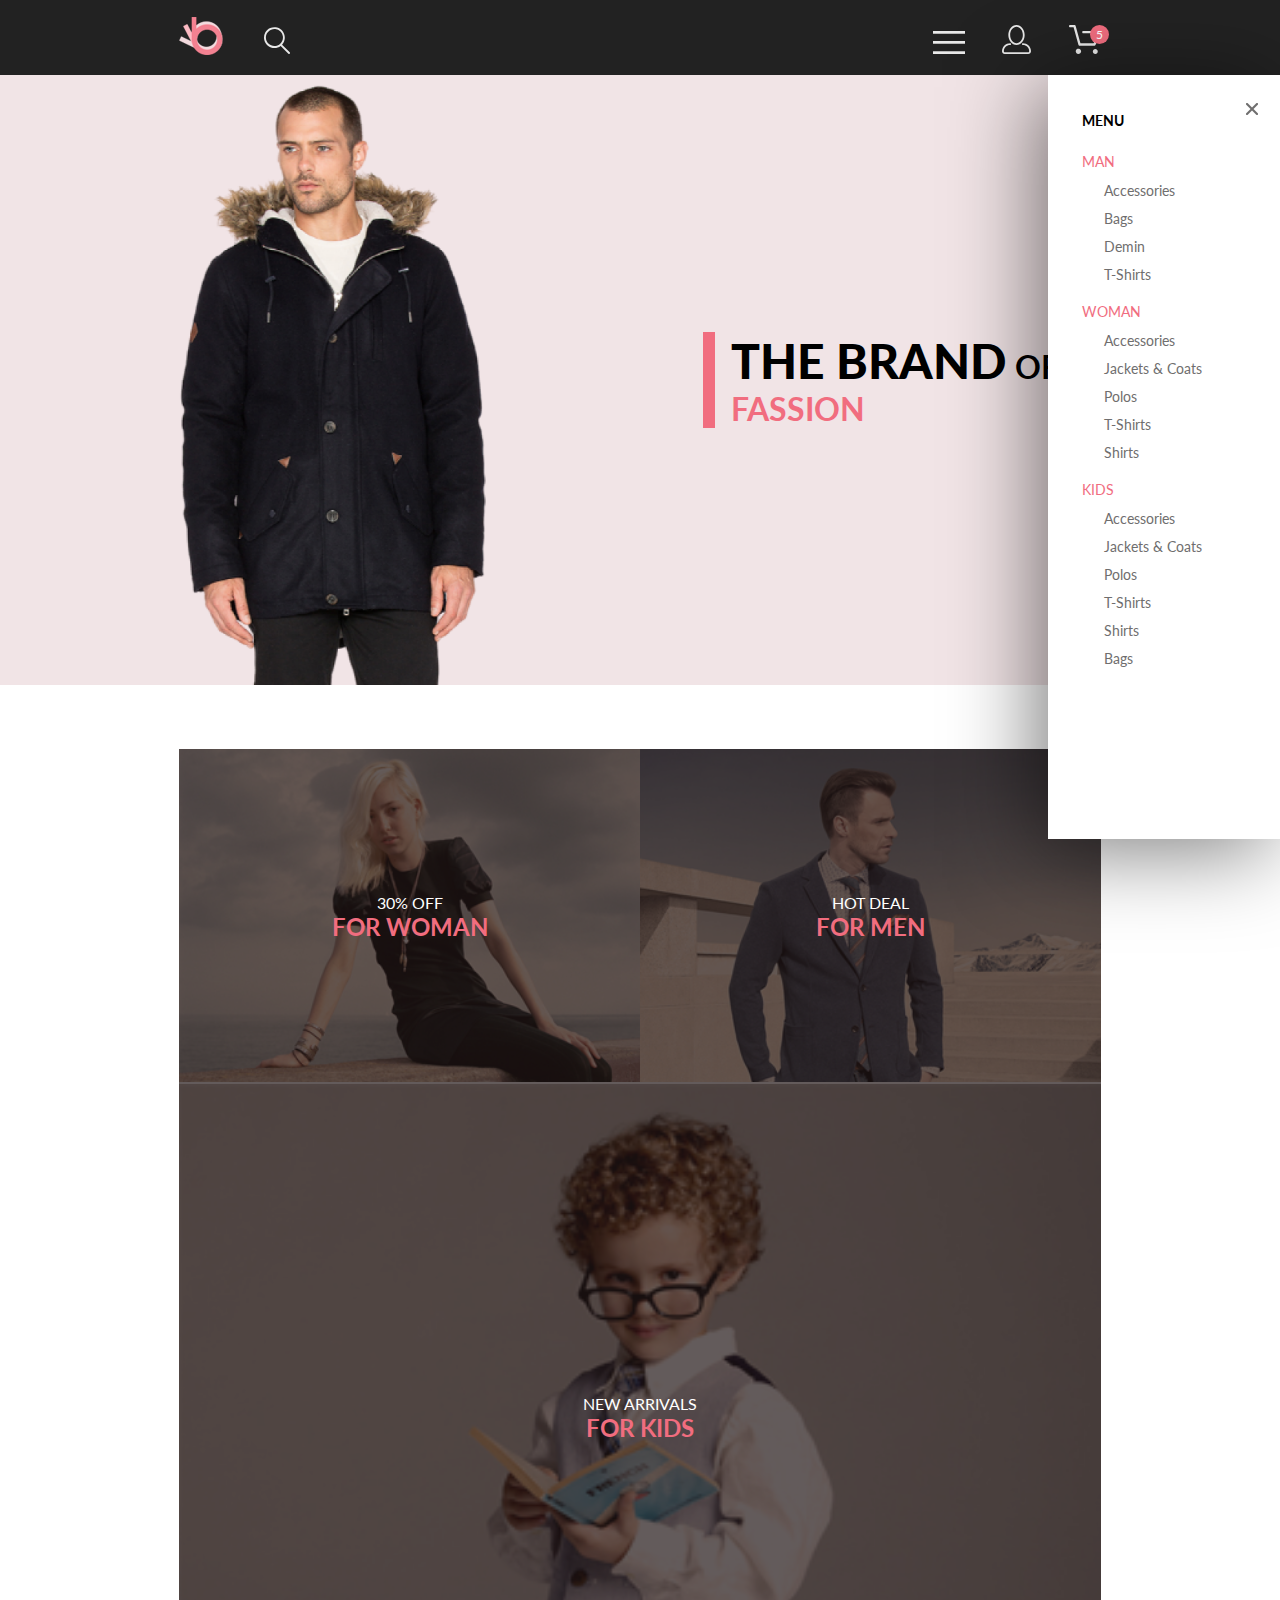
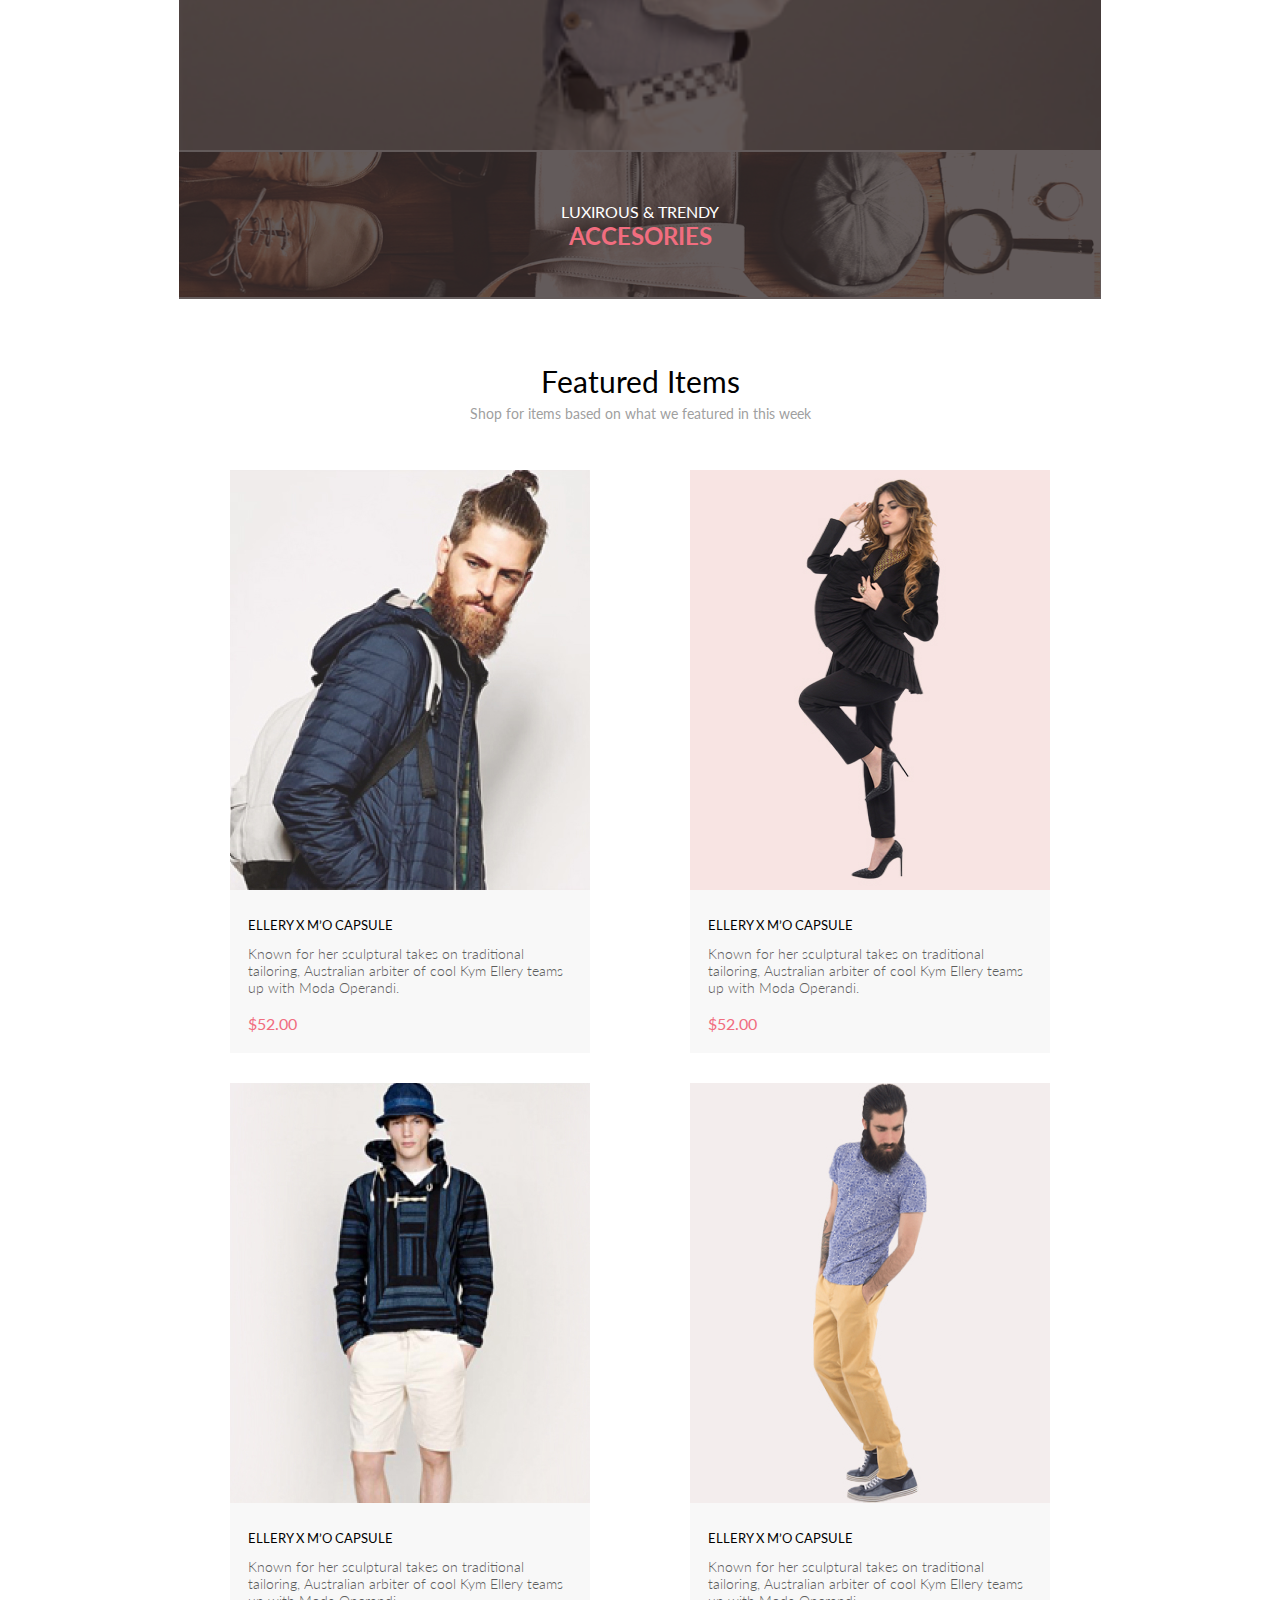
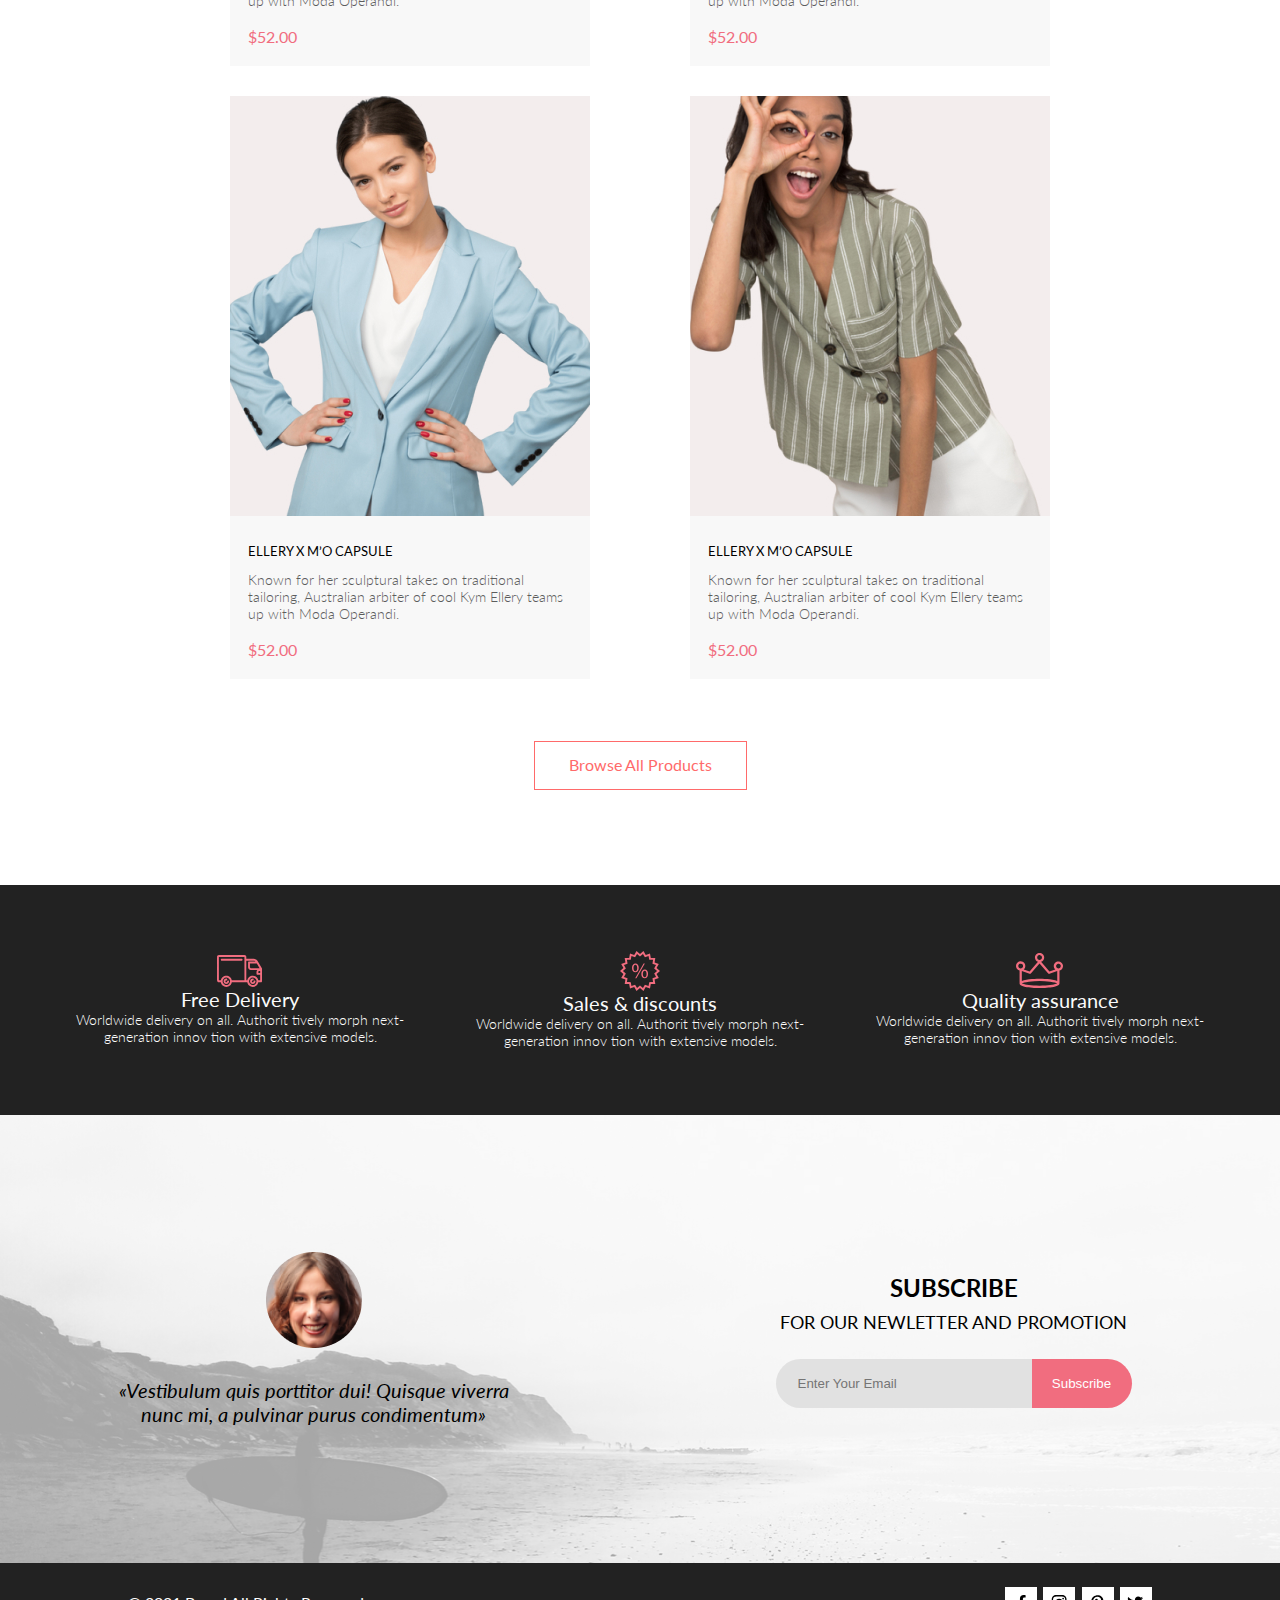
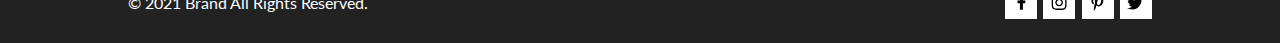
<file: index.html>
<!DOCTYPE html>
<html lang="en">

<head>
    <meta charset="UTF-8">
    <meta http-equiv="X-UA-Compatible" content="IE=edge">
    <meta name="viewport" content="width=device-width, initial-scale=1.0">
    <title>Document</title>
    <link rel="stylesheet" type="text/css" href="style/reset.css">
    <link rel="stylesheet" type="text/css" href="style/style.css">
</head>

<body>
    <header class="container-desktop header header--desktop-size header--collor">
        <div class="header__icons-block header__icons-block--size-for-two">
            <a href="index.html"><img src="img/logo.png" alt="logo" class="header__logo"></a>
            <a href="#">
                <svg width="27" height="28" viewBox="0 0 27 28" fill="none" xmlns="http://www.w3.org/2000/svg"
                    enable-background="new 0 0 30 30">
                    <path class="header-item"
                        d="M19.0596 17.6259C20.6713 15.8658 21.6282 13.6048 21.7698 11.2225C21.9113 8.84018 21.2288 6.48173 19.8369 4.54318C18.445 2.60463 16.4285 1.20404 14.126 0.576619C11.8234 -0.0508009 9.3751 0.13316 7.19217 1.09761C5.00923 2.06205 3.22463 3.74825 2.13804 5.87302C1.05145 7.9978 0.729054 10.4318 1.225 12.7661C1.72094 15.1005 3.00501 17.1932 4.86158 18.6927C6.71814 20.1922 9.03413 21.0072 11.4206 21.0009C13.673 21.004 15.8645 20.27 17.6606 18.9109L25.4086 26.7179C25.4941 26.807 25.5965 26.8781 25.7099 26.927C25.8232 26.9759 25.9452 27.0017 26.0686 27.0029C26.1923 27.0033 26.3148 26.9782 26.4283 26.9292C26.5419 26.8801 26.6441 26.8082 26.7286 26.7179C26.9025 26.537 26.9997 26.2958 26.9997 26.0449C26.9997 25.794 26.9025 25.5528 26.7286 25.3719L19.0596 17.6259ZM2.88662 10.5009C2.89946 8.81563 3.41094 7.17187 4.35659 5.77685C5.30224 4.38183 6.63972 3.29801 8.20044 2.662C9.76115 2.02599 11.4752 1.86627 13.1266 2.20298C14.7779 2.53969 16.2926 3.35775 17.4797 4.55404C18.6668 5.75033 19.4732 7.27129 19.7972 8.92519C20.1212 10.5791 19.9483 12.2919 19.3002 13.8476C18.6522 15.4034 17.5581 16.7325 16.1559 17.6674C14.7536 18.6023 13.1059 19.1011 11.4206 19.1009C9.14916 19.0901 6.97482 18.1784 5.37484 16.566C3.77486 14.9537 2.87998 12.7724 2.88662 10.5009Z" />
                </svg>
            </a>
        </div>
        <div class="header__icons-block header__icons-block--size-for-three">
            <a class="header__icons-block-menu" href="#">
                <svg width="32" height="23" viewBox="0 0 32 23" fill="none" xmlns="http://www.w3.org/2000/svg"
                    enable-background="new 0 0 30 30">
                    <path class="header-item" d="M0 23V20.31H32V23H0ZM0 12.76V10.07H32V12.76H0ZM0 2.69V0H32V2.69H0Z" />
                </svg>
            </a>
            <a class="header__registration-icon" href="registration.html">
                <svg width="29" height="29" viewBox="0 0 29 29" fill="none" xmlns="http://www.w3.org/2000/svg"
                    enable-background="new 0 0 30 30">
                    <path class="header-item"
                        d="M14.5 19.937C19 19.937 22.656 15.464 22.656 9.968C22.656 4.472 19 0 14.5 0C13.3631 0.0217413 12.2463 0.303398 11.2351 0.823397C10.2239 1.34339 9.34507 2.08794 8.66602 3C7.12663 4.99573 6.30819 7.45381 6.34399 9.974C6.34399 15.465 10 19.937 14.5 19.937ZM14.5 1.813C18 1.813 20.844 5.472 20.844 9.969C20.844 14.466 17.998 18.125 14.5 18.125C11.002 18.125 8.15603 14.465 8.15503 9.969C8.15403 5.473 11 1.813 14.5 1.813ZM20.844 18.125C20.6036 18.125 20.373 18.2205 20.203 18.3905C20.033 18.5605 19.9375 18.7911 19.9375 19.0315C19.9375 19.2719 20.033 19.5025 20.203 19.6725C20.373 19.8425 20.6036 19.938 20.844 19.938C22.526 19.9399 24.1386 20.6088 25.3279 21.7982C26.5172 22.9875 27.1861 24.6 27.188 26.282C27.1875 26.5221 27.0918 26.7523 26.922 26.9221C26.7522 27.0918 26.5221 27.1875 26.282 27.188H2.71997C2.47985 27.1875 2.24975 27.0918 2.07996 26.9221C1.91016 26.7523 1.81449 26.5221 1.81396 26.282C1.81608 24.6001 2.48517 22.9877 3.67444 21.7985C4.86371 20.6092 6.47608 19.9401 8.15796 19.938C8.39824 19.938 8.62868 19.8425 8.79858 19.6726C8.96849 19.5027 9.06396 19.2723 9.06396 19.032C9.06396 18.7917 8.96849 18.5613 8.79858 18.3914C8.62868 18.2215 8.39824 18.126 8.15796 18.126C5.99541 18.1279 3.92201 18.9875 2.39258 20.5164C0.863144 22.0453 0.00264777 24.1185 0 26.281C0.000794067 27.0019 0.287502 27.693 0.797241 28.2027C1.30698 28.7125 1.99811 28.9992 2.71899 29H26.282C27.0027 28.9989 27.6936 28.7121 28.2031 28.2024C28.7126 27.6927 28.9992 27.0017 29 26.281C28.9974 24.1187 28.1372 22.0457 26.6083 20.5168C25.0793 18.9878 23.0063 18.1276 20.844 18.125Z" />
                </svg>

            </a>
            <a class="header__cart-icon" href="cart.html">
                <svg width="32" height="29" viewBox="0 0 32 29" fill="none" xmlns="http://www.w3.org/2000/svg"
                    enable-background="new 0 0 30 30">
                    <path class="header-item"
                        d="M26.2009 29C25.5532 28.9738 24.9415 28.6948 24.4972 28.2227C24.0529 27.7506 23.8114 27.1232 23.8245 26.475C23.8376 25.8269 24.1043 25.2097 24.5673 24.7559C25.0303 24.3022 25.6527 24.048 26.301 24.048C26.9493 24.048 27.5717 24.3022 28.0347 24.7559C28.4977 25.2097 28.7644 25.8269 28.7775 26.475C28.7906 27.1232 28.549 27.7506 28.1047 28.2227C27.6604 28.6948 27.0488 28.9738 26.401 29H26.2009ZM6.75293 26.32C6.75293 25.79 6.91011 25.2718 7.20459 24.8311C7.49907 24.3904 7.91764 24.0469 8.40735 23.844C8.89705 23.6412 9.43594 23.5881 9.95581 23.6915C10.4757 23.7949 10.9532 24.0502 11.328 24.425C11.7028 24.7998 11.9581 25.2773 12.0615 25.7972C12.1649 26.317 12.1118 26.8559 11.9089 27.3456C11.7061 27.8353 11.3626 28.2539 10.9219 28.5483C10.4812 28.8428 9.96304 29 9.43298 29C9.08087 29.0003 8.73212 28.9311 8.40674 28.7966C8.08136 28.662 7.78569 28.4646 7.53662 28.2158C7.28755 27.9669 7.09001 27.6713 6.9552 27.3461C6.82039 27.0208 6.75098 26.6721 6.75098 26.32H6.75293ZM10.553 20.686C10.2935 20.6868 10.0409 20.6024 9.83411 20.4457C9.62727 20.2891 9.47758 20.0689 9.40796 19.819L4.57495 2.36401H1.18201C0.868521 2.36401 0.567859 2.23947 0.346191 2.01781C0.124523 1.79614 0 1.49549 0 1.18201C0 0.868519 0.124523 0.567873 0.346191 0.346205C0.567859 0.124537 0.868521 5.81268e-06 1.18201 5.81268e-06H5.46301C5.7225 -0.00080736 5.97504 0.0837201 6.18176 0.240568C6.38848 0.397416 6.53784 0.617884 6.60693 0.868006L11.4399 18.323H24.6179L29.001 8.27501H14.401C14.2428 8.27961 14.0854 8.25242 13.9379 8.19507C13.7904 8.13771 13.6559 8.05134 13.5424 7.94108C13.4288 7.83082 13.3386 7.69891 13.277 7.55315C13.2154 7.40739 13.1836 7.25075 13.1836 7.0925C13.1836 6.93426 13.2154 6.77762 13.277 6.63186C13.3386 6.4861 13.4288 6.35419 13.5424 6.24393C13.6559 6.13367 13.7904 6.0473 13.9379 5.98994C14.0854 5.93259 14.2428 5.90541 14.401 5.91001H30.814C31.0097 5.90996 31.2022 5.95866 31.3744 6.05172C31.5465 6.14478 31.6928 6.27926 31.7999 6.44301C31.9078 6.60729 31.9734 6.79569 31.9908 6.99145C32.0083 7.18721 31.9771 7.38424 31.9 7.565L26.495 19.977C26.4026 20.1876 26.251 20.3668 26.0585 20.4927C25.866 20.6186 25.641 20.6858 25.411 20.686H10.553Z" />
                </svg>
                <div class="header__cart-icon-items header__cart-icon-items--display">5</div>
            </a>
        </div>
        <nav class="nav nav--position nav--desktop nav--show">
            <button type="button" class="nav__close"></button>
            <h2 class="nav__title">Menu</h2>
            <ul class="nav__list">
                <li class="nav__item"><a class="nav__item-title" href="#">Man</a>
                    <ul class="nav__sublist">
                        <li class="nav__subitem"><a class="nav__subitem-title" href="#">Accessories</a></li>
                        <li class="nav__subitem"><a class="nav__subitem-title" href="#">Bags</a></li>
                        <li class="nav__subitem"><a class="nav__subitem-title" href="#">Demin</a></li>
                        <li class="nav__subitem"><a class="nav__subitem-title" href="#">T-Shirts</a></li>
                    </ul>
                </li>
                <li class="nav__item"><a class="nav__item-title" href="#">Woman</a>
                    <ul class="nav__sublist">
                        <li class="nav__subitem"><a class="nav__subitem-title" href="#">Accessories</a></li>
                        <li class="nav__subitem"><a class="nav__subitem-title" href="#">Jackets &amp;&nbsp;Coats</a>
                        </li>
                        <li class="nav__subitem"><a class="nav__subitem-title" href="#">Polos</a></li>
                        <li class="nav__subitem"><a class="nav__subitem-title" href="#">T-Shirts</a></li>
                        <li class="nav__subitem"><a class="nav__subitem-title" href="#">Shirts</a></li>
                    </ul>
                </li>
                <li class="nav__item"><a class="nav__item-title" href="#">Kids</a>
                    <ul class="nav__sublist">
                        <li class="nav__subitem"><a class="nav__subitem-title" href="#">Accessories</a></li>
                        <li class="nav__subitem"><a class="nav__subitem-title" href="#">Jackets &amp;&nbsp;Coats</a>
                        </li>
                        <li class="nav__subitem"><a class="nav__subitem-title" href="#">Polos</a></li>
                        <li class="nav__subitem"><a class="nav__subitem-title" href="#">T-Shirts</a></li>
                        <li class="nav__subitem"><a class="nav__subitem-title" href="#">Shirts</a></li>
                        <li class="nav__subitem"><a class="nav__subitem-title" href="#">Bags</a></li>
                    </ul>
                </li>
            </ul>
        </nav>
    </header>

    <main>
        <section class="brand">
            <h2 class="title-hidden">Brand of luxerious fassion</h2>
            <img src="img/preview_img.png" alt="preview picture" class="brand__img">
            <div class="brand__description brand__description--size"><span class="brand__description--bold">The
                    brand</span> of luxerious <span class="brand__description--red">fassion</span></div>
        </section>
        <section class="container-desktop discounts">
            <h2 class="title-hidden">Information about discounts</h2>
            <ul class="discounts__list">
                <li class="discounts__item">
                    <a href="#"><img src="img/woman_discount.jpg" alt="discounts for woman" class="discounts__img"></a>
                    <div class="discounts__blackout">
                        <p class="discounts__blackout-info">30% off</p>
                        <p class="discounts__blackout-type">for woman</p>
                    </div>
                </li>
                <li class="discounts__item">
                    <a href="#"><img src="img/man_discount.jpg" alt="discount for man" class="discounts__img"></a>
                    <div class="discounts__blackout">
                        <p class="discounts__blackout-info">hot deal</p>
                        <p class="discounts__blackout-type">for men</p>
                    </div>
                </li>
                <li class="discounts__item">
                    <a href="#"><img src="img/kids_discount.jpg" alt="dicsonts for kids" class="discounts__img"></a>
                    <div class="discounts__blackout">
                        <p class="discounts__blackout-info">new arrivals</p>
                        <p class="discounts__blackout-type">for kids</p>
                    </div>
                </li>
                <li class="discounts__item">
                    <a href="#"><img src="img/accesories_discount.jpg" alt="accesories discount"
                            class="discounts__accesories"></a>
                    <div class="discounts__blackout discounts__blackout-accesories">
                        <p class="discounts__blackout-info">luxirous &amp;&nbsp;trendy</p>
                        <p class="discounts__blackout-type">accesories</p>
                    </div>
                </li>
            </ul>
        </section>
        <section class="container-desktop featured-items featured-items--size">
            <h2 class="featured-items__name">Featured Items</h2>
            <p class="featured-items-description">Shop for items based on&nbsp;what we&nbsp;featured in&nbsp;this week
            </p>
            <ul class="featured-items__list">
                <li class="catalog-cart">
                    <div>
                        <div class="catalog-cart__img-wrp">
                            <img class="catalog-cart__img" src="img/product_1.jpg" alt="product">
                            <div class="catalog-cart__blackout">
                                <a href="#" class="catalog-cart__buy-link">Add to&nbsp;Cart</a>
                            </div>
                        </div>
                        <div class="catalog-cart__info">
                            <h3 class="catalog-cart__title">ellery x&nbsp;m&rsquo;o capsule</h3>
                            <p class="catalog-cart__description">Known for her sculptural takes
                                on&nbsp;traditional tailoring, Australian arbiter of&nbsp;cool Kym
                                Ellery teams up&nbsp;with Moda Operandi.</p>
                            <p class="catalog-cart__price">$52.00</p>
                        </div>
                    </div>
                </li>
                <li class="catalog-cart">
                    <div>
                        <div class="catalog-cart__img-wrp">
                            <img class="catalog-cart__img" src="img/product_2.jpg" alt="product">
                            <div class="catalog-cart__blackout">
                                <a href="#" class="catalog-cart__buy-link">Add to&nbsp;Cart</a>
                            </div>
                        </div>
                        <div class="catalog-cart__info">
                            <h3 class="catalog-cart__title">ellery x&nbsp;m&rsquo;o capsule</h3>
                            <p class="catalog-cart__description">Known for her sculptural takes
                                on&nbsp;traditional tailoring, Australian arbiter of&nbsp;cool Kym
                                Ellery teams up&nbsp;with Moda Operandi.</p>
                            <p class="catalog-cart__price">$52.00</p>
                        </div>
                    </div>
                </li>
                <li class="catalog-cart">
                    <div>
                        <div class="catalog-cart__img-wrp">
                            <img class="catalog-cart__img" src="img/product_3.jpg" alt="product">
                            <div class="catalog-cart__blackout">
                                <a href="#" class="catalog-cart__buy-link">Add to&nbsp;Cart</a>
                            </div>
                        </div>
                        <div class="catalog-cart__info">
                            <h3 class="catalog-cart__title">ellery x&nbsp;m&rsquo;o capsule</h3>
                            <p class="catalog-cart__description">Known for her sculptural takes
                                on&nbsp;traditional tailoring, Australian arbiter of&nbsp;cool Kym
                                Ellery teams up&nbsp;with Moda Operandi.</p>
                            <p class="catalog-cart__price">$52.00</p>
                        </div>
                    </div>
                </li>
                <li class="catalog-cart">
                    <div>
                        <div class="catalog-cart__img-wrp">
                            <img class="catalog-cart__img" src="img/product_4.jpg" alt="product">
                            <div class="catalog-cart__blackout">
                                <a href="#" class="catalog-cart__buy-link">Add to&nbsp;Cart</a>
                            </div>
                        </div>
                        <div class="catalog-cart__info">
                            <h3 class="catalog-cart__title">ellery x&nbsp;m&rsquo;o capsule</h3>
                            <p class="catalog-cart__description">Known for her sculptural takes
                                on&nbsp;traditional tailoring, Australian arbiter of&nbsp;cool Kym
                                Ellery teams up&nbsp;with Moda Operandi.</p>
                            <p class="catalog-cart__price">$52.00</p>
                        </div>
                    </div>
                </li>
                <li class="catalog-cart">
                    <div>
                        <div class="catalog-cart__img-wrp">
                            <img class="catalog-cart__img" src="img/product_5.jpg" alt="product">
                            <div class="catalog-cart__blackout">
                                <a href="#" class="catalog-cart__buy-link">Add to&nbsp;Cart</a>
                            </div>
                        </div>
                        <div class="catalog-cart__info">
                            <h3 class="catalog-cart__title">ellery x&nbsp;m&rsquo;o capsule</h3>
                            <p class="catalog-cart__description">Known for her sculptural takes
                                on&nbsp;traditional tailoring, Australian arbiter of&nbsp;cool Kym
                                Ellery teams up&nbsp;with Moda Operandi.</p>
                            <p class="catalog-cart__price">$52.00</p>
                        </div>
                    </div>
                </li>
                <li class="catalog-cart">
                    <div>
                        <div class="catalog-cart__img-wrp">
                            <img class="catalog-cart__img" src="img/product_6.jpg" alt="product">
                            <div class="catalog-cart__blackout">
                                <a href="#" class="catalog-cart__buy-link">Add to&nbsp;Cart</a>
                            </div>
                        </div>
                        <div class="catalog-cart__info">
                            <h3 class="catalog-cart__title">ellery x&nbsp;m&rsquo;o capsule</h3>
                            <p class="catalog-cart__description">Known for her sculptural takes
                                on&nbsp;traditional tailoring, Australian arbiter of&nbsp;cool Kym
                                Ellery teams up&nbsp;with Moda Operandi.</p>
                            <p class="catalog-cart__price">$52.00</p>
                        </div>
                    </div>
                </li>
            </ul>
            <a href="./catalog.html" class="featured-items__all-button">Browse All Products</a>
        </section>
        <section class="benefits">
            <h2 class="title-hidden">Show benefits</h2>
            <ul class="benefits__items">
                <li class="benefits__item benefits__item--size">
                    <img src="img/delivery_icon.svg" alt="free delivery">
                    <h3 class="benefits__title">Free Delivery</h3>
                    <p class="benefits__description">Worldwide delivery on&nbsp;all. Authorit tively morph
                        next-generation innov tion with extensive
                        models.</p>
                </li>
                <li class="benefits__item benefits__item--size">
                    <img src="img/discounts_icon.svg" alt="sales and disconuts">
                    <h3 class="benefits__title">Sales &amp;&nbsp;discounts</h3>
                    <p class="benefits__description">Worldwide delivery on&nbsp;all. Authorit tively morph
                        next-generation innov tion with extensive
                        models.</p>
                </li>
                <li class="benefits__item benefits__item--size">
                    <img src="img/qa_icon.svg" alt="auality assurance">
                    <h3 class="benefits__title">Quality assurance</h3>
                    <p class="benefits__description">Worldwide delivery on&nbsp;all. Authorit tively morph
                        next-generation innov tion with extensive
                        models.</p>
                </li>
            </ul>
        </section>
    </main>
    <footer>
        <section class="subsctiption">
            <h2 class="title-hidden">Form to subsribe</h2>
            <div class="subsctiption__review">
                <img class="subsctiption__img" src="img/subscribe_photo.png" alt="photo">
                <blockquote class="subsctiption__blockquote">
                    &laquo;Vestibulum quis porttitor dui! Quisque viverra nunc&nbsp;mi, a&nbsp;pulvinar purus
                    condimentum&raquo;
                </blockquote>
            </div>
            <div class="subsctiption__subscribe">
                <p class="subsctiption__text"><span class="subsctiption__text--bold">Subscribe</span> <br>for our
                    newletter and promotion</p>
                <form class="subsctiption__form" action="#">
                    <label for="email" class="title-hidden">email</label>
                    <input type="email" id="email" class="subsctiption__input" placeholder="Enter Your Email">
                    <button type="submit" class="subsctiption__button">Subscribe</button>
                </form>
            </div>
        </section>
        <section class="footer">
            <h2 class="title-hidden">Copyright and sosial media links</h2>
            <p class="footer__copyright">&copy; 2021 Brand All Rights Reserved.</p>
            <ul class="footer__socials">
                <li>
                    <a class="footer__item" href="#">
                        <svg width="9" height="15" viewBox="0 0 9 15" fill="none" xmlns="http://www.w3.org/2000/svg">
                            <path class="socials"
                                d="M8.08836 8.28L8.50686 5.61602H5.89022V3.88729C5.89022 3.15847 6.25574 2.44806 7.42765 2.44806H8.61722V0.179975C8.61722 0.179975 7.53772 0 6.50561 0C4.35073 0 2.9422 1.27593 2.9422 3.5857V5.61602H0.546875V8.28H2.9422V14.72H5.89022V8.28H8.08836Z" />
                        </svg>

                    </a>
                </li>
                <li>
                    <a class="footer__item" href="#">
                        <svg width="16" height="15" viewBox="0 0 16 15" fill="none" xmlns="http://www.w3.org/2000/svg">
                            <path class="socials"
                                d="M8.13897 3.68159C6.02383 3.68159 4.31774 5.38491 4.31774 7.49663C4.31774 9.60835 6.02383 11.3117 8.13897 11.3117C10.2541 11.3117 11.9602 9.60835 11.9602 7.49663C11.9602 5.38491 10.2541 3.68159 8.13897 3.68159ZM8.13897 9.9769C6.77211 9.9769 5.65467 8.8646 5.65467 7.49663C5.65467 6.12866 6.76878 5.01636 8.13897 5.01636C9.50915 5.01636 10.6233 6.12866 10.6233 7.49663C10.6233 8.8646 9.50583 9.9769 8.13897 9.9769ZM13.0078 3.52554C13.0078 4.02026 12.6087 4.41538 12.1165 4.41538C11.621 4.41538 11.2252 4.01694 11.2252 3.52554C11.2252 3.03413 11.6243 2.63569 12.1165 2.63569C12.6087 2.63569 13.0078 3.03413 13.0078 3.52554ZM15.5386 4.42866C15.4821 3.23667 15.2094 2.18081 14.3347 1.31089C13.4634 0.440967 12.4058 0.168701 11.2119 0.108936C9.9814 0.039209 6.29321 0.039209 5.0627 0.108936C3.8721 0.165381 2.81453 0.437646 1.93987 1.30757C1.06522 2.17749 0.795836 3.23335 0.735973 4.42534C0.666134 5.65386 0.666134 9.33608 0.735973 10.5646C0.79251 11.7566 1.06522 12.8124 1.93987 13.6824C2.81453 14.5523 3.86878 14.8246 5.0627 14.8843C6.29321 14.9541 9.9814 14.9541 11.2119 14.8843C12.4058 14.8279 13.4634 14.5556 14.3347 13.6824C15.2061 12.8124 15.4788 11.7566 15.5386 10.5646C15.6085 9.33608 15.6085 5.65718 15.5386 4.42866ZM13.949 11.8828C13.6895 12.5335 13.1874 13.0349 12.5322 13.2972C11.5511 13.6857 9.22314 13.596 8.13897 13.596C7.05479 13.596 4.72348 13.6824 3.74573 13.2972C3.09389 13.0382 2.59171 12.5369 2.32898 11.8828C1.93987 10.9033 2.02967 8.57905 2.02967 7.49663C2.02967 6.41421 1.9432 4.08667 2.32898 3.1105C2.58838 2.45972 3.09056 1.95835 3.74573 1.69604C4.7268 1.30757 7.05479 1.39722 8.13897 1.39722C9.22314 1.39722 11.5545 1.31089 12.5322 1.69604C13.184 1.95503 13.6862 2.4564 13.949 3.1105C14.3381 4.08999 14.2483 6.41421 14.2483 7.49663C14.2483 8.57905 14.3381 10.9066 13.949 11.8828Z" />
                        </svg>

                    </a>
                </li>
                <li>
                    <a class="footer__item" href="#">
                        <svg width="13" height="16" viewBox="0 0 13 16" fill="none" xmlns="http://www.w3.org/2000/svg">
                            <path class="socials"
                                d="M6.74032 0.203125C3.55564 0.203125 0.408203 2.34063 0.408203 5.8C0.408203 8 1.63738 9.25 2.38233 9.25C2.68963 9.25 2.86655 8.3875 2.86655 8.14375C2.86655 7.85313 2.13091 7.23438 2.13091 6.025C2.13091 3.5125 4.03055 1.73125 6.4889 1.73125C8.60271 1.73125 10.1671 2.94062 10.1671 5.1625C10.1671 6.82187 9.50597 9.93437 7.36422 9.93437C6.59133 9.93437 5.93018 9.37187 5.93018 8.56563C5.93018 7.38438 6.74963 6.24062 6.74963 5.02187C6.74963 2.95312 3.835 3.32812 3.835 5.82812C3.835 6.35313 3.90018 6.93437 4.13298 7.4125C3.70463 9.26875 2.82931 12.0344 2.82931 13.9469C2.82931 14.5375 2.91311 15.1188 2.96899 15.7094C3.07452 15.8281 3.02175 15.8156 3.18316 15.7563C4.74757 13.6 4.69169 13.1781 5.3994 10.3562C5.78119 11.0875 6.76826 11.4812 7.55046 11.4812C10.8469 11.4812 12.3275 8.24688 12.3275 5.33125C12.3275 2.22813 9.66427 0.203125 6.74032 0.203125Z" />
                        </svg>

                    </a>
                </li>
                <li>
                    <a class="footer__item" href="#">
                        <svg width="17" height="14" viewBox="0 0 17 14" fill="none" xmlns="http://www.w3.org/2000/svg">
                            <path class="socials"
                                d="M14.417 3.74052C14.427 3.88264 14.427 4.0248 14.427 4.16692C14.427 8.50192 11.1498 13.4969 5.15986 13.4969C3.31448 13.4969 1.60022 12.9588 0.158203 12.0248C0.420396 12.0552 0.67247 12.0654 0.944752 12.0654C2.46741 12.0654 3.8691 11.5476 4.98843 10.6644C3.5565 10.6339 2.3565 9.68977 1.94305 8.39027C2.14475 8.4207 2.34642 8.44102 2.5582 8.44102C2.85063 8.44102 3.14308 8.40039 3.41533 8.32936C1.92291 8.02477 0.803551 6.70498 0.803551 5.11108V5.07048C1.23715 5.31414 1.74139 5.46642 2.2758 5.4867C1.39849 4.89786 0.823727 3.8928 0.823727 2.75573C0.823727 2.14661 0.985041 1.58823 1.26741 1.10092C2.87077 3.09077 5.28086 4.39023 7.98334 4.53239C7.93293 4.28873 7.90266 4.03495 7.90266 3.78114C7.90266 1.97402 9.35477 0.501953 11.1598 0.501953C12.0976 0.501953 12.9446 0.897891 13.5396 1.53748C14.2757 1.39536 14.9816 1.12123 15.6068 0.745609C15.3648 1.50705 14.8505 2.14664 14.1749 2.5527C14.8304 2.48167 15.4657 2.29889 16.0505 2.04511C15.6069 2.69483 15.0522 3.27348 14.417 3.74052Z" />
                        </svg>

                    </a>
                </li>
            </ul>
        </section>
    </footer>
</body>

</html>
</file>
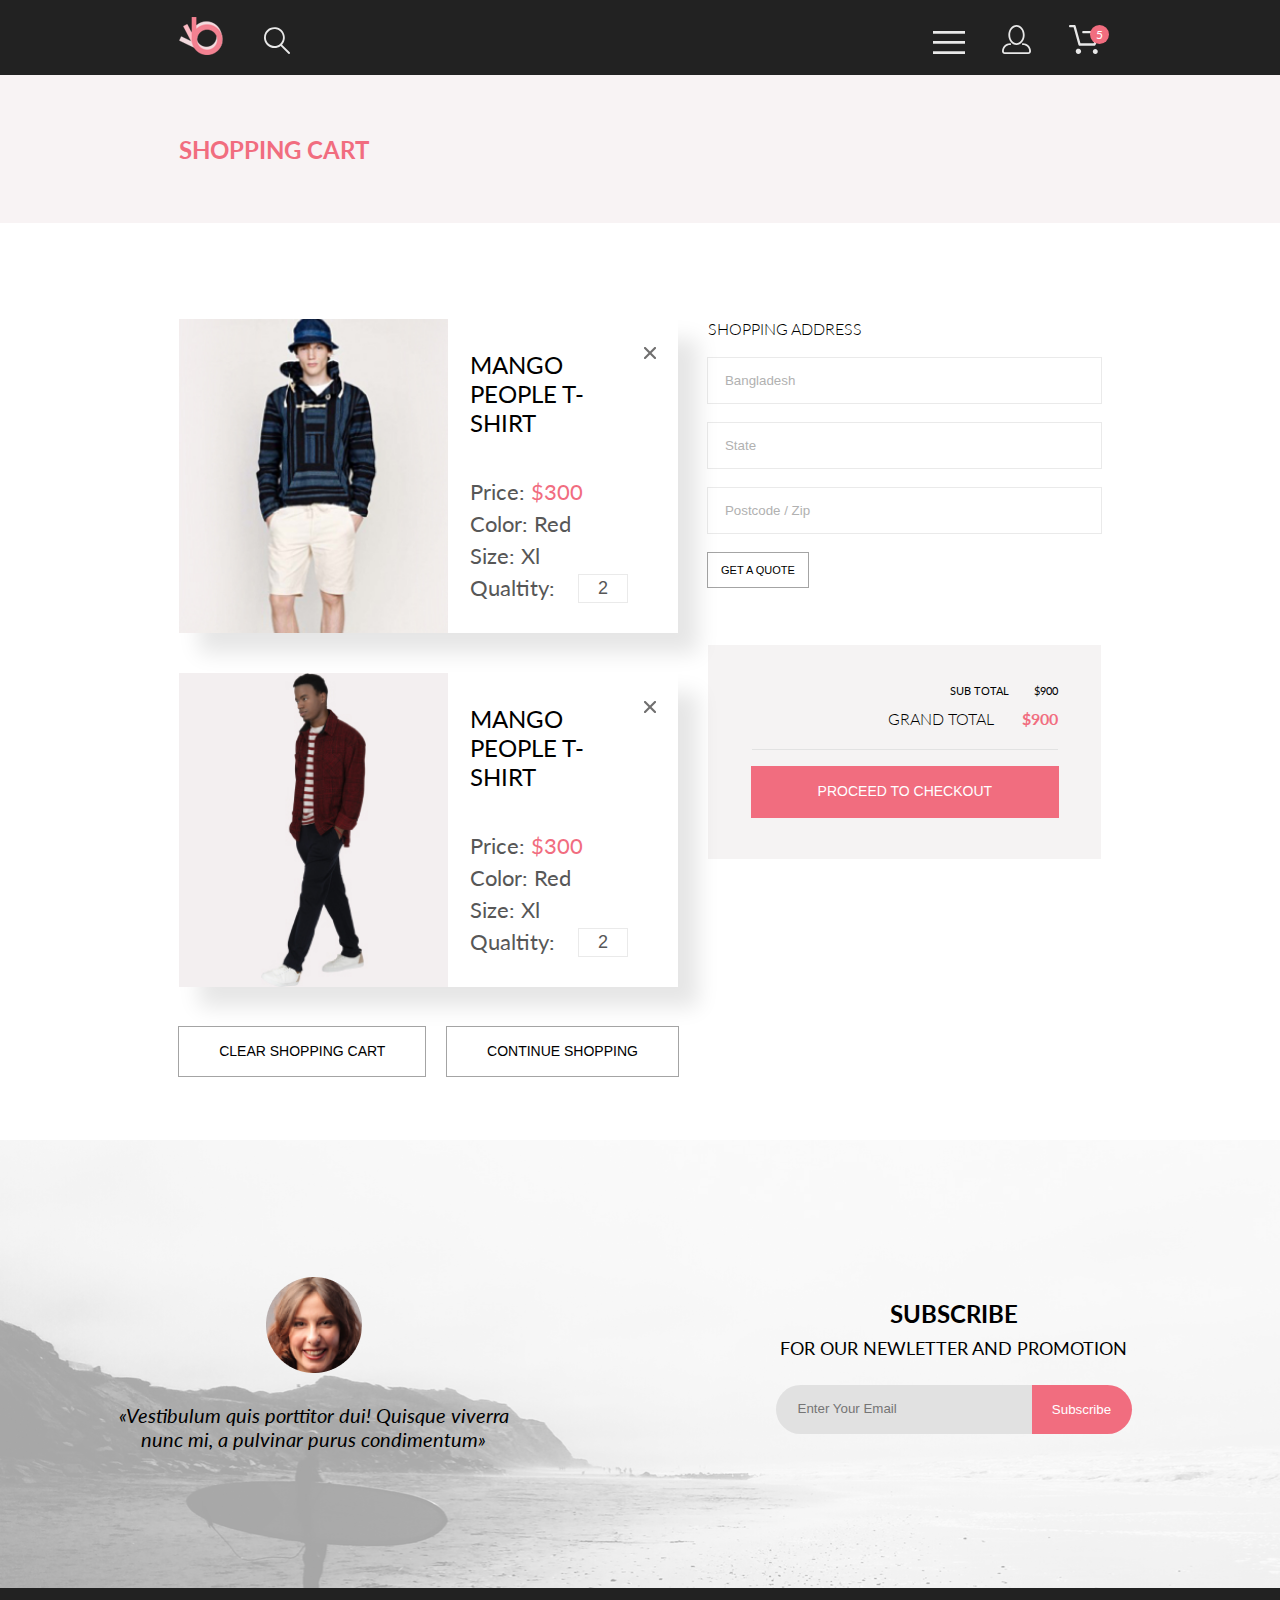
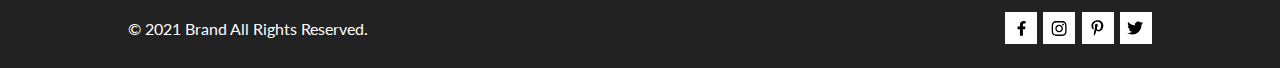
<file: cart.html>
<!DOCTYPE html>
<html lang="en">

<head>
    <meta charset="UTF-8">
    <meta http-equiv="X-UA-Compatible" content="IE=edge">
    <meta name="viewport" content="width=device-width, initial-scale=1.0">
    <link rel="stylesheet" type="text/css" href="style/reset.css">
    <link rel="stylesheet" type="text/css" href="style/style.css">
    <title>Registration</title>
</head>

<body>
    <header class="container-desktop header header--desktop-size header--collor">
        <div class="header__icons-block header__icons-block--size-for-two">
            <a href="index.html"><img src="img/logo.png" alt="logo" class="header__logo"></a>
            <a href="#">
                <svg width="27" height="28" viewBox="0 0 27 28" fill="none" xmlns="http://www.w3.org/2000/svg"
                    enable-background="new 0 0 30 30">
                    <path class="header-item"
                        d="M19.0596 17.6259C20.6713 15.8658 21.6282 13.6048 21.7698 11.2225C21.9113 8.84018 21.2288 6.48173 19.8369 4.54318C18.445 2.60463 16.4285 1.20404 14.126 0.576619C11.8234 -0.0508009 9.3751 0.13316 7.19217 1.09761C5.00923 2.06205 3.22463 3.74825 2.13804 5.87302C1.05145 7.9978 0.729054 10.4318 1.225 12.7661C1.72094 15.1005 3.00501 17.1932 4.86158 18.6927C6.71814 20.1922 9.03413 21.0072 11.4206 21.0009C13.673 21.004 15.8645 20.27 17.6606 18.9109L25.4086 26.7179C25.4941 26.807 25.5965 26.8781 25.7099 26.927C25.8232 26.9759 25.9452 27.0017 26.0686 27.0029C26.1923 27.0033 26.3148 26.9782 26.4283 26.9292C26.5419 26.8801 26.6441 26.8082 26.7286 26.7179C26.9025 26.537 26.9997 26.2958 26.9997 26.0449C26.9997 25.794 26.9025 25.5528 26.7286 25.3719L19.0596 17.6259ZM2.88662 10.5009C2.89946 8.81563 3.41094 7.17187 4.35659 5.77685C5.30224 4.38183 6.63972 3.29801 8.20044 2.662C9.76115 2.02599 11.4752 1.86627 13.1266 2.20298C14.7779 2.53969 16.2926 3.35775 17.4797 4.55404C18.6668 5.75033 19.4732 7.27129 19.7972 8.92519C20.1212 10.5791 19.9483 12.2919 19.3002 13.8476C18.6522 15.4034 17.5581 16.7325 16.1559 17.6674C14.7536 18.6023 13.1059 19.1011 11.4206 19.1009C9.14916 19.0901 6.97482 18.1784 5.37484 16.566C3.77486 14.9537 2.87998 12.7724 2.88662 10.5009Z" />
                </svg>
            </a>
        </div>
        <div class="header__icons-block header__icons-block--size-for-three">
            <a class="header__icons-block-menu" href="#">
                <svg width="32" height="23" viewBox="0 0 32 23" fill="none" xmlns="http://www.w3.org/2000/svg"
                    enable-background="new 0 0 30 30">
                    <path class="header-item" d="M0 23V20.31H32V23H0ZM0 12.76V10.07H32V12.76H0ZM0 2.69V0H32V2.69H0Z" />
                </svg>
            </a>
            <a class="header__registration-icon" href="registration.html">
                <svg width="29" height="29" viewBox="0 0 29 29" fill="none" xmlns="http://www.w3.org/2000/svg"
                    enable-background="new 0 0 30 30">
                    <path class="header-item"
                        d="M14.5 19.937C19 19.937 22.656 15.464 22.656 9.968C22.656 4.472 19 0 14.5 0C13.3631 0.0217413 12.2463 0.303398 11.2351 0.823397C10.2239 1.34339 9.34507 2.08794 8.66602 3C7.12663 4.99573 6.30819 7.45381 6.34399 9.974C6.34399 15.465 10 19.937 14.5 19.937ZM14.5 1.813C18 1.813 20.844 5.472 20.844 9.969C20.844 14.466 17.998 18.125 14.5 18.125C11.002 18.125 8.15603 14.465 8.15503 9.969C8.15403 5.473 11 1.813 14.5 1.813ZM20.844 18.125C20.6036 18.125 20.373 18.2205 20.203 18.3905C20.033 18.5605 19.9375 18.7911 19.9375 19.0315C19.9375 19.2719 20.033 19.5025 20.203 19.6725C20.373 19.8425 20.6036 19.938 20.844 19.938C22.526 19.9399 24.1386 20.6088 25.3279 21.7982C26.5172 22.9875 27.1861 24.6 27.188 26.282C27.1875 26.5221 27.0918 26.7523 26.922 26.9221C26.7522 27.0918 26.5221 27.1875 26.282 27.188H2.71997C2.47985 27.1875 2.24975 27.0918 2.07996 26.9221C1.91016 26.7523 1.81449 26.5221 1.81396 26.282C1.81608 24.6001 2.48517 22.9877 3.67444 21.7985C4.86371 20.6092 6.47608 19.9401 8.15796 19.938C8.39824 19.938 8.62868 19.8425 8.79858 19.6726C8.96849 19.5027 9.06396 19.2723 9.06396 19.032C9.06396 18.7917 8.96849 18.5613 8.79858 18.3914C8.62868 18.2215 8.39824 18.126 8.15796 18.126C5.99541 18.1279 3.92201 18.9875 2.39258 20.5164C0.863144 22.0453 0.00264777 24.1185 0 26.281C0.000794067 27.0019 0.287502 27.693 0.797241 28.2027C1.30698 28.7125 1.99811 28.9992 2.71899 29H26.282C27.0027 28.9989 27.6936 28.7121 28.2031 28.2024C28.7126 27.6927 28.9992 27.0017 29 26.281C28.9974 24.1187 28.1372 22.0457 26.6083 20.5168C25.0793 18.9878 23.0063 18.1276 20.844 18.125Z" />
                </svg>

            </a>
            <a class="header__cart-icon" href="cart.html">
                <svg width="32" height="29" viewBox="0 0 32 29" fill="none" xmlns="http://www.w3.org/2000/svg"
                    enable-background="new 0 0 30 30">
                    <path class="header-item"
                        d="M26.2009 29C25.5532 28.9738 24.9415 28.6948 24.4972 28.2227C24.0529 27.7506 23.8114 27.1232 23.8245 26.475C23.8376 25.8269 24.1043 25.2097 24.5673 24.7559C25.0303 24.3022 25.6527 24.048 26.301 24.048C26.9493 24.048 27.5717 24.3022 28.0347 24.7559C28.4977 25.2097 28.7644 25.8269 28.7775 26.475C28.7906 27.1232 28.549 27.7506 28.1047 28.2227C27.6604 28.6948 27.0488 28.9738 26.401 29H26.2009ZM6.75293 26.32C6.75293 25.79 6.91011 25.2718 7.20459 24.8311C7.49907 24.3904 7.91764 24.0469 8.40735 23.844C8.89705 23.6412 9.43594 23.5881 9.95581 23.6915C10.4757 23.7949 10.9532 24.0502 11.328 24.425C11.7028 24.7998 11.9581 25.2773 12.0615 25.7972C12.1649 26.317 12.1118 26.8559 11.9089 27.3456C11.7061 27.8353 11.3626 28.2539 10.9219 28.5483C10.4812 28.8428 9.96304 29 9.43298 29C9.08087 29.0003 8.73212 28.9311 8.40674 28.7966C8.08136 28.662 7.78569 28.4646 7.53662 28.2158C7.28755 27.9669 7.09001 27.6713 6.9552 27.3461C6.82039 27.0208 6.75098 26.6721 6.75098 26.32H6.75293ZM10.553 20.686C10.2935 20.6868 10.0409 20.6024 9.83411 20.4457C9.62727 20.2891 9.47758 20.0689 9.40796 19.819L4.57495 2.36401H1.18201C0.868521 2.36401 0.567859 2.23947 0.346191 2.01781C0.124523 1.79614 0 1.49549 0 1.18201C0 0.868519 0.124523 0.567873 0.346191 0.346205C0.567859 0.124537 0.868521 5.81268e-06 1.18201 5.81268e-06H5.46301C5.7225 -0.00080736 5.97504 0.0837201 6.18176 0.240568C6.38848 0.397416 6.53784 0.617884 6.60693 0.868006L11.4399 18.323H24.6179L29.001 8.27501H14.401C14.2428 8.27961 14.0854 8.25242 13.9379 8.19507C13.7904 8.13771 13.6559 8.05134 13.5424 7.94108C13.4288 7.83082 13.3386 7.69891 13.277 7.55315C13.2154 7.40739 13.1836 7.25075 13.1836 7.0925C13.1836 6.93426 13.2154 6.77762 13.277 6.63186C13.3386 6.4861 13.4288 6.35419 13.5424 6.24393C13.6559 6.13367 13.7904 6.0473 13.9379 5.98994C14.0854 5.93259 14.2428 5.90541 14.401 5.91001H30.814C31.0097 5.90996 31.2022 5.95866 31.3744 6.05172C31.5465 6.14478 31.6928 6.27926 31.7999 6.44301C31.9078 6.60729 31.9734 6.79569 31.9908 6.99145C32.0083 7.18721 31.9771 7.38424 31.9 7.565L26.495 19.977C26.4026 20.1876 26.251 20.3668 26.0585 20.4927C25.866 20.6186 25.641 20.6858 25.411 20.686H10.553Z" />
                </svg>
                <div class="header__cart-icon-items header__cart-icon-items--display">5</div>
            </a>
        </div>
        <nav class="nav nav--position nav--desktop">
            <button type="button" class="nav__close"></button>
            <h2 class="nav__title">Menu</h2>
            <ul class="nav__list">
                <li class="nav__item"><a class="nav__item-title" href="#">Man</a>
                    <ul class="nav__sublist">
                        <li class="nav__subitem"><a class="nav__subitem-title" href="#">Accessories</a></li>
                        <li class="nav__subitem"><a class="nav__subitem-title" href="#">Bags</a></li>
                        <li class="nav__subitem"><a class="nav__subitem-title" href="#">Demin</a></li>
                        <li class="nav__subitem"><a class="nav__subitem-title" href="#">T-Shirts</a></li>
                    </ul>
                </li>
                <li class="nav__item"><a class="nav__item-title" href="#">Woman</a>
                    <ul class="nav__sublist">
                        <li class="nav__subitem"><a class="nav__subitem-title" href="#">Accessories</a></li>
                        <li class="nav__subitem"><a class="nav__subitem-title" href="#">Jackets &amp;&nbsp;Coats</a>
                        </li>
                        <li class="nav__subitem"><a class="nav__subitem-title" href="#">Polos</a></li>
                        <li class="nav__subitem"><a class="nav__subitem-title" href="#">T-Shirts</a></li>
                        <li class="nav__subitem"><a class="nav__subitem-title" href="#">Shirts</a></li>
                    </ul>
                </li>
                <li class="nav__item"><a class="nav__item-title" href="#">Kids</a>
                    <ul class="nav__sublist">
                        <li class="nav__subitem"><a class="nav__subitem-title" href="#">Accessories</a></li>
                        <li class="nav__subitem"><a class="nav__subitem-title" href="#">Jackets &amp;&nbsp;Coats</a>
                        </li>
                        <li class="nav__subitem"><a class="nav__subitem-title" href="#">Polos</a></li>
                        <li class="nav__subitem"><a class="nav__subitem-title" href="#">T-Shirts</a></li>
                        <li class="nav__subitem"><a class="nav__subitem-title" href="#">Shirts</a></li>
                        <li class="nav__subitem"><a class="nav__subitem-title" href="#">Bags</a></li>
                    </ul>
                </li>
            </ul>
        </nav>
    </header>
    <main>
        <section class="container-desktop page-title">
            <h2>Shopping cart</h2>
        </section>
        <section class="container-desktop cart">
            <h2 class="title-hidden">Cart</h2>
            <div class="cart__items">
                <div class="cart__item">
                    <img src="img/cart_item_1.jpg" alt="First product" class="cart__image">
                    <div class="cart__description">
                        <h3 class="cart__item-title">Mango people T-shirt</h3>
                        <div class="cart__item-detailes">
                            <p>Price: <span>$300</span></p>
                            <p>Color: Red</p>
                            <p>Size: Xl</p>
                            <div class="cart__item-quantity">
                                <p>Qualtity: </p>
                                <input type="text" class="cart__item-quantity-number" value="2">
                            </div>
                        </div>
                    </div>
                    <button type="button" class="nav__close"></button>
                </div>
                <div class="cart__item">
                    <img src="img/cart_item_2.jpg" alt="First product" class="cart__image">
                    <div class="cart__description">
                        <h3 class="cart__item-title">Mango people T-shirt</h3>
                        <div class="cart__item-detailes">
                            <p>Price: <span>$300</span></p>
                            <p>Color: Red</p>
                            <p>Size: Xl</p>
                            <div class="cart__item-quantity">
                                <p>Qualtity: </p>
                                <input type="text" class="cart__item-quantity-number" value="2">
                            </div>
                        </div>
                    </div>
                    <button type="button" class="nav__close"></button>
                </div>
                <div class="cart__items-buttons">
                    <button type="button" class="cart__button">clear shopping cart</button>
                    <button type="button" class="cart__button">continue shopping</button>
                </div>
            </div>
            <div class="cart__order-details">
                <form action="submit" class="cart__form">
                    <fieldset>
                        <legend class="cart__form-title">shopping address</legend>
                        <input type="text" class="cart__form-item" placeholder="Bangladesh">
                        <input type="text" class="cart__form-item" placeholder="State">
                        <input type="text" class="cart__form-item" placeholder="Postcode / Zip">
                        <button type="button" class="cart__button cart__form-button">get a quote</button>
                    </fieldset>
                </form>
                <div class="cart__finalize-order">
                    <div class="cart__price">
                        <div class="cart__sub-total">
                            <p>sub total</p>
                            <p>$900</p>
                        </div>
                        <div class="cart__grand-total">
                            <p>grand total</p>
                            <p class="cart__grand-total-red">$900</p>
                        </div>
                    </div>
                    <button type="button" class="cart__button cart__button-order">proceed to checkout</button>
                </div>
            </div>
        </section>

    </main>
    <footer>
        <section class="subsctiption">
            <h2 class="title-hidden">Form to subsribe</h2>
            <div class="subsctiption__review">
                <img class="subsctiption__img" src="img/subscribe_photo.png" alt="photo">
                <blockquote class="subsctiption__blockquote">
                    &laquo;Vestibulum quis porttitor dui! Quisque viverra nunc&nbsp;mi, a&nbsp;pulvinar purus
                    condimentum&raquo;
                </blockquote>
            </div>
            <div class="subsctiption__subscribe">
                <p class="subsctiption__text"><span class="subsctiption__text--bold">Subscribe</span> <br>for our
                    newletter and promotion</p>
                <form class="subsctiption__form" action="#">
                    <label for="email" class="title-hidden">email</label>
                    <input type="email" id="email" class="subsctiption__input" placeholder="Enter Your Email">
                    <button type="submit" class="subsctiption__button">Subscribe</button>
                </form>
            </div>
        </section>
        <section class="footer">
            <h2 class="title-hidden">Copyright and sosial media links</h2>
            <p class="footer__copyright">&copy; 2021 Brand All Rights Reserved.</p>
            <ul class="footer__socials">
                <li>
                    <a class="footer__item" href="#">
                        <svg width="9" height="15" viewBox="0 0 9 15" fill="none" xmlns="http://www.w3.org/2000/svg">
                            <path class="socials"
                                d="M8.08836 8.28L8.50686 5.61602H5.89022V3.88729C5.89022 3.15847 6.25574 2.44806 7.42765 2.44806H8.61722V0.179975C8.61722 0.179975 7.53772 0 6.50561 0C4.35073 0 2.9422 1.27593 2.9422 3.5857V5.61602H0.546875V8.28H2.9422V14.72H5.89022V8.28H8.08836Z" />
                        </svg>

                    </a>
                </li>
                <li>
                    <a class="footer__item" href="#">
                        <svg width="16" height="15" viewBox="0 0 16 15" fill="none" xmlns="http://www.w3.org/2000/svg">
                            <path class="socials"
                                d="M8.13897 3.68159C6.02383 3.68159 4.31774 5.38491 4.31774 7.49663C4.31774 9.60835 6.02383 11.3117 8.13897 11.3117C10.2541 11.3117 11.9602 9.60835 11.9602 7.49663C11.9602 5.38491 10.2541 3.68159 8.13897 3.68159ZM8.13897 9.9769C6.77211 9.9769 5.65467 8.8646 5.65467 7.49663C5.65467 6.12866 6.76878 5.01636 8.13897 5.01636C9.50915 5.01636 10.6233 6.12866 10.6233 7.49663C10.6233 8.8646 9.50583 9.9769 8.13897 9.9769ZM13.0078 3.52554C13.0078 4.02026 12.6087 4.41538 12.1165 4.41538C11.621 4.41538 11.2252 4.01694 11.2252 3.52554C11.2252 3.03413 11.6243 2.63569 12.1165 2.63569C12.6087 2.63569 13.0078 3.03413 13.0078 3.52554ZM15.5386 4.42866C15.4821 3.23667 15.2094 2.18081 14.3347 1.31089C13.4634 0.440967 12.4058 0.168701 11.2119 0.108936C9.9814 0.039209 6.29321 0.039209 5.0627 0.108936C3.8721 0.165381 2.81453 0.437646 1.93987 1.30757C1.06522 2.17749 0.795836 3.23335 0.735973 4.42534C0.666134 5.65386 0.666134 9.33608 0.735973 10.5646C0.79251 11.7566 1.06522 12.8124 1.93987 13.6824C2.81453 14.5523 3.86878 14.8246 5.0627 14.8843C6.29321 14.9541 9.9814 14.9541 11.2119 14.8843C12.4058 14.8279 13.4634 14.5556 14.3347 13.6824C15.2061 12.8124 15.4788 11.7566 15.5386 10.5646C15.6085 9.33608 15.6085 5.65718 15.5386 4.42866ZM13.949 11.8828C13.6895 12.5335 13.1874 13.0349 12.5322 13.2972C11.5511 13.6857 9.22314 13.596 8.13897 13.596C7.05479 13.596 4.72348 13.6824 3.74573 13.2972C3.09389 13.0382 2.59171 12.5369 2.32898 11.8828C1.93987 10.9033 2.02967 8.57905 2.02967 7.49663C2.02967 6.41421 1.9432 4.08667 2.32898 3.1105C2.58838 2.45972 3.09056 1.95835 3.74573 1.69604C4.7268 1.30757 7.05479 1.39722 8.13897 1.39722C9.22314 1.39722 11.5545 1.31089 12.5322 1.69604C13.184 1.95503 13.6862 2.4564 13.949 3.1105C14.3381 4.08999 14.2483 6.41421 14.2483 7.49663C14.2483 8.57905 14.3381 10.9066 13.949 11.8828Z" />
                        </svg>

                    </a>
                </li>
                <li>
                    <a class="footer__item" href="#">
                        <svg width="13" height="16" viewBox="0 0 13 16" fill="none" xmlns="http://www.w3.org/2000/svg">
                            <path class="socials"
                                d="M6.74032 0.203125C3.55564 0.203125 0.408203 2.34063 0.408203 5.8C0.408203 8 1.63738 9.25 2.38233 9.25C2.68963 9.25 2.86655 8.3875 2.86655 8.14375C2.86655 7.85313 2.13091 7.23438 2.13091 6.025C2.13091 3.5125 4.03055 1.73125 6.4889 1.73125C8.60271 1.73125 10.1671 2.94062 10.1671 5.1625C10.1671 6.82187 9.50597 9.93437 7.36422 9.93437C6.59133 9.93437 5.93018 9.37187 5.93018 8.56563C5.93018 7.38438 6.74963 6.24062 6.74963 5.02187C6.74963 2.95312 3.835 3.32812 3.835 5.82812C3.835 6.35313 3.90018 6.93437 4.13298 7.4125C3.70463 9.26875 2.82931 12.0344 2.82931 13.9469C2.82931 14.5375 2.91311 15.1188 2.96899 15.7094C3.07452 15.8281 3.02175 15.8156 3.18316 15.7563C4.74757 13.6 4.69169 13.1781 5.3994 10.3562C5.78119 11.0875 6.76826 11.4812 7.55046 11.4812C10.8469 11.4812 12.3275 8.24688 12.3275 5.33125C12.3275 2.22813 9.66427 0.203125 6.74032 0.203125Z" />
                        </svg>

                    </a>
                </li>
                <li>
                    <a class="footer__item" href="#">
                        <svg width="17" height="14" viewBox="0 0 17 14" fill="none" xmlns="http://www.w3.org/2000/svg">
                            <path class="socials"
                                d="M14.417 3.74052C14.427 3.88264 14.427 4.0248 14.427 4.16692C14.427 8.50192 11.1498 13.4969 5.15986 13.4969C3.31448 13.4969 1.60022 12.9588 0.158203 12.0248C0.420396 12.0552 0.67247 12.0654 0.944752 12.0654C2.46741 12.0654 3.8691 11.5476 4.98843 10.6644C3.5565 10.6339 2.3565 9.68977 1.94305 8.39027C2.14475 8.4207 2.34642 8.44102 2.5582 8.44102C2.85063 8.44102 3.14308 8.40039 3.41533 8.32936C1.92291 8.02477 0.803551 6.70498 0.803551 5.11108V5.07048C1.23715 5.31414 1.74139 5.46642 2.2758 5.4867C1.39849 4.89786 0.823727 3.8928 0.823727 2.75573C0.823727 2.14661 0.985041 1.58823 1.26741 1.10092C2.87077 3.09077 5.28086 4.39023 7.98334 4.53239C7.93293 4.28873 7.90266 4.03495 7.90266 3.78114C7.90266 1.97402 9.35477 0.501953 11.1598 0.501953C12.0976 0.501953 12.9446 0.897891 13.5396 1.53748C14.2757 1.39536 14.9816 1.12123 15.6068 0.745609C15.3648 1.50705 14.8505 2.14664 14.1749 2.5527C14.8304 2.48167 15.4657 2.29889 16.0505 2.04511C15.6069 2.69483 15.0522 3.27348 14.417 3.74052Z" />
                        </svg>

                    </a>
                </li>
            </ul>
        </section>
    </footer>
</body>

</html>
</file>
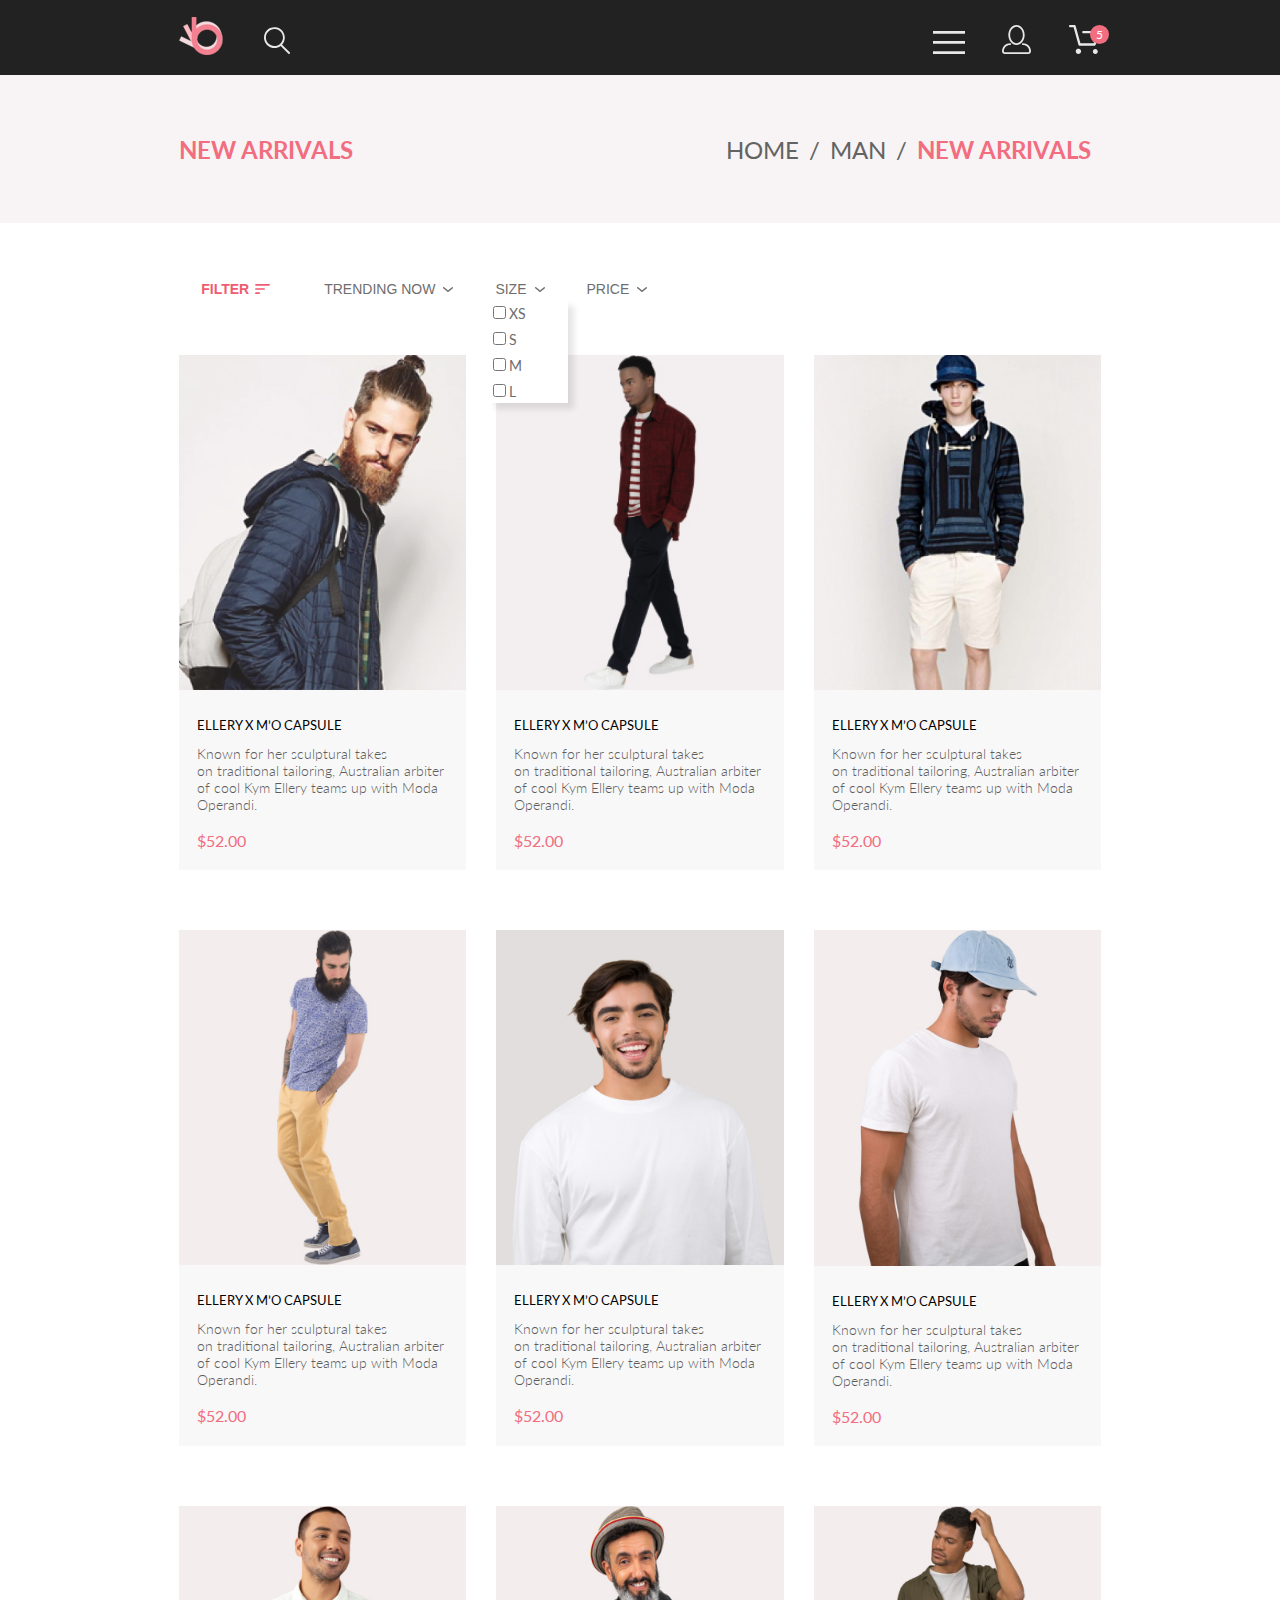
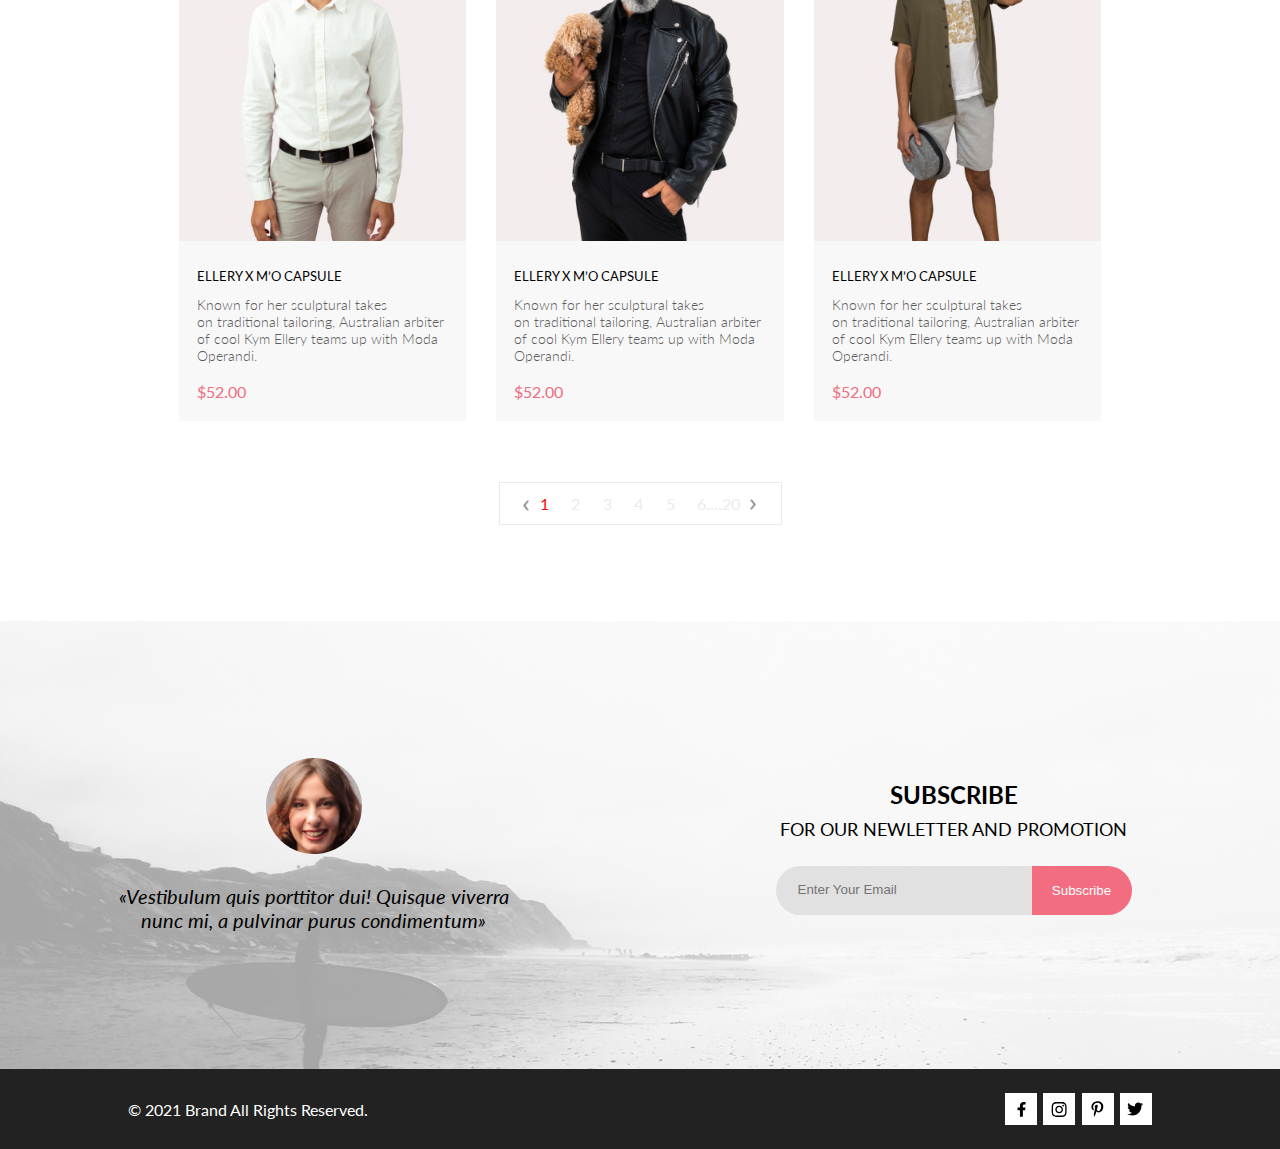
<file: catalog.html>
<!DOCTYPE html>
<html lang="en">

<head>
    <meta charset="UTF-8">
    <meta http-equiv="X-UA-Compatible" content="IE=edge">
    <meta name="viewport" content="width=device-width, initial-scale=1.0">
    <link rel="stylesheet" type="text/css" href="style/reset.css">
    <link rel="stylesheet" type="text/css" href="style/style.css">
    <title>Registration</title>
</head>

<body>
    <header class="container-desktop header header--desktop-size header--collor">
        <div class="header__icons-block header__icons-block--size-for-two">
            <a href="index.html"><img src="img/logo.png" alt="logo" class="header__logo"></a>
            <a href="#">
                <svg width="27" height="28" viewBox="0 0 27 28" fill="none" xmlns="http://www.w3.org/2000/svg"
                    enable-background="new 0 0 30 30">
                    <path class="header-item"
                        d="M19.0596 17.6259C20.6713 15.8658 21.6282 13.6048 21.7698 11.2225C21.9113 8.84018 21.2288 6.48173 19.8369 4.54318C18.445 2.60463 16.4285 1.20404 14.126 0.576619C11.8234 -0.0508009 9.3751 0.13316 7.19217 1.09761C5.00923 2.06205 3.22463 3.74825 2.13804 5.87302C1.05145 7.9978 0.729054 10.4318 1.225 12.7661C1.72094 15.1005 3.00501 17.1932 4.86158 18.6927C6.71814 20.1922 9.03413 21.0072 11.4206 21.0009C13.673 21.004 15.8645 20.27 17.6606 18.9109L25.4086 26.7179C25.4941 26.807 25.5965 26.8781 25.7099 26.927C25.8232 26.9759 25.9452 27.0017 26.0686 27.0029C26.1923 27.0033 26.3148 26.9782 26.4283 26.9292C26.5419 26.8801 26.6441 26.8082 26.7286 26.7179C26.9025 26.537 26.9997 26.2958 26.9997 26.0449C26.9997 25.794 26.9025 25.5528 26.7286 25.3719L19.0596 17.6259ZM2.88662 10.5009C2.89946 8.81563 3.41094 7.17187 4.35659 5.77685C5.30224 4.38183 6.63972 3.29801 8.20044 2.662C9.76115 2.02599 11.4752 1.86627 13.1266 2.20298C14.7779 2.53969 16.2926 3.35775 17.4797 4.55404C18.6668 5.75033 19.4732 7.27129 19.7972 8.92519C20.1212 10.5791 19.9483 12.2919 19.3002 13.8476C18.6522 15.4034 17.5581 16.7325 16.1559 17.6674C14.7536 18.6023 13.1059 19.1011 11.4206 19.1009C9.14916 19.0901 6.97482 18.1784 5.37484 16.566C3.77486 14.9537 2.87998 12.7724 2.88662 10.5009Z" />
                </svg>
            </a>
        </div>
        <div class="header__icons-block header__icons-block--size-for-three">
            <a class="header__icons-block-menu" href="#">
                <svg width="32" height="23" viewBox="0 0 32 23" fill="none" xmlns="http://www.w3.org/2000/svg"
                    enable-background="new 0 0 30 30">
                    <path class="header-item" d="M0 23V20.31H32V23H0ZM0 12.76V10.07H32V12.76H0ZM0 2.69V0H32V2.69H0Z" />
                </svg>
            </a>
            <a class="header__registration-icon" href="registration.html">
                <svg width="29" height="29" viewBox="0 0 29 29" fill="none" xmlns="http://www.w3.org/2000/svg"
                    enable-background="new 0 0 30 30">
                    <path class="header-item"
                        d="M14.5 19.937C19 19.937 22.656 15.464 22.656 9.968C22.656 4.472 19 0 14.5 0C13.3631 0.0217413 12.2463 0.303398 11.2351 0.823397C10.2239 1.34339 9.34507 2.08794 8.66602 3C7.12663 4.99573 6.30819 7.45381 6.34399 9.974C6.34399 15.465 10 19.937 14.5 19.937ZM14.5 1.813C18 1.813 20.844 5.472 20.844 9.969C20.844 14.466 17.998 18.125 14.5 18.125C11.002 18.125 8.15603 14.465 8.15503 9.969C8.15403 5.473 11 1.813 14.5 1.813ZM20.844 18.125C20.6036 18.125 20.373 18.2205 20.203 18.3905C20.033 18.5605 19.9375 18.7911 19.9375 19.0315C19.9375 19.2719 20.033 19.5025 20.203 19.6725C20.373 19.8425 20.6036 19.938 20.844 19.938C22.526 19.9399 24.1386 20.6088 25.3279 21.7982C26.5172 22.9875 27.1861 24.6 27.188 26.282C27.1875 26.5221 27.0918 26.7523 26.922 26.9221C26.7522 27.0918 26.5221 27.1875 26.282 27.188H2.71997C2.47985 27.1875 2.24975 27.0918 2.07996 26.9221C1.91016 26.7523 1.81449 26.5221 1.81396 26.282C1.81608 24.6001 2.48517 22.9877 3.67444 21.7985C4.86371 20.6092 6.47608 19.9401 8.15796 19.938C8.39824 19.938 8.62868 19.8425 8.79858 19.6726C8.96849 19.5027 9.06396 19.2723 9.06396 19.032C9.06396 18.7917 8.96849 18.5613 8.79858 18.3914C8.62868 18.2215 8.39824 18.126 8.15796 18.126C5.99541 18.1279 3.92201 18.9875 2.39258 20.5164C0.863144 22.0453 0.00264777 24.1185 0 26.281C0.000794067 27.0019 0.287502 27.693 0.797241 28.2027C1.30698 28.7125 1.99811 28.9992 2.71899 29H26.282C27.0027 28.9989 27.6936 28.7121 28.2031 28.2024C28.7126 27.6927 28.9992 27.0017 29 26.281C28.9974 24.1187 28.1372 22.0457 26.6083 20.5168C25.0793 18.9878 23.0063 18.1276 20.844 18.125Z" />
                </svg>

            </a>
            <a class="header__cart-icon" href="cart.html">
                <svg width="32" height="29" viewBox="0 0 32 29" fill="none" xmlns="http://www.w3.org/2000/svg"
                    enable-background="new 0 0 30 30">
                    <path class="header-item"
                        d="M26.2009 29C25.5532 28.9738 24.9415 28.6948 24.4972 28.2227C24.0529 27.7506 23.8114 27.1232 23.8245 26.475C23.8376 25.8269 24.1043 25.2097 24.5673 24.7559C25.0303 24.3022 25.6527 24.048 26.301 24.048C26.9493 24.048 27.5717 24.3022 28.0347 24.7559C28.4977 25.2097 28.7644 25.8269 28.7775 26.475C28.7906 27.1232 28.549 27.7506 28.1047 28.2227C27.6604 28.6948 27.0488 28.9738 26.401 29H26.2009ZM6.75293 26.32C6.75293 25.79 6.91011 25.2718 7.20459 24.8311C7.49907 24.3904 7.91764 24.0469 8.40735 23.844C8.89705 23.6412 9.43594 23.5881 9.95581 23.6915C10.4757 23.7949 10.9532 24.0502 11.328 24.425C11.7028 24.7998 11.9581 25.2773 12.0615 25.7972C12.1649 26.317 12.1118 26.8559 11.9089 27.3456C11.7061 27.8353 11.3626 28.2539 10.9219 28.5483C10.4812 28.8428 9.96304 29 9.43298 29C9.08087 29.0003 8.73212 28.9311 8.40674 28.7966C8.08136 28.662 7.78569 28.4646 7.53662 28.2158C7.28755 27.9669 7.09001 27.6713 6.9552 27.3461C6.82039 27.0208 6.75098 26.6721 6.75098 26.32H6.75293ZM10.553 20.686C10.2935 20.6868 10.0409 20.6024 9.83411 20.4457C9.62727 20.2891 9.47758 20.0689 9.40796 19.819L4.57495 2.36401H1.18201C0.868521 2.36401 0.567859 2.23947 0.346191 2.01781C0.124523 1.79614 0 1.49549 0 1.18201C0 0.868519 0.124523 0.567873 0.346191 0.346205C0.567859 0.124537 0.868521 5.81268e-06 1.18201 5.81268e-06H5.46301C5.7225 -0.00080736 5.97504 0.0837201 6.18176 0.240568C6.38848 0.397416 6.53784 0.617884 6.60693 0.868006L11.4399 18.323H24.6179L29.001 8.27501H14.401C14.2428 8.27961 14.0854 8.25242 13.9379 8.19507C13.7904 8.13771 13.6559 8.05134 13.5424 7.94108C13.4288 7.83082 13.3386 7.69891 13.277 7.55315C13.2154 7.40739 13.1836 7.25075 13.1836 7.0925C13.1836 6.93426 13.2154 6.77762 13.277 6.63186C13.3386 6.4861 13.4288 6.35419 13.5424 6.24393C13.6559 6.13367 13.7904 6.0473 13.9379 5.98994C14.0854 5.93259 14.2428 5.90541 14.401 5.91001H30.814C31.0097 5.90996 31.2022 5.95866 31.3744 6.05172C31.5465 6.14478 31.6928 6.27926 31.7999 6.44301C31.9078 6.60729 31.9734 6.79569 31.9908 6.99145C32.0083 7.18721 31.9771 7.38424 31.9 7.565L26.495 19.977C26.4026 20.1876 26.251 20.3668 26.0585 20.4927C25.866 20.6186 25.641 20.6858 25.411 20.686H10.553Z" />
                </svg>
                <div class="header__cart-icon-items header__cart-icon-items--display">5</div>
            </a>
        </div>
        <nav class="nav nav--position nav--desktop">
            <button type="button" class="nav__close"></button>
            <h2 class="nav__title">Menu</h2>
            <ul class="nav__list">
                <li class="nav__item"><a class="nav__item-title" href="#">Man</a>
                    <ul class="nav__sublist">
                        <li class="nav__subitem"><a class="nav__subitem-title" href="#">Accessories</a></li>
                        <li class="nav__subitem"><a class="nav__subitem-title" href="#">Bags</a></li>
                        <li class="nav__subitem"><a class="nav__subitem-title" href="#">Demin</a></li>
                        <li class="nav__subitem"><a class="nav__subitem-title" href="#">T-Shirts</a></li>
                    </ul>
                </li>
                <li class="nav__item"><a class="nav__item-title" href="#">Woman</a>
                    <ul class="nav__sublist">
                        <li class="nav__subitem"><a class="nav__subitem-title" href="#">Accessories</a></li>
                        <li class="nav__subitem"><a class="nav__subitem-title" href="#">Jackets &amp;&nbsp;Coats</a>
                        </li>
                        <li class="nav__subitem"><a class="nav__subitem-title" href="#">Polos</a></li>
                        <li class="nav__subitem"><a class="nav__subitem-title" href="#">T-Shirts</a></li>
                        <li class="nav__subitem"><a class="nav__subitem-title" href="#">Shirts</a></li>
                    </ul>
                </li>
                <li class="nav__item"><a class="nav__item-title" href="#">Kids</a>
                    <ul class="nav__sublist">
                        <li class="nav__subitem"><a class="nav__subitem-title" href="#">Accessories</a></li>
                        <li class="nav__subitem"><a class="nav__subitem-title" href="#">Jackets &amp;&nbsp;Coats</a>
                        </li>
                        <li class="nav__subitem"><a class="nav__subitem-title" href="#">Polos</a></li>
                        <li class="nav__subitem"><a class="nav__subitem-title" href="#">T-Shirts</a></li>
                        <li class="nav__subitem"><a class="nav__subitem-title" href="#">Shirts</a></li>
                        <li class="nav__subitem"><a class="nav__subitem-title" href="#">Bags</a></li>
                    </ul>
                </li>
            </ul>
        </nav>
    </header>
    <main>
        <section class="container-desktop page-title">
            <h2>New Arrivals</h2>
            <div class="page-title__links">
                <a href="index.html" class="page-title__link">home</a>
                <p>/</p>
                <a href="#" class="page-title__link">man</a>
                <p>/</p>
                <a href="#" class="page-title__link page-title__link--active">new arrivals</a>
            </div>
        </section>
        <section class="container-desktop catalog">
            <h2 class="title-hidden">Catalog</h2>
            <div class="catalog__container-fiters">
                <div class="catalog__filters">
                    <label class="catalog__filters-main">
                        <button class="catalog__filter catalog__filter-main" type="button">Filter</button>
                        <svg width="15" height="10" viewBox="0 0 15 10" fill="none" xmlns="http://www.w3.org/2000/svg">
                            <path class="catalog__filters-main--icon"
                                d="M0.833333 10H4.16667C4.625 10 5 9.625 5 9.16667C5 8.70833 4.625 8.33333 4.16667 8.33333H0.833333C0.375 8.33333 0 8.70833 0 9.16667C0 9.625 0.375 10 0.833333 10ZM0 0.833333C0 1.29167 0.375 1.66667 0.833333 1.66667H14.1667C14.625 1.66667 15 1.29167 15 0.833333C15 0.375 14.625 0 14.1667 0H0.833333C0.375 0 0 0.375 0 0.833333ZM0.833333 5.83333H9.16667C9.625 5.83333 10 5.45833 10 5C10 4.54167 9.625 4.16667 9.16667 4.16667H0.833333C0.375 4.16667 0 4.54167 0 5C0 5.45833 0.375 5.83333 0.833333 5.83333Z" />
                        </svg>
                    </label>

                    <ul class="catalog__filters-full">

                        <li class="nav__item"><a class="nav__item-title catalog__filter_nav__item-title"
                                href="#">category</a>
                            <ul class="nav__sublist">
                                <li class="nav__subitem"><a class="nav__subitem-title" href="#">Accessories</a></li>
                                <li class="nav__subitem"><a class="nav__subitem-title" href="#">Bags</a></li>
                                <li class="nav__subitem"><a class="nav__subitem-title" href="#">Demin</a></li>
                                <li class="nav__subitem"><a class="nav__subitem-title" href="#">Hoodies &
                                        Sweatshirts</a></li>
                                <li class="nav__subitem"><a class="nav__subitem-title" href="#">Jackets & Coats</a>
                                </li>
                                <li class="nav__subitem"><a class="nav__subitem-title" href="#">Polos</a></li>
                                <li class="nav__subitem"><a class="nav__subitem-title" href="#">Shirts</a></li>
                                <li class="nav__subitem"><a class="nav__subitem-title" href="#">Shoes</a></li>
                                <li class="nav__subitem"><a class="nav__subitem-title" href="#">Sweaters & Knits</a>
                                </li>
                                <li class="nav__subitem"><a class="nav__subitem-title" href="#">T-Shirts</a></li>
                                <li class="nav__subitem"><a class="nav__subitem-title" href="#">Tanks</a></li>
                            </ul>
                        </li>
                        <li class="nav__item"><a class="nav__item-title catalog__filter_nav__item-title"
                                href="#">brand</a></li>
                        <li class="nav__item"><a class="nav__item-title catalog__filter_nav__item-title"
                                href="#">Kids</a></li>
                    </ul>
                    <div class="catalog__filters-sub">
                        <div class="catalog__filter catalog__filter-sub">
                            <button class="catalog__filter-subitem" type="button">trending now</button>
                            <ul class="catalog__filter-list">
                                <li><input type="checkbox">XS</li>
                                <li><input type="checkbox">S</li>
                                <li><input type="checkbox">M</li>
                                <li><input type="checkbox">L</li>
                            </ul>
                        </div>
                        <div class="catalog__filter catalog__filter-sub">
                            <button class="catalog__filter-subitem" type="button">size</button>
                            <ul class="catalog__filter-list catalog__filter-list--active">
                                <li><input type="checkbox">XS</li>
                                <li><input type="checkbox">S</li>
                                <li><input type="checkbox">M</li>
                                <li><input type="checkbox">L</li>
                            </ul>
                        </div>
                        <div class="catalog__filter catalog__filter-sub">
                            <button class="catalog__filter-subitem" type="button">price</button>
                            <ul class="catalog__filter-list">
                                <li><input type="checkbox">XS</li>
                                <li><input type="checkbox">S</li>
                                <li><input type="checkbox">M</li>
                                <li><input type="checkbox">L</li>
                            </ul>
                        </div>
                    </div>
                </div>
            </div>

            <ul class="catalog__list">
                <li class="catalog-cart">
                    <div>
                        <div class="catalog-cart__img-wrp">
                            <img class="catalog-cart__img" src="img/product_1.jpg" alt="product">

                            <div class="catalog-cart__blackout">
                                <a href="#" class="catalog-cart__buy-link">Add to&nbsp;Cart</a>
                            </div>
                        </div>
                        <div class="catalog-cart__info">
                            <h3 class="catalog-cart__title">ellery x&nbsp;m&rsquo;o capsule</h3>
                            <p class="catalog-cart__description">Known for her sculptural takes
                                on&nbsp;traditional tailoring, Australian arbiter of&nbsp;cool Kym
                                Ellery teams up&nbsp;with Moda Operandi.</p>
                            <p class="catalog-cart__price">$52.00</p>
                        </div>
                    </div>
                </li>
                <li class="catalog-cart">
                    <div>
                        <div class="catalog-cart__img-wrp">
                            <img class="catalog-cart__img" src="img/cart_item_2.jpg" alt="product">
                            <div class="catalog-cart__blackout">
                                <a href="#" class="catalog-cart__buy-link">Add to&nbsp;Cart</a>
                            </div>
                        </div>
                        <div class="catalog-cart__info">
                            <h3 class="catalog-cart__title">ellery x&nbsp;m&rsquo;o capsule</h3>
                            <p class="catalog-cart__description">Known for her sculptural takes
                                on&nbsp;traditional tailoring, Australian arbiter of&nbsp;cool Kym
                                Ellery teams up&nbsp;with Moda Operandi.</p>
                            <p class="catalog-cart__price">$52.00</p>
                        </div>
                    </div>
                </li>
                <li class="catalog-cart">
                    <div>
                        <div class="catalog-cart__img-wrp">

                            <img class="catalog-cart__img" src="img/product_3.jpg" alt="product">
                            <div class="catalog-cart__blackout">
                                <a href="#" class="catalog-cart__buy-link">Add to&nbsp;Cart</a>
                            </div>
                        </div>
                        <div class="catalog-cart__info">
                            <h3 class="catalog-cart__title">ellery x&nbsp;m&rsquo;o capsule</h3>
                            <p class="catalog-cart__description">Known for her sculptural takes
                                on&nbsp;traditional tailoring, Australian arbiter of&nbsp;cool Kym
                                Ellery teams up&nbsp;with Moda Operandi.</p>
                            <p class="catalog-cart__price">$52.00</p>
                        </div>
                    </div>
                </li>
                <li class="catalog-cart">
                    <div>
                        <div class="catalog-cart__img-wrp">
                            <img class="catalog-cart__img" src="img/product_4.jpg" alt="product">
                            <div class="catalog-cart__blackout">
                                <a href="#" class="catalog-cart__buy-link">Add to&nbsp;Cart</a>
                            </div>
                        </div>
                        <div class="catalog-cart__info">
                            <h3 class="catalog-cart__title">ellery x&nbsp;m&rsquo;o capsule</h3>
                            <p class="catalog-cart__description">Known for her sculptural takes
                                on&nbsp;traditional tailoring, Australian arbiter of&nbsp;cool Kym
                                Ellery teams up&nbsp;with Moda Operandi.</p>
                            <p class="catalog-cart__price">$52.00</p>
                        </div>
                    </div>
                </li>
                <li class="catalog-cart">
                    <div>
                        <div class="catalog-cart__img-wrp">
                            <img class="catalog-cart__img" src="img/product_5_2.jpg" alt="product">
                            <div class="catalog-cart__blackout">
                                <a href="#" class="catalog-cart__buy-link">Add to&nbsp;Cart</a>
                            </div>
                        </div>
                        <div class="catalog-cart__info">
                            <h3 class="catalog-cart__title">ellery x&nbsp;m&rsquo;o capsule</h3>
                            <p class="catalog-cart__description">Known for her sculptural takes
                                on&nbsp;traditional tailoring, Australian arbiter of&nbsp;cool Kym
                                Ellery teams up&nbsp;with Moda Operandi.</p>
                            <p class="catalog-cart__price">$52.00</p>
                        </div>
                    </div>
                </li>
                <li class="catalog-cart">
                    <div>
                        <div class="catalog-cart__img-wrp">
                            <img class="catalog-cart__img" src="img/product_6_2.jpg" alt="product">
                            <div class="catalog-cart__blackout">
                                <a href="#" class="catalog-cart__buy-link">Add to&nbsp;Cart</a>
                            </div>
                        </div>
                        <div class="catalog-cart__info">
                            <h3 class="catalog-cart__title">ellery x&nbsp;m&rsquo;o capsule</h3>
                            <p class="catalog-cart__description">Known for her sculptural takes
                                on&nbsp;traditional tailoring, Australian arbiter of&nbsp;cool Kym
                                Ellery teams up&nbsp;with Moda Operandi.</p>
                            <p class="catalog-cart__price">$52.00</p>
                        </div>
                    </div>
                </li>
                <li class="catalog-cart">
                    <div>
                        <div class="catalog-cart__img-wrp">
                            <img class="catalog-cart__img" src="img/product_7.jpg" alt="product">
                            <div class="catalog-cart__blackout">
                                <a href="#" class="catalog-cart__buy-link">Add to&nbsp;Cart</a>
                            </div>
                        </div>
                        <div class="catalog-cart__info">
                            <h3 class="catalog-cart__title">ellery x&nbsp;m&rsquo;o capsule</h3>
                            <p class="catalog-cart__description">Known for her sculptural takes
                                on&nbsp;traditional tailoring, Australian arbiter of&nbsp;cool Kym
                                Ellery teams up&nbsp;with Moda Operandi.</p>
                            <p class="catalog-cart__price">$52.00</p>
                        </div>
                    </div>
                </li>
                <li class="catalog-cart">
                    <div>
                        <div class="catalog-cart__img-wrp">
                            <img class="catalog-cart__img" src="img/product_8.jpg" alt="product">
                            <div class="catalog-cart__blackout">
                                <a href="#" class="catalog-cart__buy-link">Add to&nbsp;Cart</a>
                            </div>
                        </div>
                        <div class="catalog-cart__info">
                            <h3 class="catalog-cart__title">ellery x&nbsp;m&rsquo;o capsule</h3>
                            <p class="catalog-cart__description">Known for her sculptural takes
                                on&nbsp;traditional tailoring, Australian arbiter of&nbsp;cool Kym
                                Ellery teams up&nbsp;with Moda Operandi.</p>
                            <p class="catalog-cart__price">$52.00</p>
                        </div>
                    </div>
                </li>
                <li class="catalog-cart">
                    <div>
                        <div class="catalog-cart__img-wrp">
                            <img class="catalog-cart__img" src="img/product_9.jpg" alt="product">

                            <div class="catalog-cart__blackout">
                                <a href="#" class="catalog-cart__buy-link">Add to&nbsp;Cart</a>
                            </div>
                        </div>
                        <div class="catalog-cart__info">
                            <h3 class="catalog-cart__title">ellery x&nbsp;m&rsquo;o capsule</h3>
                            <p class="catalog-cart__description">Known for her sculptural takes
                                on&nbsp;traditional tailoring, Australian arbiter of&nbsp;cool Kym
                                Ellery teams up&nbsp;with Moda Operandi.</p>
                            <p class="catalog-cart__price">$52.00</p>
                        </div>
                    </div>
                </li>
            </ul>
            <div class="catalog__pages">
                <a class="catalog__pages-item" href="#">1</a>
                <a class="catalog__pages-item" href="#">2</a>
                <a class="catalog__pages-item" href="#">3</a>
                <a class="catalog__pages-item" href="#">4</a>
                <a class="catalog__pages-item" href="#">5</a>
                <a class="catalog__pages-item" href="#">6....20</a>
            </div>
        </section>

    </main>
    <footer>
        <section class="subsctiption">
            <h2 class="title-hidden">Form to subsribe</h2>
            <div class="subsctiption__review">
                <img class="subsctiption__img" src="img/subscribe_photo.png" alt="photo">
                <blockquote class="subsctiption__blockquote">
                    &laquo;Vestibulum quis porttitor dui! Quisque viverra nunc&nbsp;mi, a&nbsp;pulvinar purus
                    condimentum&raquo;
                </blockquote>
            </div>
            <div class="subsctiption__subscribe">
                <p class="subsctiption__text"><span class="subsctiption__text--bold">Subscribe</span> <br>for our
                    newletter and promotion</p>
                <form class="subsctiption__form" action="#">
                    <label for="email" class="title-hidden">email</label>
                    <input type="email" id="email" class="subsctiption__input" placeholder="Enter Your Email">
                    <button type="submit" class="subsctiption__button">Subscribe</button>
                </form>
            </div>
        </section>
        <section class="footer">
            <h2 class="title-hidden">Copyright and sosial media links</h2>
            <p class="footer__copyright">&copy; 2021 Brand All Rights Reserved.</p>
            <ul class="footer__socials">
                <li>
                    <a class="footer__item" href="#">
                        <svg width="9" height="15" viewBox="0 0 9 15" fill="none" xmlns="http://www.w3.org/2000/svg">
                            <path class="socials"
                                d="M8.08836 8.28L8.50686 5.61602H5.89022V3.88729C5.89022 3.15847 6.25574 2.44806 7.42765 2.44806H8.61722V0.179975C8.61722 0.179975 7.53772 0 6.50561 0C4.35073 0 2.9422 1.27593 2.9422 3.5857V5.61602H0.546875V8.28H2.9422V14.72H5.89022V8.28H8.08836Z" />
                        </svg>

                    </a>
                </li>
                <li>
                    <a class="footer__item" href="#">
                        <svg width="16" height="15" viewBox="0 0 16 15" fill="none" xmlns="http://www.w3.org/2000/svg">
                            <path class="socials"
                                d="M8.13897 3.68159C6.02383 3.68159 4.31774 5.38491 4.31774 7.49663C4.31774 9.60835 6.02383 11.3117 8.13897 11.3117C10.2541 11.3117 11.9602 9.60835 11.9602 7.49663C11.9602 5.38491 10.2541 3.68159 8.13897 3.68159ZM8.13897 9.9769C6.77211 9.9769 5.65467 8.8646 5.65467 7.49663C5.65467 6.12866 6.76878 5.01636 8.13897 5.01636C9.50915 5.01636 10.6233 6.12866 10.6233 7.49663C10.6233 8.8646 9.50583 9.9769 8.13897 9.9769ZM13.0078 3.52554C13.0078 4.02026 12.6087 4.41538 12.1165 4.41538C11.621 4.41538 11.2252 4.01694 11.2252 3.52554C11.2252 3.03413 11.6243 2.63569 12.1165 2.63569C12.6087 2.63569 13.0078 3.03413 13.0078 3.52554ZM15.5386 4.42866C15.4821 3.23667 15.2094 2.18081 14.3347 1.31089C13.4634 0.440967 12.4058 0.168701 11.2119 0.108936C9.9814 0.039209 6.29321 0.039209 5.0627 0.108936C3.8721 0.165381 2.81453 0.437646 1.93987 1.30757C1.06522 2.17749 0.795836 3.23335 0.735973 4.42534C0.666134 5.65386 0.666134 9.33608 0.735973 10.5646C0.79251 11.7566 1.06522 12.8124 1.93987 13.6824C2.81453 14.5523 3.86878 14.8246 5.0627 14.8843C6.29321 14.9541 9.9814 14.9541 11.2119 14.8843C12.4058 14.8279 13.4634 14.5556 14.3347 13.6824C15.2061 12.8124 15.4788 11.7566 15.5386 10.5646C15.6085 9.33608 15.6085 5.65718 15.5386 4.42866ZM13.949 11.8828C13.6895 12.5335 13.1874 13.0349 12.5322 13.2972C11.5511 13.6857 9.22314 13.596 8.13897 13.596C7.05479 13.596 4.72348 13.6824 3.74573 13.2972C3.09389 13.0382 2.59171 12.5369 2.32898 11.8828C1.93987 10.9033 2.02967 8.57905 2.02967 7.49663C2.02967 6.41421 1.9432 4.08667 2.32898 3.1105C2.58838 2.45972 3.09056 1.95835 3.74573 1.69604C4.7268 1.30757 7.05479 1.39722 8.13897 1.39722C9.22314 1.39722 11.5545 1.31089 12.5322 1.69604C13.184 1.95503 13.6862 2.4564 13.949 3.1105C14.3381 4.08999 14.2483 6.41421 14.2483 7.49663C14.2483 8.57905 14.3381 10.9066 13.949 11.8828Z" />
                        </svg>

                    </a>
                </li>
                <li>
                    <a class="footer__item" href="#">
                        <svg width="13" height="16" viewBox="0 0 13 16" fill="none" xmlns="http://www.w3.org/2000/svg">
                            <path class="socials"
                                d="M6.74032 0.203125C3.55564 0.203125 0.408203 2.34063 0.408203 5.8C0.408203 8 1.63738 9.25 2.38233 9.25C2.68963 9.25 2.86655 8.3875 2.86655 8.14375C2.86655 7.85313 2.13091 7.23438 2.13091 6.025C2.13091 3.5125 4.03055 1.73125 6.4889 1.73125C8.60271 1.73125 10.1671 2.94062 10.1671 5.1625C10.1671 6.82187 9.50597 9.93437 7.36422 9.93437C6.59133 9.93437 5.93018 9.37187 5.93018 8.56563C5.93018 7.38438 6.74963 6.24062 6.74963 5.02187C6.74963 2.95312 3.835 3.32812 3.835 5.82812C3.835 6.35313 3.90018 6.93437 4.13298 7.4125C3.70463 9.26875 2.82931 12.0344 2.82931 13.9469C2.82931 14.5375 2.91311 15.1188 2.96899 15.7094C3.07452 15.8281 3.02175 15.8156 3.18316 15.7563C4.74757 13.6 4.69169 13.1781 5.3994 10.3562C5.78119 11.0875 6.76826 11.4812 7.55046 11.4812C10.8469 11.4812 12.3275 8.24688 12.3275 5.33125C12.3275 2.22813 9.66427 0.203125 6.74032 0.203125Z" />
                        </svg>

                    </a>
                </li>
                <li>
                    <a class="footer__item" href="#">
                        <svg width="17" height="14" viewBox="0 0 17 14" fill="none" xmlns="http://www.w3.org/2000/svg">
                            <path class="socials"
                                d="M14.417 3.74052C14.427 3.88264 14.427 4.0248 14.427 4.16692C14.427 8.50192 11.1498 13.4969 5.15986 13.4969C3.31448 13.4969 1.60022 12.9588 0.158203 12.0248C0.420396 12.0552 0.67247 12.0654 0.944752 12.0654C2.46741 12.0654 3.8691 11.5476 4.98843 10.6644C3.5565 10.6339 2.3565 9.68977 1.94305 8.39027C2.14475 8.4207 2.34642 8.44102 2.5582 8.44102C2.85063 8.44102 3.14308 8.40039 3.41533 8.32936C1.92291 8.02477 0.803551 6.70498 0.803551 5.11108V5.07048C1.23715 5.31414 1.74139 5.46642 2.2758 5.4867C1.39849 4.89786 0.823727 3.8928 0.823727 2.75573C0.823727 2.14661 0.985041 1.58823 1.26741 1.10092C2.87077 3.09077 5.28086 4.39023 7.98334 4.53239C7.93293 4.28873 7.90266 4.03495 7.90266 3.78114C7.90266 1.97402 9.35477 0.501953 11.1598 0.501953C12.0976 0.501953 12.9446 0.897891 13.5396 1.53748C14.2757 1.39536 14.9816 1.12123 15.6068 0.745609C15.3648 1.50705 14.8505 2.14664 14.1749 2.5527C14.8304 2.48167 15.4657 2.29889 16.0505 2.04511C15.6069 2.69483 15.0522 3.27348 14.417 3.74052Z" />
                        </svg>

                    </a>
                </li>
            </ul>
        </section>
    </footer>
</body>

</html>
</file>
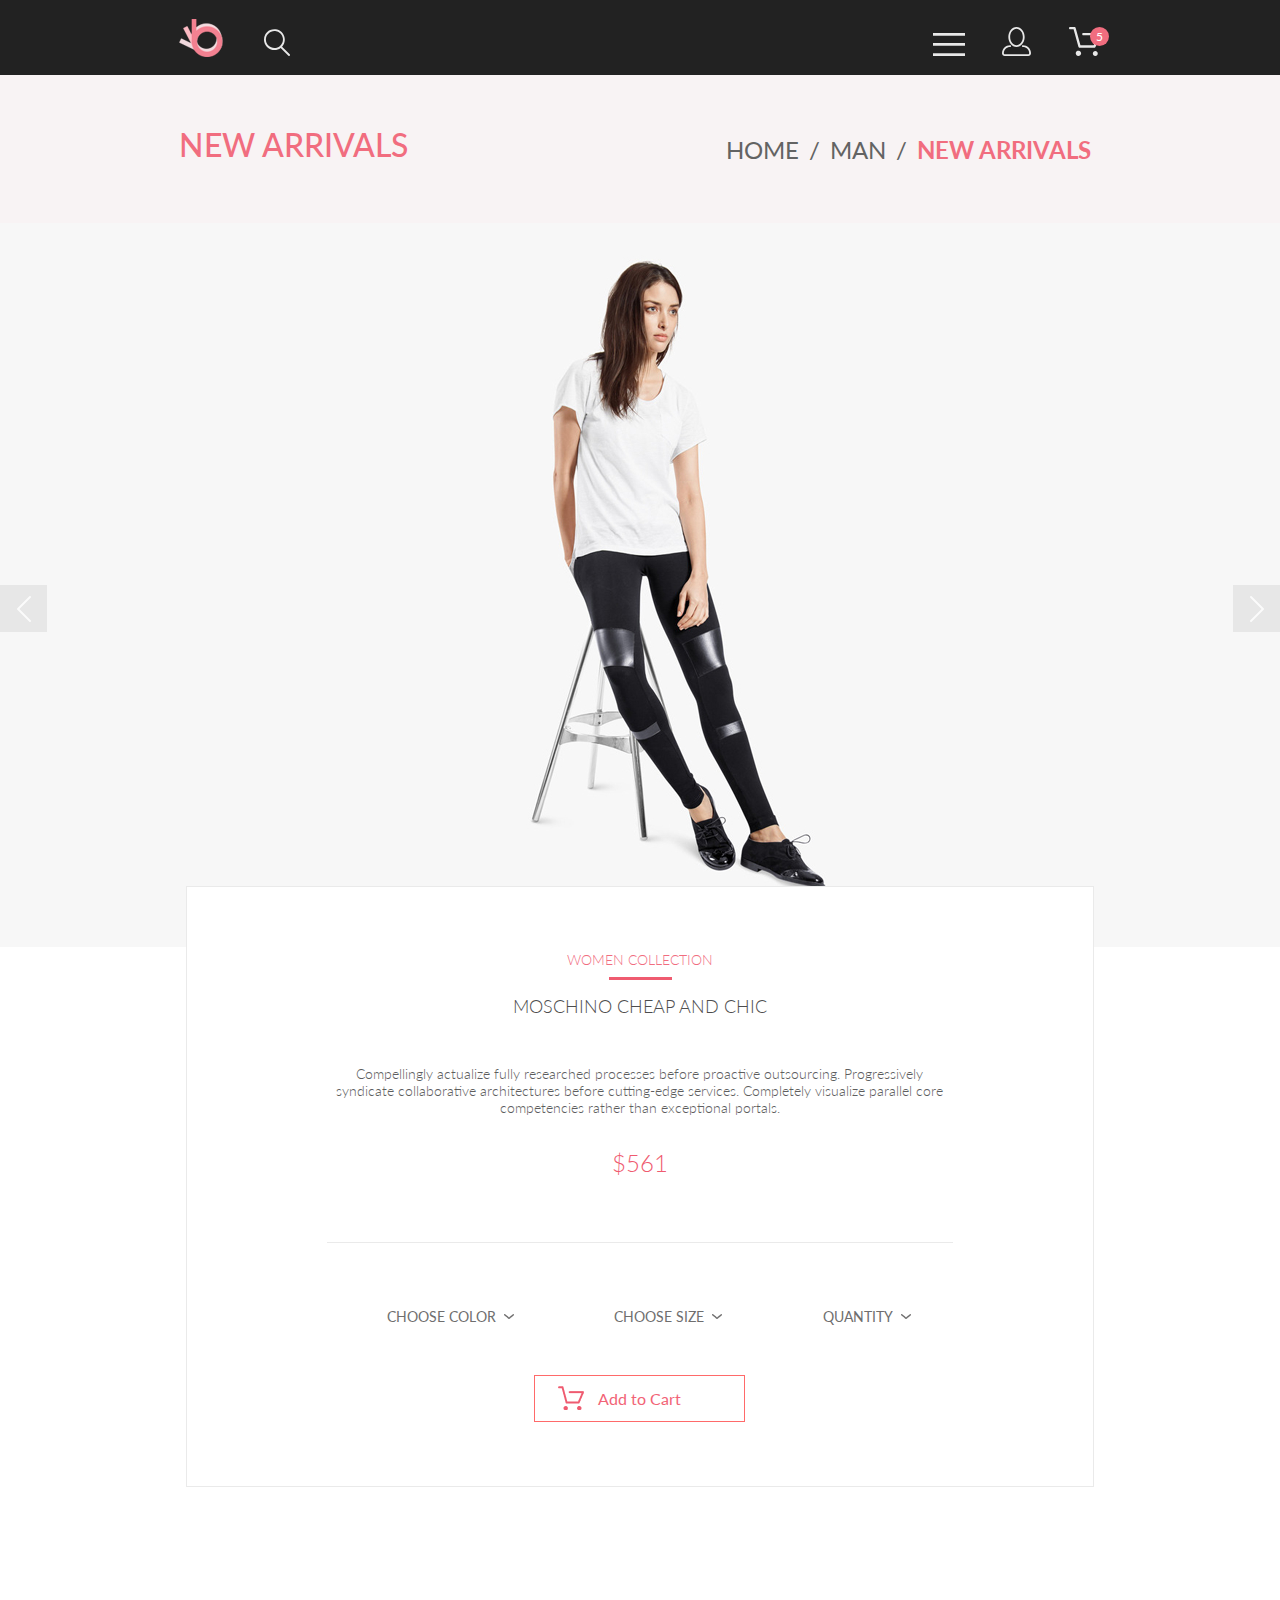
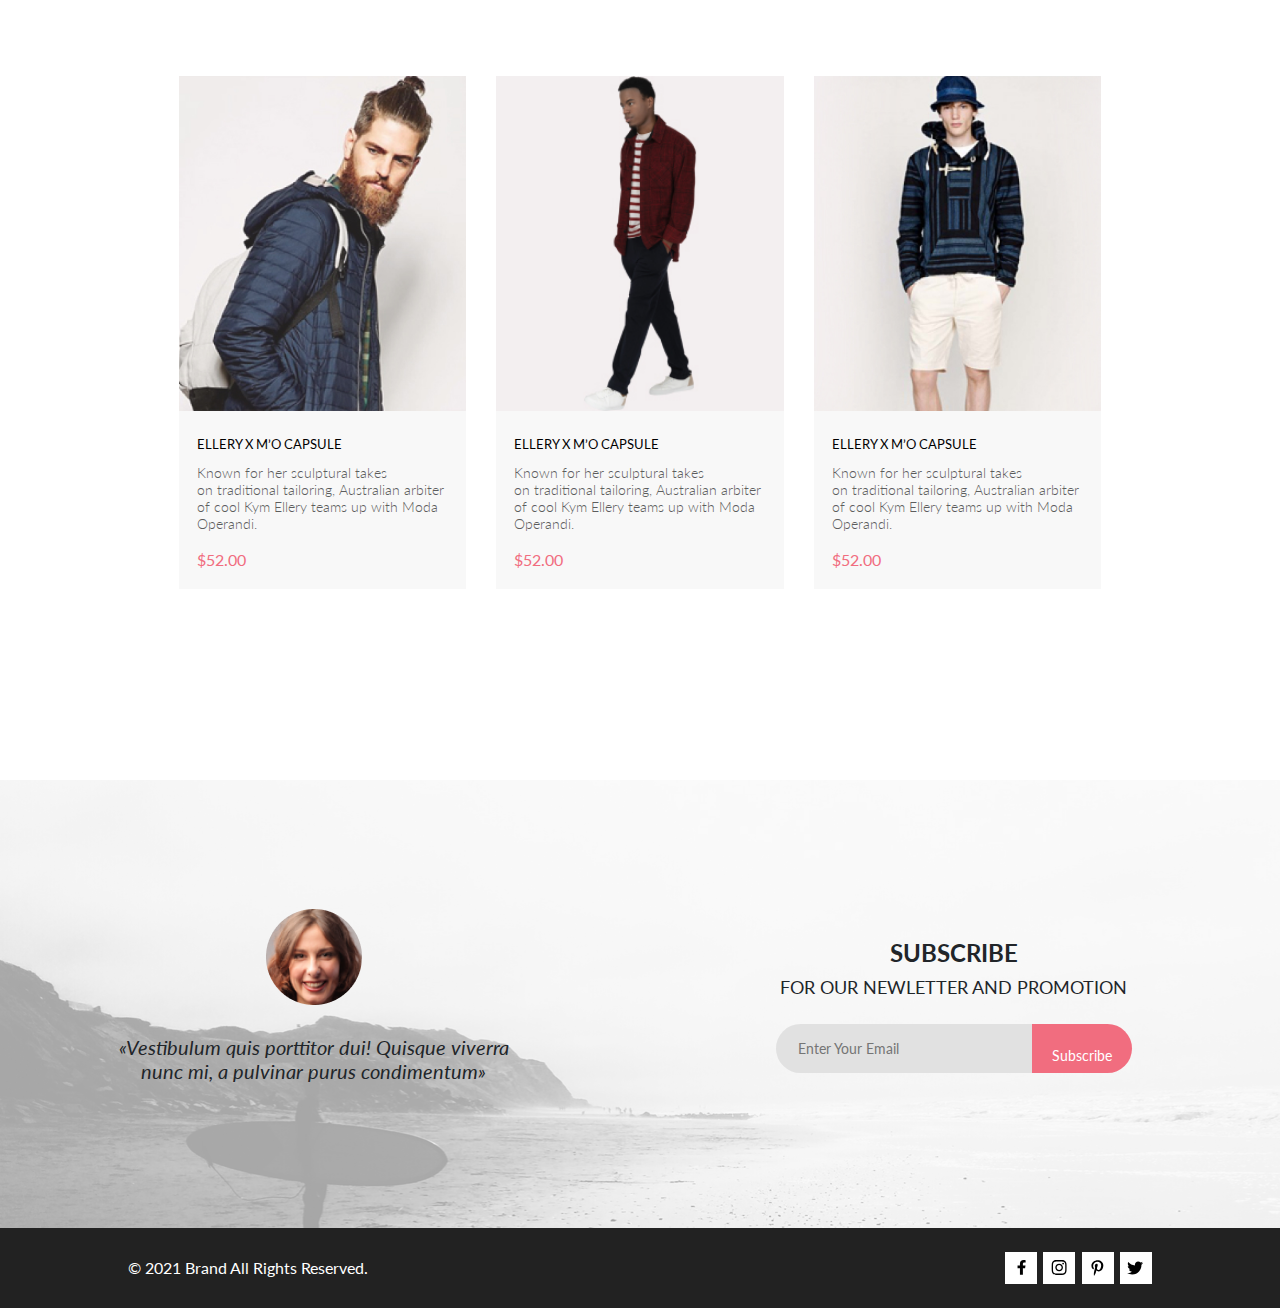
<file: product.html>
<!DOCTYPE html>
<html lang="en">

<head>
    <meta charset="UTF-8">
    <meta http-equiv="X-UA-Compatible" content="IE=edge">
    <meta name="viewport" content="width=device-width, initial-scale=1.0">
    <link rel="stylesheet" type="text/css" href="style/reset.css">
    <link rel="stylesheet" type="text/css" href="./style/bootstrap.min.css">
    <!-- <link href="https://cdn.jsdelivr.net/npm/bootstrap@5.1.3/dist/css/bootstrap.min.css" rel="stylesheet"
        integrity="sha384-1BmE4kWBq78iYhFldvKuhfTAU6auU8tT94WrHftjDbrCEXSU1oBoqyl2QvZ6jIW3" crossorigin="anonymous"> -->
    <link rel="stylesheet" type="text/css" href="style/style.css">
    <title>Registration</title>
</head>

<body>
    <header class="container-desktop header header--desktop-size header--collor">
        <div class="header__icons-block header__icons-block--size-for-two">
            <a href="index.html"><img src="img/logo.png" alt="logo" class="header__logo"></a>
            <a href="#">
                <svg width="27" height="28" viewBox="0 0 27 28" fill="none" xmlns="http://www.w3.org/2000/svg"
                    enable-background="new 0 0 30 30">
                    <path class="header-item"
                        d="M19.0596 17.6259C20.6713 15.8658 21.6282 13.6048 21.7698 11.2225C21.9113 8.84018 21.2288 6.48173 19.8369 4.54318C18.445 2.60463 16.4285 1.20404 14.126 0.576619C11.8234 -0.0508009 9.3751 0.13316 7.19217 1.09761C5.00923 2.06205 3.22463 3.74825 2.13804 5.87302C1.05145 7.9978 0.729054 10.4318 1.225 12.7661C1.72094 15.1005 3.00501 17.1932 4.86158 18.6927C6.71814 20.1922 9.03413 21.0072 11.4206 21.0009C13.673 21.004 15.8645 20.27 17.6606 18.9109L25.4086 26.7179C25.4941 26.807 25.5965 26.8781 25.7099 26.927C25.8232 26.9759 25.9452 27.0017 26.0686 27.0029C26.1923 27.0033 26.3148 26.9782 26.4283 26.9292C26.5419 26.8801 26.6441 26.8082 26.7286 26.7179C26.9025 26.537 26.9997 26.2958 26.9997 26.0449C26.9997 25.794 26.9025 25.5528 26.7286 25.3719L19.0596 17.6259ZM2.88662 10.5009C2.89946 8.81563 3.41094 7.17187 4.35659 5.77685C5.30224 4.38183 6.63972 3.29801 8.20044 2.662C9.76115 2.02599 11.4752 1.86627 13.1266 2.20298C14.7779 2.53969 16.2926 3.35775 17.4797 4.55404C18.6668 5.75033 19.4732 7.27129 19.7972 8.92519C20.1212 10.5791 19.9483 12.2919 19.3002 13.8476C18.6522 15.4034 17.5581 16.7325 16.1559 17.6674C14.7536 18.6023 13.1059 19.1011 11.4206 19.1009C9.14916 19.0901 6.97482 18.1784 5.37484 16.566C3.77486 14.9537 2.87998 12.7724 2.88662 10.5009Z" />
                </svg>
            </a>
        </div>
        <div class="header__icons-block header__icons-block--size-for-three">
            <a class="header__icons-block-menu" href="#">
                <svg width="32" height="23" viewBox="0 0 32 23" fill="none" xmlns="http://www.w3.org/2000/svg"
                    enable-background="new 0 0 30 30">
                    <path class="header-item" d="M0 23V20.31H32V23H0ZM0 12.76V10.07H32V12.76H0ZM0 2.69V0H32V2.69H0Z" />
                </svg>
            </a>
            <a class="header__registration-icon" href="registration.html">
                <svg width="29" height="29" viewBox="0 0 29 29" fill="none" xmlns="http://www.w3.org/2000/svg"
                    enable-background="new 0 0 30 30">
                    <path class="header-item"
                        d="M14.5 19.937C19 19.937 22.656 15.464 22.656 9.968C22.656 4.472 19 0 14.5 0C13.3631 0.0217413 12.2463 0.303398 11.2351 0.823397C10.2239 1.34339 9.34507 2.08794 8.66602 3C7.12663 4.99573 6.30819 7.45381 6.34399 9.974C6.34399 15.465 10 19.937 14.5 19.937ZM14.5 1.813C18 1.813 20.844 5.472 20.844 9.969C20.844 14.466 17.998 18.125 14.5 18.125C11.002 18.125 8.15603 14.465 8.15503 9.969C8.15403 5.473 11 1.813 14.5 1.813ZM20.844 18.125C20.6036 18.125 20.373 18.2205 20.203 18.3905C20.033 18.5605 19.9375 18.7911 19.9375 19.0315C19.9375 19.2719 20.033 19.5025 20.203 19.6725C20.373 19.8425 20.6036 19.938 20.844 19.938C22.526 19.9399 24.1386 20.6088 25.3279 21.7982C26.5172 22.9875 27.1861 24.6 27.188 26.282C27.1875 26.5221 27.0918 26.7523 26.922 26.9221C26.7522 27.0918 26.5221 27.1875 26.282 27.188H2.71997C2.47985 27.1875 2.24975 27.0918 2.07996 26.9221C1.91016 26.7523 1.81449 26.5221 1.81396 26.282C1.81608 24.6001 2.48517 22.9877 3.67444 21.7985C4.86371 20.6092 6.47608 19.9401 8.15796 19.938C8.39824 19.938 8.62868 19.8425 8.79858 19.6726C8.96849 19.5027 9.06396 19.2723 9.06396 19.032C9.06396 18.7917 8.96849 18.5613 8.79858 18.3914C8.62868 18.2215 8.39824 18.126 8.15796 18.126C5.99541 18.1279 3.92201 18.9875 2.39258 20.5164C0.863144 22.0453 0.00264777 24.1185 0 26.281C0.000794067 27.0019 0.287502 27.693 0.797241 28.2027C1.30698 28.7125 1.99811 28.9992 2.71899 29H26.282C27.0027 28.9989 27.6936 28.7121 28.2031 28.2024C28.7126 27.6927 28.9992 27.0017 29 26.281C28.9974 24.1187 28.1372 22.0457 26.6083 20.5168C25.0793 18.9878 23.0063 18.1276 20.844 18.125Z" />
                </svg>

            </a>
            <a class="header__cart-icon" href="cart.html">
                <svg width="32" height="29" viewBox="0 0 32 29" fill="none" xmlns="http://www.w3.org/2000/svg"
                    enable-background="new 0 0 30 30">
                    <path class="header-item"
                        d="M26.2009 29C25.5532 28.9738 24.9415 28.6948 24.4972 28.2227C24.0529 27.7506 23.8114 27.1232 23.8245 26.475C23.8376 25.8269 24.1043 25.2097 24.5673 24.7559C25.0303 24.3022 25.6527 24.048 26.301 24.048C26.9493 24.048 27.5717 24.3022 28.0347 24.7559C28.4977 25.2097 28.7644 25.8269 28.7775 26.475C28.7906 27.1232 28.549 27.7506 28.1047 28.2227C27.6604 28.6948 27.0488 28.9738 26.401 29H26.2009ZM6.75293 26.32C6.75293 25.79 6.91011 25.2718 7.20459 24.8311C7.49907 24.3904 7.91764 24.0469 8.40735 23.844C8.89705 23.6412 9.43594 23.5881 9.95581 23.6915C10.4757 23.7949 10.9532 24.0502 11.328 24.425C11.7028 24.7998 11.9581 25.2773 12.0615 25.7972C12.1649 26.317 12.1118 26.8559 11.9089 27.3456C11.7061 27.8353 11.3626 28.2539 10.9219 28.5483C10.4812 28.8428 9.96304 29 9.43298 29C9.08087 29.0003 8.73212 28.9311 8.40674 28.7966C8.08136 28.662 7.78569 28.4646 7.53662 28.2158C7.28755 27.9669 7.09001 27.6713 6.9552 27.3461C6.82039 27.0208 6.75098 26.6721 6.75098 26.32H6.75293ZM10.553 20.686C10.2935 20.6868 10.0409 20.6024 9.83411 20.4457C9.62727 20.2891 9.47758 20.0689 9.40796 19.819L4.57495 2.36401H1.18201C0.868521 2.36401 0.567859 2.23947 0.346191 2.01781C0.124523 1.79614 0 1.49549 0 1.18201C0 0.868519 0.124523 0.567873 0.346191 0.346205C0.567859 0.124537 0.868521 5.81268e-06 1.18201 5.81268e-06H5.46301C5.7225 -0.00080736 5.97504 0.0837201 6.18176 0.240568C6.38848 0.397416 6.53784 0.617884 6.60693 0.868006L11.4399 18.323H24.6179L29.001 8.27501H14.401C14.2428 8.27961 14.0854 8.25242 13.9379 8.19507C13.7904 8.13771 13.6559 8.05134 13.5424 7.94108C13.4288 7.83082 13.3386 7.69891 13.277 7.55315C13.2154 7.40739 13.1836 7.25075 13.1836 7.0925C13.1836 6.93426 13.2154 6.77762 13.277 6.63186C13.3386 6.4861 13.4288 6.35419 13.5424 6.24393C13.6559 6.13367 13.7904 6.0473 13.9379 5.98994C14.0854 5.93259 14.2428 5.90541 14.401 5.91001H30.814C31.0097 5.90996 31.2022 5.95866 31.3744 6.05172C31.5465 6.14478 31.6928 6.27926 31.7999 6.44301C31.9078 6.60729 31.9734 6.79569 31.9908 6.99145C32.0083 7.18721 31.9771 7.38424 31.9 7.565L26.495 19.977C26.4026 20.1876 26.251 20.3668 26.0585 20.4927C25.866 20.6186 25.641 20.6858 25.411 20.686H10.553Z" />
                </svg>
                <div class="header__cart-icon-items header__cart-icon-items--display">5</div>
            </a>
        </div>
        <nav class="nav nav--position nav--desktop">
            <button type="button" class="nav__close"></button>
            <h2 class="nav__title">Menu</h2>
            <ul class="nav__list">
                <li class="nav__item"><a class="nav__item-title" href="#">Man</a>
                    <ul class="nav__sublist">
                        <li class="nav__subitem"><a class="nav__subitem-title" href="#">Accessories</a></li>
                        <li class="nav__subitem"><a class="nav__subitem-title" href="#">Bags</a></li>
                        <li class="nav__subitem"><a class="nav__subitem-title" href="#">Demin</a></li>
                        <li class="nav__subitem"><a class="nav__subitem-title" href="#">T-Shirts</a></li>
                    </ul>
                </li>
                <li class="nav__item"><a class="nav__item-title" href="#">Woman</a>
                    <ul class="nav__sublist">
                        <li class="nav__subitem"><a class="nav__subitem-title" href="#">Accessories</a></li>
                        <li class="nav__subitem"><a class="nav__subitem-title" href="#">Jackets &amp;&nbsp;Coats</a>
                        </li>
                        <li class="nav__subitem"><a class="nav__subitem-title" href="#">Polos</a></li>
                        <li class="nav__subitem"><a class="nav__subitem-title" href="#">T-Shirts</a></li>
                        <li class="nav__subitem"><a class="nav__subitem-title" href="#">Shirts</a></li>
                    </ul>
                </li>
                <li class="nav__item"><a class="nav__item-title" href="#">Kids</a>
                    <ul class="nav__sublist">
                        <li class="nav__subitem"><a class="nav__subitem-title" href="#">Accessories</a></li>
                        <li class="nav__subitem"><a class="nav__subitem-title" href="#">Jackets &amp;&nbsp;Coats</a>
                        </li>
                        <li class="nav__subitem"><a class="nav__subitem-title" href="#">Polos</a></li>
                        <li class="nav__subitem"><a class="nav__subitem-title" href="#">T-Shirts</a></li>
                        <li class="nav__subitem"><a class="nav__subitem-title" href="#">Shirts</a></li>
                        <li class="nav__subitem"><a class="nav__subitem-title" href="#">Bags</a></li>
                    </ul>
                </li>
            </ul>
        </nav>
    </header>
    <main>
        <section class="container-desktop page-title">
            <h2>New Arrivals</h2>
            <div class="page-title__links">
                <a href="index.html" class="page-title__link">home</a>
                <p>/</p>
                <a href="#" class="page-title__link">man</a>
                <p>/</p>
                <a href="#" class="page-title__link page-title__link--active">new arrivals</a>
            </div>
        </section>
        <section class="product">
            <div id="carouselExampleControls" class="carousel slide product__caruosel" data-bs-ride="carousel">
                <div class="carousel-inner product__img-container">
                    <div class="carousel-item active product__img">
                        <img src="img/product_main.jpg" class="d-block w-100" alt="photo 1 of the product">
                    </div>
                    <div class="carousel-item product__img">
                        <img src="img/product_4.jpg" class="d-block w-100" alt="photo 2 of the product">
                    </div>
                    <div class="carousel-item product__img">
                        <img src="img/product_3.jpg" class="d-block w-100" alt="photo 3 of the product">
                    </div>
                </div>
                <button class="carousel-control-prev product__button" type="button"
                    data-bs-target="#carouselExampleControls" data-bs-slide="prev">
                    <span class="carousel-control-prev-icon" aria-hidden="true"></span>
                    <span class="visually-hidden">Previous</span>
                </button>
                <button class="carousel-control-next product__button" type="button"
                    data-bs-target="#carouselExampleControls" data-bs-slide="next">
                    <span class="carousel-control-next-icon" aria-hidden="true"></span>
                    <span class="visually-hidden">Next</span>
                </button>
            </div>
            <div class="product__container">

                <div class="product__detailes">
                    <div class="product__collection">women collection</div>
                    <h2 class="product__title">moschino cheap and chic</h2>
                    <p class="product__description">Compellingly actualize fully researched processes before proactive
                        outsourcing. Progressively syndicate collaborative architectures before cutting-edge services.
                        Completely visualize parallel core competencies rather than exceptional portals.
                    </p>
                    <p class="product__price">$561</p>
                    <div class="catalog__filters-sub">
                        <div class="catalog__filter catalog__filter-sub">
                            <button class="catalog__filter-subitem" type="button">choose color</button>
                            <ul class="catalog__filter-list">
                                <li><input type="checkbox">XS</li>
                                <li><input type="checkbox">S</li>
                                <li><input type="checkbox">M</li>
                                <li><input type="checkbox">L</li>
                            </ul>
                        </div>
                        <div class="catalog__filter catalog__filter-sub">
                            <button class="catalog__filter-subitem" type="button">choose size</button>
                            <ul class="catalog__filter-list">
                                <li><input type="checkbox">XS</li>
                                <li><input type="checkbox">S</li>
                                <li><input type="checkbox">M</li>
                                <li><input type="checkbox">L</li>
                            </ul>
                        </div>
                        <div class="catalog__filter catalog__filter-sub">
                            <button class="catalog__filter-subitem" type="button">quantity</button>
                            <ul class="catalog__filter-list">
                                <li><input type="checkbox">XS</li>
                                <li><input type="checkbox">S</li>
                                <li><input type="checkbox">M</li>
                                <li><input type="checkbox">L</li>
                            </ul>
                        </div>
                    </div>
                    <button class="product__buy" type="button">Add to Cart</button>
                </div>
            </div>
        </section>
        <section class="container-desktop catalog product__catalog">
            <ul class="catalog__list">
                <li class="catalog-cart">
                    <div>
                        <img class="catalog-cart__img" src="img/product_1.jpg" alt="product">
                        <div class="catalog-cart__info">
                            <h3 class="catalog-cart__title">ellery x&nbsp;m&rsquo;o capsule</h3>
                            <p class="catalog-cart__description">Known for her sculptural takes
                                on&nbsp;traditional tailoring, Australian arbiter of&nbsp;cool Kym
                                Ellery teams up&nbsp;with Moda Operandi.</p>
                            <p class="catalog-cart__price">$52.00</p>
                        </div>
                    </div>
                    <div class="catalog-cart__blackout">
                        <a href="#" class="catalog-cart__buy-link">Add to&nbsp;Cart</a>
                    </div>
                </li>
                <li class="catalog-cart">
                    <div>
                        <img class="catalog-cart__img" src="img/cart_item_2.jpg" alt="product">
                        <div class="catalog-cart__info">
                            <h3 class="catalog-cart__title">ellery x&nbsp;m&rsquo;o capsule</h3>
                            <p class="catalog-cart__description">Known for her sculptural takes
                                on&nbsp;traditional tailoring, Australian arbiter of&nbsp;cool Kym
                                Ellery teams up&nbsp;with Moda Operandi.</p>
                            <p class="catalog-cart__price">$52.00</p>
                        </div>
                    </div>
                    <div class="catalog-cart__blackout">
                        <a href="#" class="catalog-cart__buy-link">Add to&nbsp;Cart</a>
                    </div>
                </li>
                <li class="catalog-cart">
                    <div>
                        <img class="catalog-cart__img" src="img/product_3.jpg" alt="product">
                        <div class="catalog-cart__info">
                            <h3 class="catalog-cart__title">ellery x&nbsp;m&rsquo;o capsule</h3>
                            <p class="catalog-cart__description">Known for her sculptural takes
                                on&nbsp;traditional tailoring, Australian arbiter of&nbsp;cool Kym
                                Ellery teams up&nbsp;with Moda Operandi.</p>
                            <p class="catalog-cart__price">$52.00</p>
                        </div>
                    </div>
                    <div class="catalog-cart__blackout">
                        <a href="#" class="catalog-cart__buy-link">Add to&nbsp;Cart</a>
                    </div>
                </li>
            </ul>
        </section>
    </main>
    <footer>
        <section class="subsctiption">
            <h2 class="title-hidden">Form to subsribe</h2>
            <div class="subsctiption__review">
                <img class="subsctiption__img" src="img/subscribe_photo.png" alt="photo">
                <blockquote class="subsctiption__blockquote">
                    &laquo;Vestibulum quis porttitor dui! Quisque viverra nunc&nbsp;mi, a&nbsp;pulvinar purus
                    condimentum&raquo;
                </blockquote>
            </div>
            <div class="subsctiption__subscribe">
                <p class="subsctiption__text"><span class="subsctiption__text--bold">Subscribe</span> <br>for our
                    newletter and promotion</p>
                <form class="subsctiption__form" action="#">
                    <label for="email" class="title-hidden">email</label>
                    <input type="email" id="email" class="subsctiption__input" placeholder="Enter Your Email">
                    <button type="submit" class="subsctiption__button">Subscribe</button>
                </form>
            </div>
        </section>
        <section class="footer">
            <h2 class="title-hidden">Copyright and sosial media links</h2>
            <p class="footer__copyright">&copy; 2021 Brand All Rights Reserved.</p>
            <ul class="footer__socials">
                <li>
                    <a class="footer__item" href="#">
                        <svg width="9" height="15" viewBox="0 0 9 15" fill="none" xmlns="http://www.w3.org/2000/svg">
                            <path class="socials"
                                d="M8.08836 8.28L8.50686 5.61602H5.89022V3.88729C5.89022 3.15847 6.25574 2.44806 7.42765 2.44806H8.61722V0.179975C8.61722 0.179975 7.53772 0 6.50561 0C4.35073 0 2.9422 1.27593 2.9422 3.5857V5.61602H0.546875V8.28H2.9422V14.72H5.89022V8.28H8.08836Z" />
                        </svg>

                    </a>
                </li>
                <li>
                    <a class="footer__item" href="#">
                        <svg width="16" height="15" viewBox="0 0 16 15" fill="none" xmlns="http://www.w3.org/2000/svg">
                            <path class="socials"
                                d="M8.13897 3.68159C6.02383 3.68159 4.31774 5.38491 4.31774 7.49663C4.31774 9.60835 6.02383 11.3117 8.13897 11.3117C10.2541 11.3117 11.9602 9.60835 11.9602 7.49663C11.9602 5.38491 10.2541 3.68159 8.13897 3.68159ZM8.13897 9.9769C6.77211 9.9769 5.65467 8.8646 5.65467 7.49663C5.65467 6.12866 6.76878 5.01636 8.13897 5.01636C9.50915 5.01636 10.6233 6.12866 10.6233 7.49663C10.6233 8.8646 9.50583 9.9769 8.13897 9.9769ZM13.0078 3.52554C13.0078 4.02026 12.6087 4.41538 12.1165 4.41538C11.621 4.41538 11.2252 4.01694 11.2252 3.52554C11.2252 3.03413 11.6243 2.63569 12.1165 2.63569C12.6087 2.63569 13.0078 3.03413 13.0078 3.52554ZM15.5386 4.42866C15.4821 3.23667 15.2094 2.18081 14.3347 1.31089C13.4634 0.440967 12.4058 0.168701 11.2119 0.108936C9.9814 0.039209 6.29321 0.039209 5.0627 0.108936C3.8721 0.165381 2.81453 0.437646 1.93987 1.30757C1.06522 2.17749 0.795836 3.23335 0.735973 4.42534C0.666134 5.65386 0.666134 9.33608 0.735973 10.5646C0.79251 11.7566 1.06522 12.8124 1.93987 13.6824C2.81453 14.5523 3.86878 14.8246 5.0627 14.8843C6.29321 14.9541 9.9814 14.9541 11.2119 14.8843C12.4058 14.8279 13.4634 14.5556 14.3347 13.6824C15.2061 12.8124 15.4788 11.7566 15.5386 10.5646C15.6085 9.33608 15.6085 5.65718 15.5386 4.42866ZM13.949 11.8828C13.6895 12.5335 13.1874 13.0349 12.5322 13.2972C11.5511 13.6857 9.22314 13.596 8.13897 13.596C7.05479 13.596 4.72348 13.6824 3.74573 13.2972C3.09389 13.0382 2.59171 12.5369 2.32898 11.8828C1.93987 10.9033 2.02967 8.57905 2.02967 7.49663C2.02967 6.41421 1.9432 4.08667 2.32898 3.1105C2.58838 2.45972 3.09056 1.95835 3.74573 1.69604C4.7268 1.30757 7.05479 1.39722 8.13897 1.39722C9.22314 1.39722 11.5545 1.31089 12.5322 1.69604C13.184 1.95503 13.6862 2.4564 13.949 3.1105C14.3381 4.08999 14.2483 6.41421 14.2483 7.49663C14.2483 8.57905 14.3381 10.9066 13.949 11.8828Z" />
                        </svg>

                    </a>
                </li>
                <li>
                    <a class="footer__item" href="#">
                        <svg width="13" height="16" viewBox="0 0 13 16" fill="none" xmlns="http://www.w3.org/2000/svg">
                            <path class="socials"
                                d="M6.74032 0.203125C3.55564 0.203125 0.408203 2.34063 0.408203 5.8C0.408203 8 1.63738 9.25 2.38233 9.25C2.68963 9.25 2.86655 8.3875 2.86655 8.14375C2.86655 7.85313 2.13091 7.23438 2.13091 6.025C2.13091 3.5125 4.03055 1.73125 6.4889 1.73125C8.60271 1.73125 10.1671 2.94062 10.1671 5.1625C10.1671 6.82187 9.50597 9.93437 7.36422 9.93437C6.59133 9.93437 5.93018 9.37187 5.93018 8.56563C5.93018 7.38438 6.74963 6.24062 6.74963 5.02187C6.74963 2.95312 3.835 3.32812 3.835 5.82812C3.835 6.35313 3.90018 6.93437 4.13298 7.4125C3.70463 9.26875 2.82931 12.0344 2.82931 13.9469C2.82931 14.5375 2.91311 15.1188 2.96899 15.7094C3.07452 15.8281 3.02175 15.8156 3.18316 15.7563C4.74757 13.6 4.69169 13.1781 5.3994 10.3562C5.78119 11.0875 6.76826 11.4812 7.55046 11.4812C10.8469 11.4812 12.3275 8.24688 12.3275 5.33125C12.3275 2.22813 9.66427 0.203125 6.74032 0.203125Z" />
                        </svg>

                    </a>
                </li>
                <li>
                    <a class="footer__item" href="#">
                        <svg width="17" height="14" viewBox="0 0 17 14" fill="none" xmlns="http://www.w3.org/2000/svg">
                            <path class="socials"
                                d="M14.417 3.74052C14.427 3.88264 14.427 4.0248 14.427 4.16692C14.427 8.50192 11.1498 13.4969 5.15986 13.4969C3.31448 13.4969 1.60022 12.9588 0.158203 12.0248C0.420396 12.0552 0.67247 12.0654 0.944752 12.0654C2.46741 12.0654 3.8691 11.5476 4.98843 10.6644C3.5565 10.6339 2.3565 9.68977 1.94305 8.39027C2.14475 8.4207 2.34642 8.44102 2.5582 8.44102C2.85063 8.44102 3.14308 8.40039 3.41533 8.32936C1.92291 8.02477 0.803551 6.70498 0.803551 5.11108V5.07048C1.23715 5.31414 1.74139 5.46642 2.2758 5.4867C1.39849 4.89786 0.823727 3.8928 0.823727 2.75573C0.823727 2.14661 0.985041 1.58823 1.26741 1.10092C2.87077 3.09077 5.28086 4.39023 7.98334 4.53239C7.93293 4.28873 7.90266 4.03495 7.90266 3.78114C7.90266 1.97402 9.35477 0.501953 11.1598 0.501953C12.0976 0.501953 12.9446 0.897891 13.5396 1.53748C14.2757 1.39536 14.9816 1.12123 15.6068 0.745609C15.3648 1.50705 14.8505 2.14664 14.1749 2.5527C14.8304 2.48167 15.4657 2.29889 16.0505 2.04511C15.6069 2.69483 15.0522 3.27348 14.417 3.74052Z" />
                        </svg>

                    </a>
                </li>
            </ul>
        </section>
    </footer>
    <!-- Пакет JavaScript с Popper -->
    <script src="./scripts/bootstrap.min.js"></script>
</body>

</html>
</file>
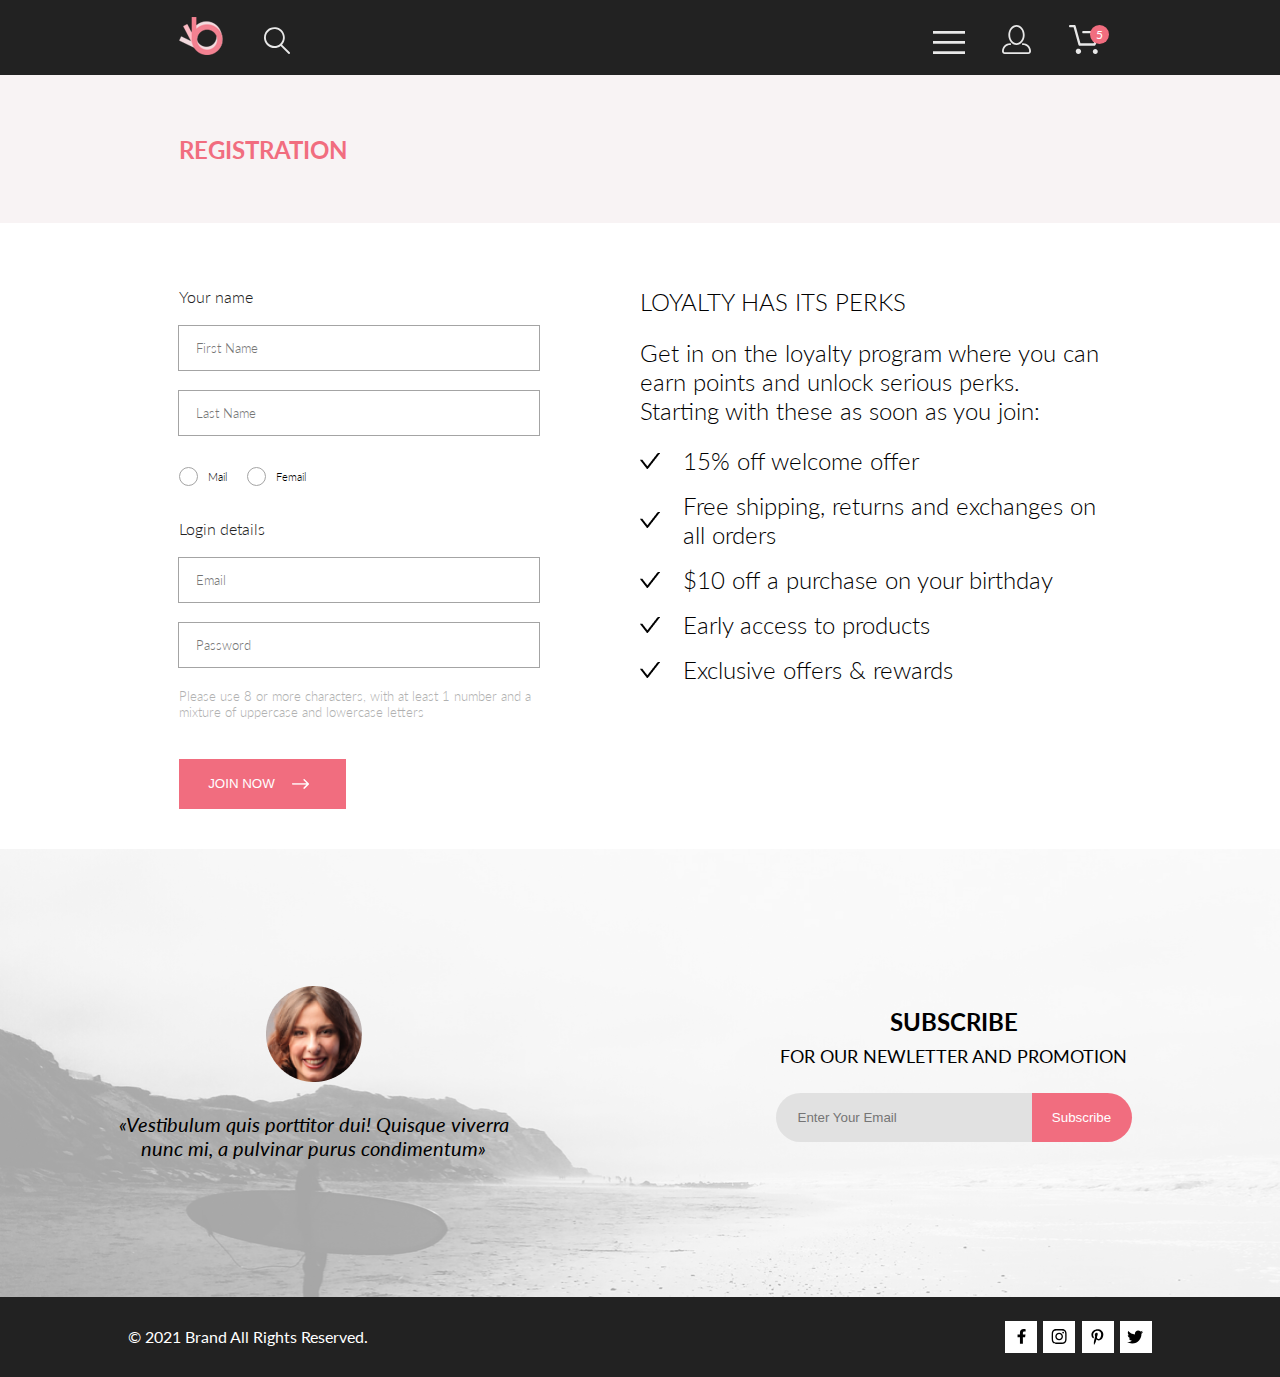
<file: registration.html>
<!DOCTYPE html>
<html lang="en">

<head>
    <meta charset="UTF-8">
    <meta http-equiv="X-UA-Compatible" content="IE=edge">
    <meta name="viewport" content="width=device-width, initial-scale=1.0">
    <link rel="stylesheet" type="text/css" href="style/reset.css">
    <link rel="stylesheet" type="text/css" href="style/style.css">
    <title>Registration</title>
</head>

<body>
    <header class="container-desktop header header--desktop-size header--collor">
        <div class="header__icons-block header__icons-block--size-for-two">
            <a href="index.html"><img src="img/logo.png" alt="logo" class="header__logo"></a>
            <a href="#">
                <svg width="27" height="28" viewBox="0 0 27 28" fill="none" xmlns="http://www.w3.org/2000/svg"
                    enable-background="new 0 0 30 30">
                    <path class="header-item"
                        d="M19.0596 17.6259C20.6713 15.8658 21.6282 13.6048 21.7698 11.2225C21.9113 8.84018 21.2288 6.48173 19.8369 4.54318C18.445 2.60463 16.4285 1.20404 14.126 0.576619C11.8234 -0.0508009 9.3751 0.13316 7.19217 1.09761C5.00923 2.06205 3.22463 3.74825 2.13804 5.87302C1.05145 7.9978 0.729054 10.4318 1.225 12.7661C1.72094 15.1005 3.00501 17.1932 4.86158 18.6927C6.71814 20.1922 9.03413 21.0072 11.4206 21.0009C13.673 21.004 15.8645 20.27 17.6606 18.9109L25.4086 26.7179C25.4941 26.807 25.5965 26.8781 25.7099 26.927C25.8232 26.9759 25.9452 27.0017 26.0686 27.0029C26.1923 27.0033 26.3148 26.9782 26.4283 26.9292C26.5419 26.8801 26.6441 26.8082 26.7286 26.7179C26.9025 26.537 26.9997 26.2958 26.9997 26.0449C26.9997 25.794 26.9025 25.5528 26.7286 25.3719L19.0596 17.6259ZM2.88662 10.5009C2.89946 8.81563 3.41094 7.17187 4.35659 5.77685C5.30224 4.38183 6.63972 3.29801 8.20044 2.662C9.76115 2.02599 11.4752 1.86627 13.1266 2.20298C14.7779 2.53969 16.2926 3.35775 17.4797 4.55404C18.6668 5.75033 19.4732 7.27129 19.7972 8.92519C20.1212 10.5791 19.9483 12.2919 19.3002 13.8476C18.6522 15.4034 17.5581 16.7325 16.1559 17.6674C14.7536 18.6023 13.1059 19.1011 11.4206 19.1009C9.14916 19.0901 6.97482 18.1784 5.37484 16.566C3.77486 14.9537 2.87998 12.7724 2.88662 10.5009Z" />
                </svg>
            </a>
        </div>
        <div class="header__icons-block header__icons-block--size-for-three">
            <a class="header__icons-block-menu" href="#">
                <svg width="32" height="23" viewBox="0 0 32 23" fill="none" xmlns="http://www.w3.org/2000/svg"
                    enable-background="new 0 0 30 30">
                    <path class="header-item" d="M0 23V20.31H32V23H0ZM0 12.76V10.07H32V12.76H0ZM0 2.69V0H32V2.69H0Z" />
                </svg>
            </a>
            <a class="header__registration-icon" href="registration.html">
                <svg width="29" height="29" viewBox="0 0 29 29" fill="none" xmlns="http://www.w3.org/2000/svg"
                    enable-background="new 0 0 30 30">
                    <path class="header-item"
                        d="M14.5 19.937C19 19.937 22.656 15.464 22.656 9.968C22.656 4.472 19 0 14.5 0C13.3631 0.0217413 12.2463 0.303398 11.2351 0.823397C10.2239 1.34339 9.34507 2.08794 8.66602 3C7.12663 4.99573 6.30819 7.45381 6.34399 9.974C6.34399 15.465 10 19.937 14.5 19.937ZM14.5 1.813C18 1.813 20.844 5.472 20.844 9.969C20.844 14.466 17.998 18.125 14.5 18.125C11.002 18.125 8.15603 14.465 8.15503 9.969C8.15403 5.473 11 1.813 14.5 1.813ZM20.844 18.125C20.6036 18.125 20.373 18.2205 20.203 18.3905C20.033 18.5605 19.9375 18.7911 19.9375 19.0315C19.9375 19.2719 20.033 19.5025 20.203 19.6725C20.373 19.8425 20.6036 19.938 20.844 19.938C22.526 19.9399 24.1386 20.6088 25.3279 21.7982C26.5172 22.9875 27.1861 24.6 27.188 26.282C27.1875 26.5221 27.0918 26.7523 26.922 26.9221C26.7522 27.0918 26.5221 27.1875 26.282 27.188H2.71997C2.47985 27.1875 2.24975 27.0918 2.07996 26.9221C1.91016 26.7523 1.81449 26.5221 1.81396 26.282C1.81608 24.6001 2.48517 22.9877 3.67444 21.7985C4.86371 20.6092 6.47608 19.9401 8.15796 19.938C8.39824 19.938 8.62868 19.8425 8.79858 19.6726C8.96849 19.5027 9.06396 19.2723 9.06396 19.032C9.06396 18.7917 8.96849 18.5613 8.79858 18.3914C8.62868 18.2215 8.39824 18.126 8.15796 18.126C5.99541 18.1279 3.92201 18.9875 2.39258 20.5164C0.863144 22.0453 0.00264777 24.1185 0 26.281C0.000794067 27.0019 0.287502 27.693 0.797241 28.2027C1.30698 28.7125 1.99811 28.9992 2.71899 29H26.282C27.0027 28.9989 27.6936 28.7121 28.2031 28.2024C28.7126 27.6927 28.9992 27.0017 29 26.281C28.9974 24.1187 28.1372 22.0457 26.6083 20.5168C25.0793 18.9878 23.0063 18.1276 20.844 18.125Z" />
                </svg>

            </a>
            <a class="header__cart-icon" href="cart.html">
                <svg width="32" height="29" viewBox="0 0 32 29" fill="none" xmlns="http://www.w3.org/2000/svg"
                    enable-background="new 0 0 30 30">
                    <path class="header-item"
                        d="M26.2009 29C25.5532 28.9738 24.9415 28.6948 24.4972 28.2227C24.0529 27.7506 23.8114 27.1232 23.8245 26.475C23.8376 25.8269 24.1043 25.2097 24.5673 24.7559C25.0303 24.3022 25.6527 24.048 26.301 24.048C26.9493 24.048 27.5717 24.3022 28.0347 24.7559C28.4977 25.2097 28.7644 25.8269 28.7775 26.475C28.7906 27.1232 28.549 27.7506 28.1047 28.2227C27.6604 28.6948 27.0488 28.9738 26.401 29H26.2009ZM6.75293 26.32C6.75293 25.79 6.91011 25.2718 7.20459 24.8311C7.49907 24.3904 7.91764 24.0469 8.40735 23.844C8.89705 23.6412 9.43594 23.5881 9.95581 23.6915C10.4757 23.7949 10.9532 24.0502 11.328 24.425C11.7028 24.7998 11.9581 25.2773 12.0615 25.7972C12.1649 26.317 12.1118 26.8559 11.9089 27.3456C11.7061 27.8353 11.3626 28.2539 10.9219 28.5483C10.4812 28.8428 9.96304 29 9.43298 29C9.08087 29.0003 8.73212 28.9311 8.40674 28.7966C8.08136 28.662 7.78569 28.4646 7.53662 28.2158C7.28755 27.9669 7.09001 27.6713 6.9552 27.3461C6.82039 27.0208 6.75098 26.6721 6.75098 26.32H6.75293ZM10.553 20.686C10.2935 20.6868 10.0409 20.6024 9.83411 20.4457C9.62727 20.2891 9.47758 20.0689 9.40796 19.819L4.57495 2.36401H1.18201C0.868521 2.36401 0.567859 2.23947 0.346191 2.01781C0.124523 1.79614 0 1.49549 0 1.18201C0 0.868519 0.124523 0.567873 0.346191 0.346205C0.567859 0.124537 0.868521 5.81268e-06 1.18201 5.81268e-06H5.46301C5.7225 -0.00080736 5.97504 0.0837201 6.18176 0.240568C6.38848 0.397416 6.53784 0.617884 6.60693 0.868006L11.4399 18.323H24.6179L29.001 8.27501H14.401C14.2428 8.27961 14.0854 8.25242 13.9379 8.19507C13.7904 8.13771 13.6559 8.05134 13.5424 7.94108C13.4288 7.83082 13.3386 7.69891 13.277 7.55315C13.2154 7.40739 13.1836 7.25075 13.1836 7.0925C13.1836 6.93426 13.2154 6.77762 13.277 6.63186C13.3386 6.4861 13.4288 6.35419 13.5424 6.24393C13.6559 6.13367 13.7904 6.0473 13.9379 5.98994C14.0854 5.93259 14.2428 5.90541 14.401 5.91001H30.814C31.0097 5.90996 31.2022 5.95866 31.3744 6.05172C31.5465 6.14478 31.6928 6.27926 31.7999 6.44301C31.9078 6.60729 31.9734 6.79569 31.9908 6.99145C32.0083 7.18721 31.9771 7.38424 31.9 7.565L26.495 19.977C26.4026 20.1876 26.251 20.3668 26.0585 20.4927C25.866 20.6186 25.641 20.6858 25.411 20.686H10.553Z" />
                </svg>
                <div class="header__cart-icon-items header__cart-icon-items--display">5</div>
            </a>
        </div>
        <nav class="nav nav--position nav--desktop">
            <button type="button" class="nav__close"></button>
            <h2 class="nav__title">Menu</h2>
            <ul class="nav__list">
                <li class="nav__item"><a class="nav__item-title" href="#">Man</a>
                    <ul class="nav__sublist">
                        <li class="nav__subitem"><a class="nav__subitem-title" href="#">Accessories</a></li>
                        <li class="nav__subitem"><a class="nav__subitem-title" href="#">Bags</a></li>
                        <li class="nav__subitem"><a class="nav__subitem-title" href="#">Demin</a></li>
                        <li class="nav__subitem"><a class="nav__subitem-title" href="#">T-Shirts</a></li>
                    </ul>
                </li>
                <li class="nav__item"><a class="nav__item-title" href="#">Woman</a>
                    <ul class="nav__sublist">
                        <li class="nav__subitem"><a class="nav__subitem-title" href="#">Accessories</a></li>
                        <li class="nav__subitem"><a class="nav__subitem-title" href="#">Jackets &amp;&nbsp;Coats</a>
                        </li>
                        <li class="nav__subitem"><a class="nav__subitem-title" href="#">Polos</a></li>
                        <li class="nav__subitem"><a class="nav__subitem-title" href="#">T-Shirts</a></li>
                        <li class="nav__subitem"><a class="nav__subitem-title" href="#">Shirts</a></li>
                    </ul>
                </li>
                <li class="nav__item"><a class="nav__item-title" href="#">Kids</a>
                    <ul class="nav__sublist">
                        <li class="nav__subitem"><a class="nav__subitem-title" href="#">Accessories</a></li>
                        <li class="nav__subitem"><a class="nav__subitem-title" href="#">Jackets &amp;&nbsp;Coats</a>
                        </li>
                        <li class="nav__subitem"><a class="nav__subitem-title" href="#">Polos</a></li>
                        <li class="nav__subitem"><a class="nav__subitem-title" href="#">T-Shirts</a></li>
                        <li class="nav__subitem"><a class="nav__subitem-title" href="#">Shirts</a></li>
                        <li class="nav__subitem"><a class="nav__subitem-title" href="#">Bags</a></li>
                    </ul>
                </li>
            </ul>
        </nav>
    </header>
    <main>
        <section class="container-desktop page-title">
            <h2>Registration</h2>
        </section>
        <section class="container-desktop registration-form">
            <h2 class="title-hidden">Form to registre</h2>
            <form action="#" class="registration-form__form">
                <fieldset class="registration-form__name">
                    <legend class="registration-form__legend">Your name</legend>
                    <label>
                        <input class="input-item registration-form__input-item" type="text" placeholder="First Name">
                        <span class="title-hidden">name</span>
                    </label>
                    <label>
                        <input class="input-item registration-form__input-item" type="text" placeholder="Last Name">
                        <span class="title-hidden">surname</span>
                    </label>
                    <div class="registration-form__gender">
                        <input type="radio" id="gender-mail" class="registration-form__radio" name="gender"
                            value="mail">
                        <label for="gender-mail">Mail</label>
                        <input type="radio" id="gender-femail" class="registration-form__radio" name="gender"
                            value="femail">
                        <label for="gender-femail">Femail</label>
                    </div>
                </fieldset>
                <fieldset class="registration-form__detailes">
                    <legend class="registration-form__legend">Login details</legend>
                    <label>
                        <input class="input-item registration-form__input-item" type="email" placeholder="Email">
                        <span class="title-hidden">email</span>
                    </label>
                    <label>
                        <input class="input-item registration-form__input-item" type="password" placeholder="Password">
                        <span class="title-hidden">password</span>
                    </label>
                    <p class="registration-form__password-rules">Please use 8 or more characters, with at least 1 number
                        and a mixture of
                        uppercase and lowercase letters</p>
                </fieldset>
                <button class="registration-form__submit" type="submit">Join Now</button>
            </form>
            <div class="registration-form__perks">
                <h2 class="registration-form__title">Loyalty has its perks</h2>
                <p>Get in on the loyalty program where you can earn points and
                    unlock serious perks. Starting with these as soon as you join:</p>
                <ul class="registration-form__description">
                    <li class="registration-form__perks-item">15% off welcome offer</li>
                    <li class="registration-form__perks-item">Free shipping, returns and exchanges on all orders</li>
                    <li class="registration-form__perks-item">$10 off a purchase on your birthday</li>
                    <li class="registration-form__perks-item">Early access to products</li>
                    <li class="registration-form__perks-item">Exclusive offers & rewards</li>
                </ul>
            </div>
        </section>
    </main>
    <footer>
        <section class="subsctiption">
            <h2 class="title-hidden">Form to subsribe</h2>
            <div class="subsctiption__review">
                <img class="subsctiption__img" src="img/subscribe_photo.png" alt="photo">
                <blockquote class="subsctiption__blockquote">
                    &laquo;Vestibulum quis porttitor dui! Quisque viverra nunc&nbsp;mi, a&nbsp;pulvinar purus
                    condimentum&raquo;
                </blockquote>
            </div>
            <div class="subsctiption__subscribe">
                <p class="subsctiption__text"><span class="subsctiption__text--bold">Subscribe</span> <br>for our
                    newletter and promotion</p>
                <form class="subsctiption__form" action="#">
                    <label for="email" class="title-hidden">email</label>
                    <input type="email" id="email" class="subsctiption__input" placeholder="Enter Your Email">
                    <button type="submit" class="subsctiption__button">Subscribe</button>
                </form>
            </div>
        </section>
        <section class="footer">
            <h2 class="title-hidden">Copyright and sosial media links</h2>
            <p class="footer__copyright">&copy; 2021 Brand All Rights Reserved.</p>
            <ul class="footer__socials">
                <li>
                    <a class="footer__item" href="#">
                        <svg width="9" height="15" viewBox="0 0 9 15" fill="none" xmlns="http://www.w3.org/2000/svg">
                            <path class="socials"
                                d="M8.08836 8.28L8.50686 5.61602H5.89022V3.88729C5.89022 3.15847 6.25574 2.44806 7.42765 2.44806H8.61722V0.179975C8.61722 0.179975 7.53772 0 6.50561 0C4.35073 0 2.9422 1.27593 2.9422 3.5857V5.61602H0.546875V8.28H2.9422V14.72H5.89022V8.28H8.08836Z" />
                        </svg>

                    </a>
                </li>
                <li>
                    <a class="footer__item" href="#">
                        <svg width="16" height="15" viewBox="0 0 16 15" fill="none" xmlns="http://www.w3.org/2000/svg">
                            <path class="socials"
                                d="M8.13897 3.68159C6.02383 3.68159 4.31774 5.38491 4.31774 7.49663C4.31774 9.60835 6.02383 11.3117 8.13897 11.3117C10.2541 11.3117 11.9602 9.60835 11.9602 7.49663C11.9602 5.38491 10.2541 3.68159 8.13897 3.68159ZM8.13897 9.9769C6.77211 9.9769 5.65467 8.8646 5.65467 7.49663C5.65467 6.12866 6.76878 5.01636 8.13897 5.01636C9.50915 5.01636 10.6233 6.12866 10.6233 7.49663C10.6233 8.8646 9.50583 9.9769 8.13897 9.9769ZM13.0078 3.52554C13.0078 4.02026 12.6087 4.41538 12.1165 4.41538C11.621 4.41538 11.2252 4.01694 11.2252 3.52554C11.2252 3.03413 11.6243 2.63569 12.1165 2.63569C12.6087 2.63569 13.0078 3.03413 13.0078 3.52554ZM15.5386 4.42866C15.4821 3.23667 15.2094 2.18081 14.3347 1.31089C13.4634 0.440967 12.4058 0.168701 11.2119 0.108936C9.9814 0.039209 6.29321 0.039209 5.0627 0.108936C3.8721 0.165381 2.81453 0.437646 1.93987 1.30757C1.06522 2.17749 0.795836 3.23335 0.735973 4.42534C0.666134 5.65386 0.666134 9.33608 0.735973 10.5646C0.79251 11.7566 1.06522 12.8124 1.93987 13.6824C2.81453 14.5523 3.86878 14.8246 5.0627 14.8843C6.29321 14.9541 9.9814 14.9541 11.2119 14.8843C12.4058 14.8279 13.4634 14.5556 14.3347 13.6824C15.2061 12.8124 15.4788 11.7566 15.5386 10.5646C15.6085 9.33608 15.6085 5.65718 15.5386 4.42866ZM13.949 11.8828C13.6895 12.5335 13.1874 13.0349 12.5322 13.2972C11.5511 13.6857 9.22314 13.596 8.13897 13.596C7.05479 13.596 4.72348 13.6824 3.74573 13.2972C3.09389 13.0382 2.59171 12.5369 2.32898 11.8828C1.93987 10.9033 2.02967 8.57905 2.02967 7.49663C2.02967 6.41421 1.9432 4.08667 2.32898 3.1105C2.58838 2.45972 3.09056 1.95835 3.74573 1.69604C4.7268 1.30757 7.05479 1.39722 8.13897 1.39722C9.22314 1.39722 11.5545 1.31089 12.5322 1.69604C13.184 1.95503 13.6862 2.4564 13.949 3.1105C14.3381 4.08999 14.2483 6.41421 14.2483 7.49663C14.2483 8.57905 14.3381 10.9066 13.949 11.8828Z" />
                        </svg>

                    </a>
                </li>
                <li>
                    <a class="footer__item" href="#">
                        <svg width="13" height="16" viewBox="0 0 13 16" fill="none" xmlns="http://www.w3.org/2000/svg">
                            <path class="socials"
                                d="M6.74032 0.203125C3.55564 0.203125 0.408203 2.34063 0.408203 5.8C0.408203 8 1.63738 9.25 2.38233 9.25C2.68963 9.25 2.86655 8.3875 2.86655 8.14375C2.86655 7.85313 2.13091 7.23438 2.13091 6.025C2.13091 3.5125 4.03055 1.73125 6.4889 1.73125C8.60271 1.73125 10.1671 2.94062 10.1671 5.1625C10.1671 6.82187 9.50597 9.93437 7.36422 9.93437C6.59133 9.93437 5.93018 9.37187 5.93018 8.56563C5.93018 7.38438 6.74963 6.24062 6.74963 5.02187C6.74963 2.95312 3.835 3.32812 3.835 5.82812C3.835 6.35313 3.90018 6.93437 4.13298 7.4125C3.70463 9.26875 2.82931 12.0344 2.82931 13.9469C2.82931 14.5375 2.91311 15.1188 2.96899 15.7094C3.07452 15.8281 3.02175 15.8156 3.18316 15.7563C4.74757 13.6 4.69169 13.1781 5.3994 10.3562C5.78119 11.0875 6.76826 11.4812 7.55046 11.4812C10.8469 11.4812 12.3275 8.24688 12.3275 5.33125C12.3275 2.22813 9.66427 0.203125 6.74032 0.203125Z" />
                        </svg>

                    </a>
                </li>
                <li>
                    <a class="footer__item" href="#">
                        <svg width="17" height="14" viewBox="0 0 17 14" fill="none" xmlns="http://www.w3.org/2000/svg">
                            <path class="socials"
                                d="M14.417 3.74052C14.427 3.88264 14.427 4.0248 14.427 4.16692C14.427 8.50192 11.1498 13.4969 5.15986 13.4969C3.31448 13.4969 1.60022 12.9588 0.158203 12.0248C0.420396 12.0552 0.67247 12.0654 0.944752 12.0654C2.46741 12.0654 3.8691 11.5476 4.98843 10.6644C3.5565 10.6339 2.3565 9.68977 1.94305 8.39027C2.14475 8.4207 2.34642 8.44102 2.5582 8.44102C2.85063 8.44102 3.14308 8.40039 3.41533 8.32936C1.92291 8.02477 0.803551 6.70498 0.803551 5.11108V5.07048C1.23715 5.31414 1.74139 5.46642 2.2758 5.4867C1.39849 4.89786 0.823727 3.8928 0.823727 2.75573C0.823727 2.14661 0.985041 1.58823 1.26741 1.10092C2.87077 3.09077 5.28086 4.39023 7.98334 4.53239C7.93293 4.28873 7.90266 4.03495 7.90266 3.78114C7.90266 1.97402 9.35477 0.501953 11.1598 0.501953C12.0976 0.501953 12.9446 0.897891 13.5396 1.53748C14.2757 1.39536 14.9816 1.12123 15.6068 0.745609C15.3648 1.50705 14.8505 2.14664 14.1749 2.5527C14.8304 2.48167 15.4657 2.29889 16.0505 2.04511C15.6069 2.69483 15.0522 3.27348 14.417 3.74052Z" />
                        </svg>

                    </a>
                </li>
            </ul>
        </section>
    </footer>
</body>

</html>
</file>
<file: style/style.css>
@import url("https://fonts.googleapis.com/css2?family=Lato:wght@300;400;700;900&display=swap");
html {
  height: 100%;
}

body {
  max-width: 1600px;
  margin: 0 auto;
  padding: 0;
  background: #E5E5E5;
  font-family: Lato;
  display: -webkit-box;
  display: -ms-flexbox;
  display: flex;
  -webkit-box-orient: vertical;
  -webkit-box-direction: normal;
      -ms-flex-direction: column;
          flex-direction: column;
  height: 100%;
  margin: 0 auto;
}

header {
  -webkit-box-flex: 0;
      -ms-flex: 0 0 auto;
          flex: 0 0 auto;
}

main {
  -webkit-box-flex: 1;
      -ms-flex: 1 0 auto;
          flex: 1 0 auto;
  background-color: #fff;
}

footer {
  -webkit-box-flex: 0;
      -ms-flex: 0 0 auto;
          flex: 0 0 auto;
}

ul {
  list-style: none;
}

ul,
p {
  margin: 0;
  padding: 0;
}

a {
  text-decoration: none;
}

.container-desktop {
  max-width: 1600px;
  padding: 0 14%;
  -webkit-box-sizing: border-box;
          box-sizing: border-box;
}

@media (max-width: 767px) {
  .container-desktop {
    padding: 0 3%;
  }
}

@media (max-width: 450px) {
  .container-desktop {
    padding: 0 0;
  }
}

.title-hidden {
  visibility: hidden;
  position: absolute;
}

input[type="radio"] {
  position: absolute;
  z-index: -1;
  opacity: 0;
}

/* ----------------------------------------------
 * Generated by Animista on 2022-4-18 22:14:35
 * Licensed under FreeBSD License.
 * See http://animista.net/license for more info.
 * w: http://animista.net, t: @cssanimista
 * ---------------------------------------------- */
/**
 * ----------------------------------------
 * animation rotate-center
 * ----------------------------------------
 */
@-webkit-keyframes rotate-center {
  0% {
    -webkit-transform: rotate(0);
            transform: rotate(0);
  }
  100% {
    -webkit-transform: rotate(360deg);
            transform: rotate(360deg);
  }
}
@keyframes rotate-center {
  0% {
    -webkit-transform: rotate(0);
            transform: rotate(0);
  }
  100% {
    -webkit-transform: rotate(360deg);
            transform: rotate(360deg);
  }
}

/* ----------------------------------------------
 * Generated by Animista on 2022-4-18 22:24:33
 * Licensed under FreeBSD License.
 * See http://animista.net/license for more info.
 * w: http://animista.net, t: @cssanimista
 * ---------------------------------------------- */
/**
 * ----------------------------------------
 * animation shadow-inset-center
 * ----------------------------------------
 */
@-webkit-keyframes shadow-inset-center {
  0% {
    -webkit-box-shadow: inset 0 0 0 0 rgba(0, 0, 0, 0);
            box-shadow: inset 0 0 0 0 rgba(0, 0, 0, 0);
  }
  100% {
    -webkit-box-shadow: inset 0 0 14px 0px rgba(0, 0, 0, 0.5);
            box-shadow: inset 0 0 14px 0px rgba(0, 0, 0, 0.5);
  }
}
@keyframes shadow-inset-center {
  0% {
    -webkit-box-shadow: inset 0 0 0 0 rgba(0, 0, 0, 0);
            box-shadow: inset 0 0 0 0 rgba(0, 0, 0, 0);
  }
  100% {
    -webkit-box-shadow: inset 0 0 14px 0px rgba(0, 0, 0, 0.5);
            box-shadow: inset 0 0 14px 0px rgba(0, 0, 0, 0.5);
  }
}

/* ----------------------------------------------
 * Generated by Animista on 2022-4-18 22:29:1
 * Licensed under FreeBSD License.
 * See http://animista.net/license for more info.
 * w: http://animista.net, t: @cssanimista
 * ---------------------------------------------- */
/**
 * ----------------------------------------
 * animation slide-out-fwd-center
 * ----------------------------------------
 */
@-webkit-keyframes slide-out-fwd-center {
  0% {
    -webkit-transform: translateZ(1);
            transform: translateZ(1);
    opacity: 1;
  }
  100% {
    -webkit-transform: translateZ(600px);
            transform: translateZ(600px);
    opacity: 0;
  }
}
@keyframes slide-out-fwd-center {
  0% {
    -webkit-transform: translateZ(1);
            transform: translateZ(1);
    opacity: 1;
  }
  100% {
    -webkit-transform: translateZ(600px);
            transform: translateZ(600px);
    opacity: 0;
  }
}

.header {
  display: -webkit-box;
  display: -ms-flexbox;
  display: flex;
  -webkit-box-pack: justify;
      -ms-flex-pack: justify;
          justify-content: space-between;
  -webkit-box-align: center;
      -ms-flex-align: center;
          align-items: center;
  -webkit-box-sizing: border-box;
          box-sizing: border-box;
  position: relative;
}

.header--desktop-size {
  height: 75px;
}

.header--collor {
  background: #222222;
}

.header-item {
  fill: #E8E8E8;
}

.header__icons-block {
  display: -webkit-box;
  display: -ms-flexbox;
  display: flex;
  -webkit-box-pack: justify;
      -ms-flex-pack: justify;
          justify-content: space-between;
  -webkit-box-align: end;
      -ms-flex-align: end;
          align-items: flex-end;
}

.header__icons-block--size-for-two {
  height: 38px;
  width: 111px;
}

.header__icons-block--size-for-three {
  height: 37px;
  width: 168px;
}

.header__icons-block > a:hover .header-item {
  fill: #635c5c;
}

.header__icons-block > a:focus {
  outline: none;
}

.header__icons-block > a:focus .header-item {
  fill: #635c5c;
}

@media (max-width: 450px) {
  .header__icons-block--size-for-three {
    -webkit-box-orient: horizontal;
    -webkit-box-direction: reverse;
        -ms-flex-direction: row-reverse;
            flex-direction: row-reverse;
  }
}

.header__cart-icon {
  position: relative;
}

@media (max-width: 450px) {
  .header__cart-icon {
    display: none;
  }
}

.header__cart-icon-items {
  display: none;
  position: absolute;
  height: 19px;
  width: 19px;
  border-radius: 50%;
  background-color: #F16D7F;
  top: 0px;
  right: -8px;
  font-size: 12px;
  font-weight: 400;
  color: #fff;
}

.header__cart-icon-items--display {
  display: -webkit-box;
  display: -ms-flexbox;
  display: flex;
  -webkit-box-pack: center;
      -ms-flex-pack: center;
          justify-content: center;
  -webkit-box-align: center;
      -ms-flex-align: center;
          align-items: center;
}

.header__logo:hover {
  -webkit-transform: scale(1.1);
          transform: scale(1.1);
}

@media (max-width: 450px) {
  .header__registration-icon {
    display: none;
  }
}

.brand {
  max-width: 1600px;
  max-height: 765px;
  background-color: #F1E4E6;
  display: -webkit-box;
  display: -ms-flexbox;
  display: flex;
  -webkit-box-align: center;
      -ms-flex-align: center;
          align-items: center;
}

@media (max-width: 450px) {
  .brand {
    height: 363px;
    -webkit-box-pack: center;
        -ms-flex-pack: center;
            justify-content: center;
    padding: 0 56px;
  }
}

.brand__description {
  text-transform: uppercase;
  border-left: 12px solid #F16D7F;
  font-style: normal;
  font-weight: 700;
  font-size: 32px;
  line-height: 38px;
  -webkit-box-sizing: border-box;
          box-sizing: border-box;
}

.brand__description--size {
  width: 50%;
  padding-left: 16px;
  margin-left: 63px;
}

@media (max-width: 450px) {
  .brand__description--size {
    width: 100%;
  }
}

.brand__description--red {
  color: #F16D7F;
}

.brand__description--bold {
  font-weight: 900;
  font-size: 48px;
  line-height: 58px;
}

@media (max-width: 767px) {
  .brand__description--bold {
    font-size: 38px;
    line-height: 45px;
  }
}

@media (max-width: 767px) {
  .brand__description {
    margin: 0;
    font-size: 20px;
    line-height: 24px;
  }
}

@media (max-width: 450px) {
  .brand__description {
    width: 100%;
  }
}

.brand__img {
  max-width: 50%;
}

@media (max-width: 450px) {
  .brand__img {
    display: none;
  }
}

main {
  position: relative;
}

.nav {
  display: none;
  position: absolute;
  z-index: 1;
}

.nav--position {
  top: 75px;
  right: 0;
}

.nav--desktop {
  height: 764px;
  width: 232px;
  background-color: #fff;
  -webkit-box-shadow: -12px 12px 85px rgba(0, 0, 0, 0.5);
          box-shadow: -12px 12px 85px rgba(0, 0, 0, 0.5);
  padding: 16px 17px 16px 34px;
  -webkit-box-sizing: border-box;
          box-sizing: border-box;
  font-size: 14px;
  font-weight: 400;
  line-height: 17px;
}

.nav--show {
  display: block;
}

.nav a:hover {
  color: #222222;
}

.nav a:focus {
  outline: none;
  color: #222222;
}

.nav__close {
  position: absolute;
  right: 22px;
  top: 28px;
  width: 12px;
  height: 12px;
  background-color: transparent;
  background-image: url("../../img/cross.png");
  background-size: auto;
  border: none;
  float: right;
}

.nav__close:hover {
  -webkit-transform: scale(1.1);
          transform: scale(1.1);
}

.nav__close:focus {
  outline: none;
  -webkit-transform: scale(1.1);
          transform: scale(1.1);
}

.nav__title {
  margin: 21px 0 0 0;
  font-weight: 700;
  text-transform: uppercase;
  color: #000000;
}

.nav__list {
  margin-top: 24px;
}

.nav__item {
  margin: 0 0 20px 0;
}

.nav__item-title {
  text-transform: uppercase;
  color: #F16D7F;
}

.nav__sublist {
  padding-left: 22px;
}

.nav__subitem {
  margin: 11px 0 0 0;
}

.nav__subitem-title {
  color: #6F6E6E;
}

.nav__subitem:first-child {
  margin: 12px 0 0 0;
}

.page-title {
  height: 148px;
  max-width: 1600px;
  background-color: #F8F3F4;
  display: -webkit-box;
  display: -ms-flexbox;
  display: flex;
  -webkit-box-align: center;
      -ms-flex-align: center;
          align-items: center;
  font-size: 24px;
  font-weight: 400;
  line-height: 29px;
  color: #636363;
  text-transform: uppercase;
  -webkit-box-sizing: border-box;
          box-sizing: border-box;
  display: flex;
  -webkit-box-pack: justify;
      -ms-flex-pack: justify;
          justify-content: space-between;
}

@media (max-width: 767px) {
  .page-title {
    -webkit-box-pack: center;
        -ms-flex-pack: center;
            justify-content: center;
    -webkit-box-orient: vertical;
    -webkit-box-direction: normal;
        -ms-flex-direction: column;
            flex-direction: column;
    font-weight: 300;
    font-size: 14px;
    line-height: 16px;
  }
}

.page-title > h2 {
  color: #F16D7F;
}

@media (max-width: 767px) {
  .page-title > h2 {
    font-weight: 400;
    font-size: 24px;
    line-height: 28px;
    margin-bottom: 32px;
  }
}

.page-title__links {
  display: -webkit-box;
  display: -ms-flexbox;
  display: flex;
}

.page-title__link {
  color: #636363;
  margin-right: 10px;
  margin-left: 10px;
}

.page-title__link--active {
  color: #F16D7F;
  font-weight: 700;
}

.page-title__link:hover {
  color: #F16D7F;
}

.discounts {
  max-width: 100%;
  padding-top: 64px;
  padding-bottom: 64px;
  -webkit-box-sizing: border-box;
          box-sizing: border-box;
  background-color: #fff;
}

.discounts__list {
  display: -webkit-box;
  display: -ms-flexbox;
  display: flex;
  -ms-flex-wrap: wrap;
      flex-wrap: wrap;
  -ms-flex-pack: distribute;
      justify-content: space-around;
  -ms-flex-line-pack: justify;
      align-content: space-between;
  max-width: 100%;
}

.discounts__item {
  position: relative;
  -webkit-box-sizing: border-box;
          box-sizing: border-box;
  text-transform: uppercase;
  -webkit-box-flex: 1;
      -ms-flex-positive: 1;
          flex-grow: 1;
}

.discounts__item:hover .discounts__blackout {
  -webkit-animation: slide-out-fwd-center 0.5s cubic-bezier(0.55, 0.085, 0.68, 0.53) both;
          animation: slide-out-fwd-center 0.5s cubic-bezier(0.55, 0.085, 0.68, 0.53) both;
}

.discounts__item:focus-within .discounts__blackout {
  display: none;
  outline: none;
}

.discounts__img {
  width: 100%;
}

.discounts__accesories {
  width: 100%;
}

.discounts__blackout {
  position: absolute;
  height: 100%;
  width: 100%;
  top: 0;
  left: 0;
  background: rgba(33, 22, 22, 0.7);
  display: -webkit-box;
  display: -ms-flexbox;
  display: flex;
  -webkit-box-orient: vertical;
  -webkit-box-direction: normal;
      -ms-flex-direction: column;
          flex-direction: column;
  -webkit-box-pack: center;
      -ms-flex-pack: center;
          justify-content: center;
}

.discounts__blackout-info {
  font-size: 16px;
  font-weight: 400;
  line-height: 19px;
  letter-spacing: 0em;
  text-align: center;
  color: #fff;
}

.discounts__blackout-type {
  font-size: 24px;
  font-weight: 700;
  line-height: 29px;
  letter-spacing: 0em;
  text-align: center;
  color: #F16D7F;
}

.discounts__blackout-accesories {
  height: 100%;
  max-width: 100%;
}

.featured-items {
  -webkit-box-sizing: border-box;
          box-sizing: border-box;
  display: -webkit-box;
  display: -ms-flexbox;
  display: flex;
  -webkit-box-orient: vertical;
  -webkit-box-direction: normal;
      -ms-flex-direction: column;
          flex-direction: column;
  -webkit-box-align: center;
      -ms-flex-align: center;
          align-items: center;
  background-color: #fff;
}

.featured-items--size {
  padding-top: 0;
  padding-bottom: 95px;
}

.featured-items__name {
  font-size: 30px;
  font-weight: 400;
  line-height: 36px;
  letter-spacing: 0em;
  margin-bottom: 6px;
}

.featured-items-description {
  font-size: 14px;
  font-weight: 400;
  line-height: 17px;
  letter-spacing: 0em;
  color: #9F9F9F;
  margin-bottom: 48px;
}

.featured-items__list {
  display: -webkit-box;
  display: -ms-flexbox;
  display: flex;
  -ms-flex-wrap: wrap;
      flex-wrap: wrap;
  -ms-flex-pack: distribute;
      justify-content: space-around;
  width: 100%;
  margin-bottom: 31.5px;
}

.featured-items__all-button {
  height: 47px;
  width: 211px;
  border: 1px solid #FF6A6A;
  color: #FF6A6A;
  background-color: #fff;
  display: -webkit-box;
  display: -ms-flexbox;
  display: flex;
  -webkit-box-pack: center;
      -ms-flex-pack: center;
          justify-content: center;
  -webkit-box-align: center;
      -ms-flex-align: center;
          align-items: center;
}

.featured-items__all-button:hover {
  background-color: #FF6A6A;
  color: #fff;
}

.featured-items__all-button:active {
  -webkit-transform: scale(0.95);
          transform: scale(0.95);
}

.featured-items__all-button:focus {
  background-color: #F16D7F;
  color: #fff;
  outline: none;
}

.catalog-cart {
  max-width: 360px;
  background-color: #F8F8F8;
  position: relative;
  margin: 0 0 30px 0;
}

.catalog-cart__img {
  width: 100%;
}

.catalog-cart__img-wrp {
  position: relative;
}

.catalog-cart:hover .catalog-cart__blackout {
  display: -webkit-box;
  display: -ms-flexbox;
  display: flex;
}

.catalog-cart__info {
  padding: 25px 18px 20px 18px;
  -webkit-box-sizing: border-box;
          box-sizing: border-box;
}

.catalog-cart__title {
  font-size: 13px;
  font-weight: 400;
  line-height: 16px;
  letter-spacing: 0em;
  color: #000000;
  text-align: left;
  margin: 0 0 12px 0;
  text-transform: uppercase;
}

.catalog-cart__description {
  font-size: 14px;
  font-weight: 300;
  line-height: 17px;
  letter-spacing: 0em;
  text-align: left;
  color: #5D5D5D;
  margin-bottom: 18px;
}

.catalog-cart__price {
  font-size: 16px;
  font-weight: 400;
  line-height: 19px;
  letter-spacing: 0em;
  text-align: left;
  color: #F16D7F;
}

.catalog-cart__blackout {
  position: absolute;
  top: 0;
  left: 0;
  height: 100%;
  width: 100%;
  background: rgba(58, 56, 56, 0.86);
  display: none;
  -webkit-box-pack: center;
      -ms-flex-pack: center;
          justify-content: center;
  -webkit-box-align: center;
      -ms-flex-align: center;
          align-items: center;
}

.catalog-cart__buy-link {
  height: 43px;
  width: 138px;
  border: 1px solid #FFFFFF;
  color: #fff;
  font-size: 14px;
  font-weight: 400;
  line-height: 43px;
  letter-spacing: 0em;
  padding-left: 48px;
  -webkit-box-sizing: border-box;
          box-sizing: border-box;
  background: url("../../img/background_cart.png") no-repeat 10px 10px;
}

.catalog-cart__buy-link:hover {
  background-color: gray;
}

.catalog-cart__buy-link:active {
  -webkit-animation: shadow-inset-center 0.4s cubic-bezier(0.25, 0.46, 0.45, 0.94) both;
          animation: shadow-inset-center 0.4s cubic-bezier(0.25, 0.46, 0.45, 0.94) both;
  background-color: gray;
}

.benefits {
  background-color: #222222;
  max-width: 100%;
  display: -webkit-box;
  display: -ms-flexbox;
  display: flex;
  -webkit-box-pack: center;
      -ms-flex-pack: center;
          justify-content: center;
  padding: 48px 0;
}

.benefits__items {
  display: -webkit-box;
  display: -ms-flexbox;
  display: flex;
  -webkit-box-align: center;
      -ms-flex-align: center;
          align-items: center;
  -webkit-box-pack: center;
      -ms-flex-pack: center;
          justify-content: center;
  -ms-flex-wrap: wrap;
      flex-wrap: wrap;
}

.benefits__item {
  display: -webkit-box;
  display: -ms-flexbox;
  display: flex;
  -webkit-box-orient: vertical;
  -webkit-box-direction: normal;
      -ms-flex-direction: column;
          flex-direction: column;
  -webkit-box-pack: center;
      -ms-flex-pack: center;
          justify-content: center;
  -webkit-box-align: center;
      -ms-flex-align: center;
          align-items: center;
  text-align: center;
  color: #FBFBFB;
}

.benefits__item--size {
  height: 134px;
  width: 360px;
  padding: 0 20px;
}

.benefits__title {
  font-style: normal;
  font-weight: 400;
  font-size: 19.96px;
  line-height: 24px;
}

.benefits__description {
  font-size: 14px;
  font-weight: 300;
  line-height: 17px;
}

.subsctiption {
  height: 448px;
  max-width: 1600px;
  position: relative;
  display: -webkit-box;
  display: -ms-flexbox;
  display: flex;
  -ms-flex-pack: distribute;
      justify-content: space-around;
  -ms-flex-wrap: wrap;
      flex-wrap: wrap;
  background: url("../../img/form_bg.jpg"), rgba(244, 244, 244, 0.7);
  background-blend-mode: overlay;
}

.subsctiption__review {
  width: 430px;
  display: -webkit-box;
  display: -ms-flexbox;
  display: flex;
  -webkit-box-orient: vertical;
  -webkit-box-direction: normal;
      -ms-flex-direction: column;
          flex-direction: column;
  -webkit-box-pack: center;
      -ms-flex-pack: center;
          justify-content: center;
  -webkit-box-align: center;
      -ms-flex-align: center;
          align-items: center;
}

.subsctiption__img {
  height: 96px;
  width: 96px;
  margin-bottom: 30px;
  -webkit-transition: width 1s, height 1s;
  transition: width 1s, height 1s;
}

.subsctiption__img:hover {
  height: 150px;
  width: 150px;
}

.subsctiption__blockquote {
  font-size: 20px;
  font-style: italic;
  font-weight: 400;
  line-height: 24px;
  letter-spacing: 0em;
  text-align: center;
}

.subsctiption__subscribe {
  display: -webkit-box;
  display: -ms-flexbox;
  display: flex;
  -webkit-box-orient: vertical;
  -webkit-box-direction: normal;
      -ms-flex-direction: column;
          flex-direction: column;
  -webkit-box-pack: center;
      -ms-flex-pack: center;
          justify-content: center;
  -webkit-box-align: center;
      -ms-flex-align: center;
          align-items: center;
  font-size: 14px;
  font-weight: 400;
  line-height: 62px;
}

.subsctiption__text {
  font-size: 18px;
  line-height: 30px;
  text-align: center;
  text-transform: uppercase;
  margin-bottom: 22px;
}

.subsctiption__text--bold {
  font-size: 24px;
  font-weight: 700;
  line-height: 38px;
}

.subsctiption__form {
  height: 49px;
  width: 456px;
  display: -webkit-box;
  display: -ms-flexbox;
  display: flex;
  -webkit-box-align: center;
      -ms-flex-align: center;
          align-items: center;
  -webkit-box-pack: center;
      -ms-flex-pack: center;
          justify-content: center;
}

.subsctiption__input {
  height: 49px;
  width: 256px;
  border-radius: 25px 0 0 25px;
  background-color: #E1E1E1;
  border: none;
  padding: 0 22px;
  line-height: 52px;
  outline: none;
  -webkit-box-sizing: border-box;
          box-sizing: border-box;
}

.subsctiption__input:hover {
  outline: 1px solid #222222;
  height: 44px;
}

.subsctiption__input:focus {
  outline: 1px solid #F16D7F;
  height: 44px;
}

.subsctiption__button {
  height: 49px;
  width: 100px;
  border-radius: 0 25px 25px 0;
  background-color: #F16D7F;
  color: #fff;
  border: none;
  -webkit-box-sizing: border-box;
          box-sizing: border-box;
}

.subsctiption__button:hover {
  background-color: #ea586b;
}

.subsctiption__button:active {
  -webkit-transform: scale(0.95);
          transform: scale(0.95);
}

.subsctiption__button:focus {
  outline: none;
  color: #222222;
}

.footer {
  max-width: 1600px;
  min-height: 80px;
  padding: 0 10%;
  -webkit-box-sizing: border-box;
          box-sizing: border-box;
  background-color: #222222;
  display: -webkit-box;
  display: -ms-flexbox;
  display: flex;
  -webkit-box-pack: justify;
      -ms-flex-pack: justify;
          justify-content: space-between;
  -webkit-box-align: center;
      -ms-flex-align: center;
          align-items: center;
  -ms-flex-wrap: wrap;
      flex-wrap: wrap;
}

@media (max-width: 450px) {
  .footer {
    -webkit-box-orient: vertical;
    -webkit-box-direction: reverse;
        -ms-flex-direction: column-reverse;
            flex-direction: column-reverse;
    padding-top: 43px;
  }
}

.footer__copyright {
  font-size: 16px;
  font-weight: 400;
  line-height: 19px;
  color: #fff;
}

@media (max-width: 450px) {
  .footer__copyright {
    margin: 40px 0 9px 0;
  }
}

.footer .socials {
  fill: #000;
}

.footer__socials {
  display: -webkit-box;
  display: -ms-flexbox;
  display: flex;
  -webkit-box-pack: justify;
      -ms-flex-pack: justify;
          justify-content: space-between;
  width: 147px;
}

.footer__item {
  display: -webkit-box;
  display: -ms-flexbox;
  display: flex;
  -webkit-box-pack: center;
      -ms-flex-pack: center;
          justify-content: center;
  -webkit-box-align: center;
      -ms-flex-align: center;
          align-items: center;
  height: 32px;
  width: 32px;
  background-color: #fff;
}

.footer__item:hover {
  background-color: #F16D7F;
  -webkit-animation: rotate-center 0.6s ease-in-out both;
          animation: rotate-center 0.6s ease-in-out both;
}

.footer__item:hover .socials {
  fill: #fff;
}

.footer__item:focus {
  background-color: #fff;
  outline: none;
}

.footer__item:focus .socials {
  fill: #F16D7F;
}

.input-item {
  -webkit-box-sizing: border-box;
          box-sizing: border-box;
  padding: 0 17px;
  font-family: Lato;
  font-size: 13px;
  font-weight: 300;
  line-height: 16px;
  color: #B1B1B1;
  outline: 1px solid #A4A4A4;
  border: none;
}

.input-item:hover {
  outline: 1px solid #b3d7ff;
}

.input-item:focus {
  outline: 1px solid #89d192;
}

.registration-form {
  -webkit-box-sizing: border-box;
          box-sizing: border-box;
  padding-top: 64px;
  display: -webkit-box;
  display: -ms-flexbox;
  display: flex;
  -webkit-box-pack: justify;
      -ms-flex-pack: justify;
          justify-content: space-between;
}

@media (max-width: 450px) {
  .registration-form {
    -webkit-box-orient: vertical;
    -webkit-box-direction: normal;
        -ms-flex-direction: column;
            flex-direction: column;
  }
}

.registration-form__input-item {
  margin-bottom: 21px;
  height: 44px;
  width: 100%;
  max-width: 360px;
}

.registration-form__form {
  display: -webkit-box;
  display: -ms-flexbox;
  display: flex;
  -webkit-box-orient: vertical;
  -webkit-box-direction: normal;
      -ms-flex-direction: column;
          flex-direction: column;
  margin-right: 22px;
}

.registration-form__name {
  display: -webkit-box;
  display: -ms-flexbox;
  display: flex;
  -webkit-box-orient: vertical;
  -webkit-box-direction: normal;
      -ms-flex-direction: column;
          flex-direction: column;
}

.registration-form__legend {
  margin-bottom: 20px;
  font-size: 16px;
  font-weight: 300;
  line-height: 19px;
  color: #222;
}

.registration-form__gender {
  display: -webkit-box;
  display: -ms-flexbox;
  display: flex;
}

.registration-form__radio + label {
  display: -webkit-inline-box;
  display: -ms-inline-flexbox;
  display: inline-flex;
  -webkit-box-align: center;
      -ms-flex-align: center;
          align-items: center;
  -webkit-user-select: none;
     -moz-user-select: none;
      -ms-user-select: none;
          user-select: none;
  margin: 10.5px 20px 33px 0;
  font-size: 11px;
  font-weight: 300;
  line-height: 17px;
}

.registration-form__radio + label:before {
  content: '';
  display: inline-block;
  width: 17px;
  height: 17px;
  margin-right: 10px;
  border: 1px solid #A4A4A4;
  border-radius: 50%;
  left: -26px;
  background-repeat: no-repeat;
  background-position: center center;
  background-size: 50% 50%;
}

.registration-form__radio:checked + label::before {
  border-color: #0b76ef;
  background-color: #0b76ef;
  background-image: url("data:image/svg+xml,%3csvg xmlns='http://www.w3.org/2000/svg' viewBox='0 0 8 8'%3e%3cpath fill='%23fff' d='M6.564.75l-3.59 3.612-1.538-1.55L0 4.26 2.974 7.25 8 2.193z'/%3e%3c/svg%3e");
}

.registration-form__radio:not(:disabled):not(:checked) + label:hover::before {
  border-color: #b3d7ff;
}

.registration-form__radio:not(:disabled):active + label::before {
  background-color: #b3d7ff;
  border-color: #b3d7ff;
}

.registration-form__radio:focus + label::before {
  -webkit-box-shadow: 0 0 0 0.2rem rgba(0, 123, 255, 0.25);
          box-shadow: 0 0 0 0.2rem rgba(0, 123, 255, 0.25);
}

.registration-form__radio:focus:not(:checked) + label::before {
  border-color: #80bdff;
}

.registration-form__radio:disabled + label::before {
  background-color: #e9ecef;
}

.registration-form__password-rules {
  max-width: 360px;
  font-size: 13px;
  font-weight: 300;
  line-height: 16px;
  color: #B1B1B1;
}

.registration-form__detailes {
  margin-bottom: 39px;
}

.registration-form__submit {
  height: 50px;
  max-width: 167px;
  background-color: #F16D7F;
  color: #fff;
  border: none;
  text-transform: uppercase;
  display: -webkit-box;
  display: -ms-flexbox;
  display: flex;
  -webkit-box-align: center;
      -ms-flex-align: center;
          align-items: center;
  padding-left: 29px;
  -webkit-box-sizing: border-box;
          box-sizing: border-box;
  position: relative;
  margin-bottom: 40px;
}

.registration-form__submit:after {
  content: '';
  display: inline-block;
  width: 17px;
  height: 10px;
  background-image: url("../../img/arrow.png");
  position: absolute;
  right: 37px;
}

.registration-form__submit:hover::after {
  right: 30px;
}

.registration-form__submit:active {
  -webkit-transform: scale(0.95);
          transform: scale(0.95);
}

.registration-form__submit:focus {
  outline: 1px solid #89d192;
}

.registration-form__submit:focus::after {
  right: 30px;
}

.registration-form__perks {
  display: -webkit-box;
  display: -ms-flexbox;
  display: flex;
  -webkit-box-orient: vertical;
  -webkit-box-direction: normal;
      -ms-flex-direction: column;
          flex-direction: column;
  max-width: 50%;
  font-family: Lato;
  font-style: normal;
  font-size: 24px;
  font-weight: 300;
  line-height: 29px;
}

@media (max-width: 450px) {
  .registration-form__perks {
    margin-bottom: 97px;
    max-width: 100%;
  }
}

.registration-form__perks-item:first-child {
  margin-top: 21px;
}

.registration-form__perks-item {
  margin-bottom: 16px;
  position: relative;
  padding-left: 43px;
  display: -webkit-box;
  display: -ms-flexbox;
  display: flex;
  -webkit-box-align: center;
      -ms-flex-align: center;
          align-items: center;
}

.registration-form__perks-item::before {
  content: '';
  display: inline-block;
  width: 20px;
  height: 16px;
  background-image: url("../../img/check-mark.png");
  position: absolute;
  left: 0;
}

.registration-form__title {
  text-transform: uppercase;
  font-weight: 300;
  margin-bottom: 22px;
}

.cart {
  padding-top: 96px;
  display: -webkit-box;
  display: -ms-flexbox;
  display: flex;
  -webkit-box-pack: justify;
      -ms-flex-pack: justify;
          justify-content: space-between;
}

@media (max-width: 1200px) {
  .cart {
    -ms-flex-wrap: wrap;
        flex-wrap: wrap;
  }
}

.cart__item {
  position: relative;
  -webkit-box-sizing: border-box;
          box-sizing: border-box;
  display: -webkit-box;
  display: -ms-flexbox;
  display: flex;
  max-height: 100%;
  max-width: 100%;
  -webkit-box-shadow: 20px 20px 20px rgba(0, 0, 0, 0.1);
          box-shadow: 20px 20px 20px rgba(0, 0, 0, 0.1);
  margin-bottom: 40px;
}

@media (max-width: 767px) {
  .cart__item {
    -webkit-box-orient: vertical;
    -webkit-box-direction: normal;
        -ms-flex-direction: column;
            flex-direction: column;
  }
}

.cart__item-title {
  font-size: 24px;
  font-weight: 400;
  line-height: 29px;
  text-transform: uppercase;
  margin-bottom: 42px;
  max-width: 90%;
}

@media (max-width: 450px) {
  .cart__item-title {
    font-size: 16px;
    line-height: 19px;
  }
}

.cart__item-detailes {
  font-style: normal;
  font-size: 22px;
  font-weight: 400;
  line-height: 26px;
  color: #575757;
}

@media (max-width: 450px) {
  .cart__item-detailes {
    font-size: 14px;
    line-height: 16px;
  }
}

.cart__item-detailes > p {
  margin-bottom: 6px;
}

.cart__item-detailes > p > span {
  color: #F16D7F;
}

.cart__item-quantity {
  display: -webkit-box;
  display: -ms-flexbox;
  display: flex;
}

.cart__item-quantity-number {
  height: 25px;
  width: 44px;
  outline: 1px solid #EAEAEA;
  border: none;
  margin-left: 24px;
  font-size: 18px;
  font-weight: 400;
  line-height: 22px;
  display: -webkit-box;
  display: -ms-flexbox;
  display: flex;
  -webkit-box-pack: center;
      -ms-flex-pack: center;
          justify-content: center;
  text-align: center;
  color: #575757;
}

.cart__item-quantity-number:hover {
  outline: 1px solid #8b8888;
}

.cart__item-quantity-number:focus {
  outline: 1px solid #b3d7ff;
}

.cart__items {
  display: -webkit-box;
  display: -ms-flexbox;
  display: flex;
  -webkit-box-orient: vertical;
  -webkit-box-direction: normal;
      -ms-flex-direction: column;
          flex-direction: column;
  margin-right: 30px;
  margin-bottom: 64px;
}

@media (max-width: 1200px) {
  .cart__items {
    width: 100%;
  }
}

@media (max-width: 767px) {
  .cart__items {
    width: 100%;
  }
}

.cart__items-buttons {
  display: -webkit-box;
  display: -ms-flexbox;
  display: flex;
  -webkit-box-pack: justify;
      -ms-flex-pack: justify;
          justify-content: space-between;
}

@media (max-width: 767px) {
  .cart__items-buttons {
    -webkit-box-orient: vertical;
    -webkit-box-direction: normal;
        -ms-flex-direction: column;
            flex-direction: column;
  }
}

.cart__items-buttons > button {
  padding: 16px 40px;
  font-size: 14px;
  font-weight: 300;
  line-height: 17px;
}

.cart__description {
  padding: 31px 22px;
  width: 100%;
}

.cart__button {
  padding: 16px 40px;
  font-size: 14px;
  font-weight: 300;
  line-height: 17px;
  text-transform: uppercase;
  background-color: #fff;
  outline: 1px solid #A4A4A4;
  border: none;
}

.cart__button:hover {
  outline-color: #b3d7ff;
  -webkit-box-shadow: 6px 6px 0 rgba(0, 0, 0, 0.1);
          box-shadow: 6px 6px 0 rgba(0, 0, 0, 0.1);
}

.cart__button:active {
  outline-color: #b3d7ff;
  -webkit-animation: shadow-inset-center 0.4s cubic-bezier(0.25, 0.46, 0.45, 0.94) both;
          animation: shadow-inset-center 0.4s cubic-bezier(0.25, 0.46, 0.45, 0.94) both;
}

.cart__button:focus {
  outline-color: #b3d7ff;
}

.cart__order-details {
  width: 50%;
}

@media (max-width: 1200px) {
  .cart__order-details {
    display: -webkit-box;
    display: -ms-flexbox;
    display: flex;
    width: 100%;
    -webkit-box-pack: center;
        -ms-flex-pack: center;
            justify-content: center;
    -webkit-box-align: center;
        -ms-flex-align: center;
            align-items: center;
  }
}

@media (max-width: 767px) {
  .cart__order-details {
    display: -webkit-box;
    display: -ms-flexbox;
    display: flex;
    width: 100%;
    -webkit-box-orient: vertical;
    -webkit-box-direction: normal;
        -ms-flex-direction: column;
            flex-direction: column;
  }
}

.cart__form {
  display: -webkit-box;
  display: -ms-flexbox;
  display: flex;
  -webkit-box-orient: vertical;
  -webkit-box-direction: normal;
      -ms-flex-direction: column;
          flex-direction: column;
  margin-bottom: 57.5px;
}

@media (max-width: 1200px) {
  .cart__form {
    width: 45%;
    margin-right: 5%;
  }
}

@media (max-width: 767px) {
  .cart__form {
    width: 100%;
    margin-top: 56px;
  }
}

.cart__form-title {
  font-size: 16px;
  font-weight: 300;
  line-height: 19px;
  text-transform: uppercase;
  margin: 17px 0 20px 0;
}

.cart__form-item {
  height: 45px;
  width: 100%;
  padding: 0 17px;
  outline: 1px solid #EAEAEA;
  border: none;
  margin-bottom: 20px;
  -webkit-box-sizing: border-box;
          box-sizing: border-box;
}

.cart__form-item::-webkit-input-placeholder {
  color: #B1B1B1;
}

.cart__form-item:-ms-input-placeholder {
  color: #B1B1B1;
}

.cart__form-item::-ms-input-placeholder {
  color: #B1B1B1;
}

.cart__form-item::placeholder {
  color: #B1B1B1;
}

.cart__form-item:hover {
  outline: 1px solid #8b8888;
}

.cart__form-item:focus {
  outline: 1px solid #b3d7ff;
}

.cart__form-button {
  min-width: 100px;
  max-width: 30%;
  height: 34px;
  font-size: 11px;
  font-weight: 300;
  padding: 0;
}

.cart__finalize-order {
  height: 214px;
  width: 100%;
  background: #F5F3F3;
  padding: 39px 43px 42px 44px;
  -webkit-box-sizing: border-box;
          box-sizing: border-box;
  display: -webkit-box;
  display: -ms-flexbox;
  display: flex;
  -webkit-box-orient: vertical;
  -webkit-box-direction: normal;
      -ms-flex-direction: column;
          flex-direction: column;
  -webkit-box-align: center;
      -ms-flex-align: center;
          align-items: center;
  -webkit-box-flex: 1;
      -ms-flex: 1;
          flex: 1;
}

@media (max-width: 1200px) {
  .cart__finalize-order {
    width: 45%;
  }
}

@media (max-width: 767px) {
  .cart__finalize-order {
    width: 100%;
    margin-bottom: 97px;
  }
}

.cart__price {
  width: 100%;
  padding-bottom: 21px;
  margin-bottom: 17px;
  border-bottom: 1px solid #E2E2E2;
  display: -webkit-box;
  display: -ms-flexbox;
  display: flex;
  -webkit-box-align: end;
      -ms-flex-align: end;
          align-items: flex-end;
  -webkit-box-pack: end;
      -ms-flex-pack: end;
          justify-content: flex-end;
  -webkit-box-orient: vertical;
  -webkit-box-direction: normal;
      -ms-flex-direction: column;
          flex-direction: column;
  font-style: normal;
  font-size: 11px;
  font-weight: 400;
  line-height: 13px;
  text-transform: uppercase;
}

.cart__sub-total {
  width: 108px;
  display: -webkit-box;
  display: -ms-flexbox;
  display: flex;
  -webkit-box-pack: justify;
      -ms-flex-pack: justify;
          justify-content: space-between;
  margin-bottom: 12px;
}

.cart__grand-total {
  width: 170px;
  display: -webkit-box;
  display: -ms-flexbox;
  display: flex;
  -webkit-box-pack: justify;
      -ms-flex-pack: justify;
          justify-content: space-between;
  font-size: 16px;
  font-weight: 300;
  line-height: 19px;
}

.cart__grand-total-red {
  color: #F16D7F;
  font-weight: 700;
}

.cart__button-order {
  outline: 1px solid #F16D7F;
  background-color: #F16D7F;
  color: #fff;
  height: 50px;
  width: 100%;
  display: -webkit-box;
  display: -ms-flexbox;
  display: flex;
  -webkit-box-align: center;
      -ms-flex-align: center;
          align-items: center;
  -webkit-box-pack: center;
      -ms-flex-pack: center;
          justify-content: center;
}

.cart__image {
  max-height: 100%;
  max-width: 100%;
}

.catalog {
  -webkit-box-sizing: border-box;
          box-sizing: border-box;
  display: -webkit-box;
  display: -ms-flexbox;
  display: flex;
  -webkit-box-orient: vertical;
  -webkit-box-direction: normal;
      -ms-flex-direction: column;
          flex-direction: column;
  background-color: #fff;
}

.catalog__list {
  display: -ms-grid;
  display: grid;
  -ms-grid-columns: (1fr)[3];
      grid-template-columns: repeat(3, 1fr);
  max-width: 1140px;
  margin-bottom: 31.5px;
  grid-gap: 30px;
}

@media (max-width: 767px) {
  .catalog__list {
    -ms-grid-columns: (1fr)[2];
        grid-template-columns: repeat(2, 1fr);
  }
}

@media (max-width: 450px) {
  .catalog__list {
    -ms-grid-columns: 1fr;
        grid-template-columns: 1fr;
  }
}

.catalog__container-fiters {
  width: 90%;
  position: relative;
}

.catalog__filters {
  width: 63%;
  height: 132px;
  display: -webkit-box;
  display: -ms-flexbox;
  display: flex;
  -webkit-box-pack: justify;
      -ms-flex-pack: justify;
          justify-content: space-between;
  -webkit-box-align: center;
      -ms-flex-align: center;
          align-items: center;
}

@media (max-width: 1200px) {
  .catalog__filters {
    width: 100%;
  }
}

@media (max-width: 767px) {
  .catalog__filters {
    -webkit-box-pack: center;
        -ms-flex-pack: center;
            justify-content: center;
  }
}

.catalog__filters-main {
  margin: 0 0 0 16px;
  display: -webkit-box;
  display: -ms-flexbox;
  display: flex;
  -webkit-box-align: center;
      -ms-flex-align: center;
          align-items: center;
  position: relative;
}

.catalog__filters-main--icon {
  fill: #EF5B70;
}

.catalog__filters-main:hover + .catalog__filters-full {
  display: block;
}

.catalog__filters-sub {
  position: relative;
  display: -webkit-box;
  display: -ms-flexbox;
  display: flex;
  width: 100%;
}

.catalog__filters-full {
  z-index: 1;
  background-color: #fff;
  width: 360px;
  height: 531px;
  padding: 46px 0 16px 16px;
  -webkit-box-sizing: border-box;
          box-sizing: border-box;
  position: absolute;
  top: 35px;
  left: -16px;
  -webkit-box-shadow: 6px 6px 6px rgba(0, 0, 0, 0.1);
          box-shadow: 6px 6px 6px rgba(0, 0, 0, 0.1);
  display: none;
}

.catalog__filter {
  background-color: #fff;
  opacity: none;
  border: none;
  text-transform: uppercase;
  font-size: 14px;
  font-weight: 400;
  line-height: 17px;
  color: #EF5B70;
}

.catalog__filter-main {
  font-weight: 600;
  z-index: 2;
}

@media (max-width: 767px) {
  .catalog__filter-main {
    display: none;
  }
}

.catalog__filter-main + svg {
  z-index: 2;
}

.catalog__filter-sub {
  position: relative;
  margin-left: 48px;
}

.catalog__filter-sub::after {
  content: '';
  position: absolute;
  width: 10px;
  height: 5px;
  right: -12px;
  top: 7px;
  background-image: url("../../img/arrow_down.png");
}

.catalog__filter-subitem {
  background-color: transparent;
  opacity: none;
  border: none;
  text-transform: uppercase;
  font-size: 14px;
  font-weight: 400;
  color: #6F6E6E;
}

.catalog__filter-subitem:hover {
  color: #EF5B70;
}

.catalog__filter-list {
  display: none;
  position: absolute;
  background-color: red;
  height: 103px;
  width: 79px;
  top: 20px;
  left: 0;
  z-index: 1;
  -webkit-box-shadow: 6px 6px 6px rgba(0, 0, 0, 0.1);
          box-shadow: 6px 6px 6px rgba(0, 0, 0, 0.1);
  background: #fff;
  -webkit-box-orient: vertical;
  -webkit-box-direction: normal;
      -ms-flex-direction: column;
          flex-direction: column;
  -ms-flex-pack: distribute;
      justify-content: space-around;
  font-size: 14px;
  font-weight: 400;
  line-height: 16px;
  color: #6F6E6E;
}

.catalog__filter-list--active {
  display: -webkit-box;
  display: -ms-flexbox;
  display: flex;
}

.catalog__filter_nav__item-title {
  height: 37px;
  width: 327px;
  padding: 11.5px 11px;
  border-left: 4px solid #EF5B70;
  border-bottom: 1px solid #EBEBEB;
  display: block;
  -webkit-box-sizing: border-box;
          box-sizing: border-box;
}

.catalog__pages {
  display: -webkit-box;
  display: -ms-flexbox;
  display: flex;
  height: 43px;
  width: 283px;
  left: 645px;
  -webkit-box-pack: justify;
      -ms-flex-pack: justify;
          justify-content: space-between;
  -webkit-box-align: center;
      -ms-flex-align: center;
          align-items: center;
  padding: 0 40px;
  border: 1px solid #EBEBEB;
  -webkit-box-sizing: border-box;
          box-sizing: border-box;
  margin: 0 auto 96px;
}

.catalog__pages-item {
  color: #EBEBEB;
  position: relative;
}

.catalog__pages-item:hover {
  color: #989292;
}

.catalog__pages-item:first-child {
  color: red;
}

.catalog__pages-item:first-child::before {
  content: '';
  position: absolute;
  width: 10px;
  height: 5px;
  right: 18px;
  top: 7px;
  background-image: url("../../img/arrow_down.png");
  -webkit-transform: rotate(90deg);
          transform: rotate(90deg);
}

.catalog__pages-item:last-child::after {
  content: '';
  position: absolute;
  width: 10px;
  height: 5px;
  right: -18px;
  top: 6px;
  background-image: url("../../img/arrow_down.png");
  -webkit-transform: rotate(-90deg);
          transform: rotate(-90deg);
}

.product {
  background-color: #F7F7F7;
}

.product__catalog {
  margin: 129px 0;
}

.product__carousel {
  max-height: 777px;
}

.product__img-container {
  max-height: 100%;
  display: -webkit-box;
  display: -ms-flexbox;
  display: flex;
  -webkit-box-pack: center;
      -ms-flex-pack: center;
          justify-content: center;
}

.product__img {
  width: auto;
  margin: 0;
}

.product__button {
  height: 47px;
  width: 47px;
  margin: 0;
  padding: 0;
  background-color: rgba(42, 42, 42, 0.15);
  top: 50%;
}

.product__container {
  height: 600px;
  width: 100%;
  background-color: #fff;
  display: -webkit-box;
  display: -ms-flexbox;
  display: flex;
  -webkit-box-pack: center;
      -ms-flex-pack: center;
          justify-content: center;
  position: relative;
}

.product__detailes {
  width: 71%;
  display: -webkit-box;
  display: -ms-flexbox;
  display: flex;
  -webkit-box-orient: vertical;
  -webkit-box-direction: normal;
      -ms-flex-direction: column;
          flex-direction: column;
  -webkit-box-align: center;
      -ms-flex-align: center;
          align-items: center;
  background-color: #fff;
  border: 1px solid #EAEAEA;
  position: absolute;
  top: -61px;
  padding: 64px 11%;
}

@media (max-width: 1200px) {
  .product__detailes {
    position: relative;
    top: auto;
    width: 100%;
  }
}

.product__detailes > .catalog__filters-sub {
  display: -webkit-box;
  display: -ms-flexbox;
  display: flex;
  -ms-flex-pack: distribute;
      justify-content: space-around;
}

@media (max-width: 450px) {
  .product__detailes > .catalog__filters-sub {
    width: 120%;
  }
}

.product__detailes > .catalog__filters-sub::before {
  content: '';
  position: absolute;
  width: 100%;
  height: 1px;
  top: -65px;
  background-color: #EAEAEA;
}

.product__detailes > .catalog__filters-sub > .catalog__filter-sub {
  margin: 0;
}

.product__collection {
  font-size: 14px;
  font-weight: 300;
  line-height: 17px;
  color: #F16D7F;
  text-transform: uppercase;
  position: relative;
}

.product__collection::after {
  content: '';
  position: absolute;
  width: 63px;
  height: 3px;
  bottom: -12px;
  right: 28%;
  background-color: #EF5B70;
}

.product__title {
  font-family: Lato;
  font-size: 18px;
  font-weight: 300;
  line-height: 22px;
  letter-spacing: 0em;
  text-align: left;
  color: #4D4D4D;
  text-transform: uppercase;
  margin: 27px 0 48px 0;
}

.product__description {
  font-size: 14px;
  font-weight: 300;
  line-height: 17px;
  color: #5E5E5E;
  text-align: center;
  margin-bottom: 32px;
}

.product__price {
  font-style: normal;
  font-weight: 300;
  font-size: 24px;
  line-height: 29px;
  color: #EF5B70;
  margin-bottom: 130px;
}

@media (max-width: 450px) {
  .product__price {
    margin-bottom: 81px;
  }
}

.product__buy {
  height: 47px;
  width: 211px;
  border: 1px solid #FF6A6A;
  color: #F26376;
  font-size: 16px;
  font-weight: 400;
  line-height: 19px;
  display: -webkit-box;
  display: -ms-flexbox;
  display: flex;
  -webkit-box-pack: center;
      -ms-flex-pack: center;
          justify-content: center;
  -webkit-box-align: center;
      -ms-flex-align: center;
          align-items: center;
  position: relative;
  background: none;
  margin-top: 49px;
}

.product__buy::before {
  content: '';
  position: absolute;
  width: 26px;
  height: 24px;
  top: 10px;
  left: 23px;
  background-image: url("../../img/red_cart.png");
}

.product__buy:hover {
  background-color: #f1e5e5;
}

.product__buy:active {
  -webkit-animation: shadow-inset-center 0.4s cubic-bezier(0.25, 0.46, 0.45, 0.94) both;
          animation: shadow-inset-center 0.4s cubic-bezier(0.25, 0.46, 0.45, 0.94) both;
}
/*# sourceMappingURL=style.css.map */
</file>
